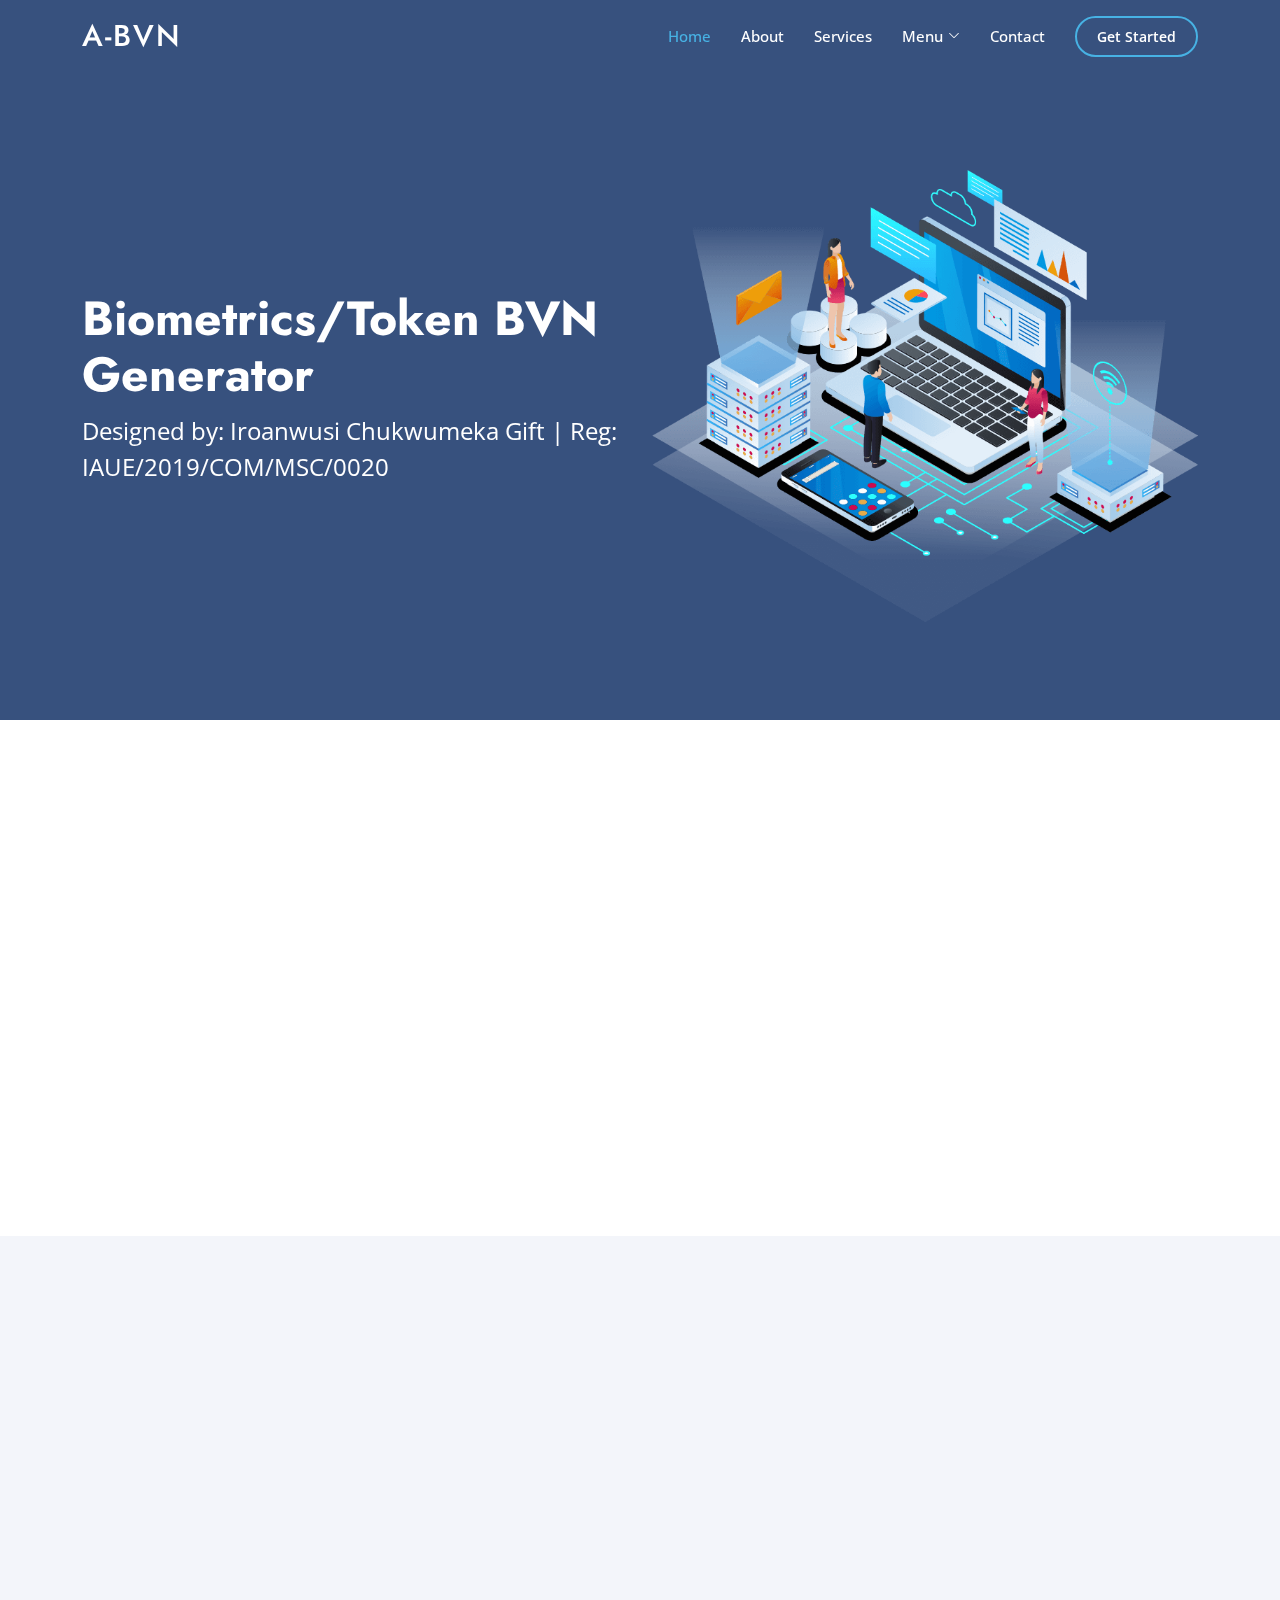
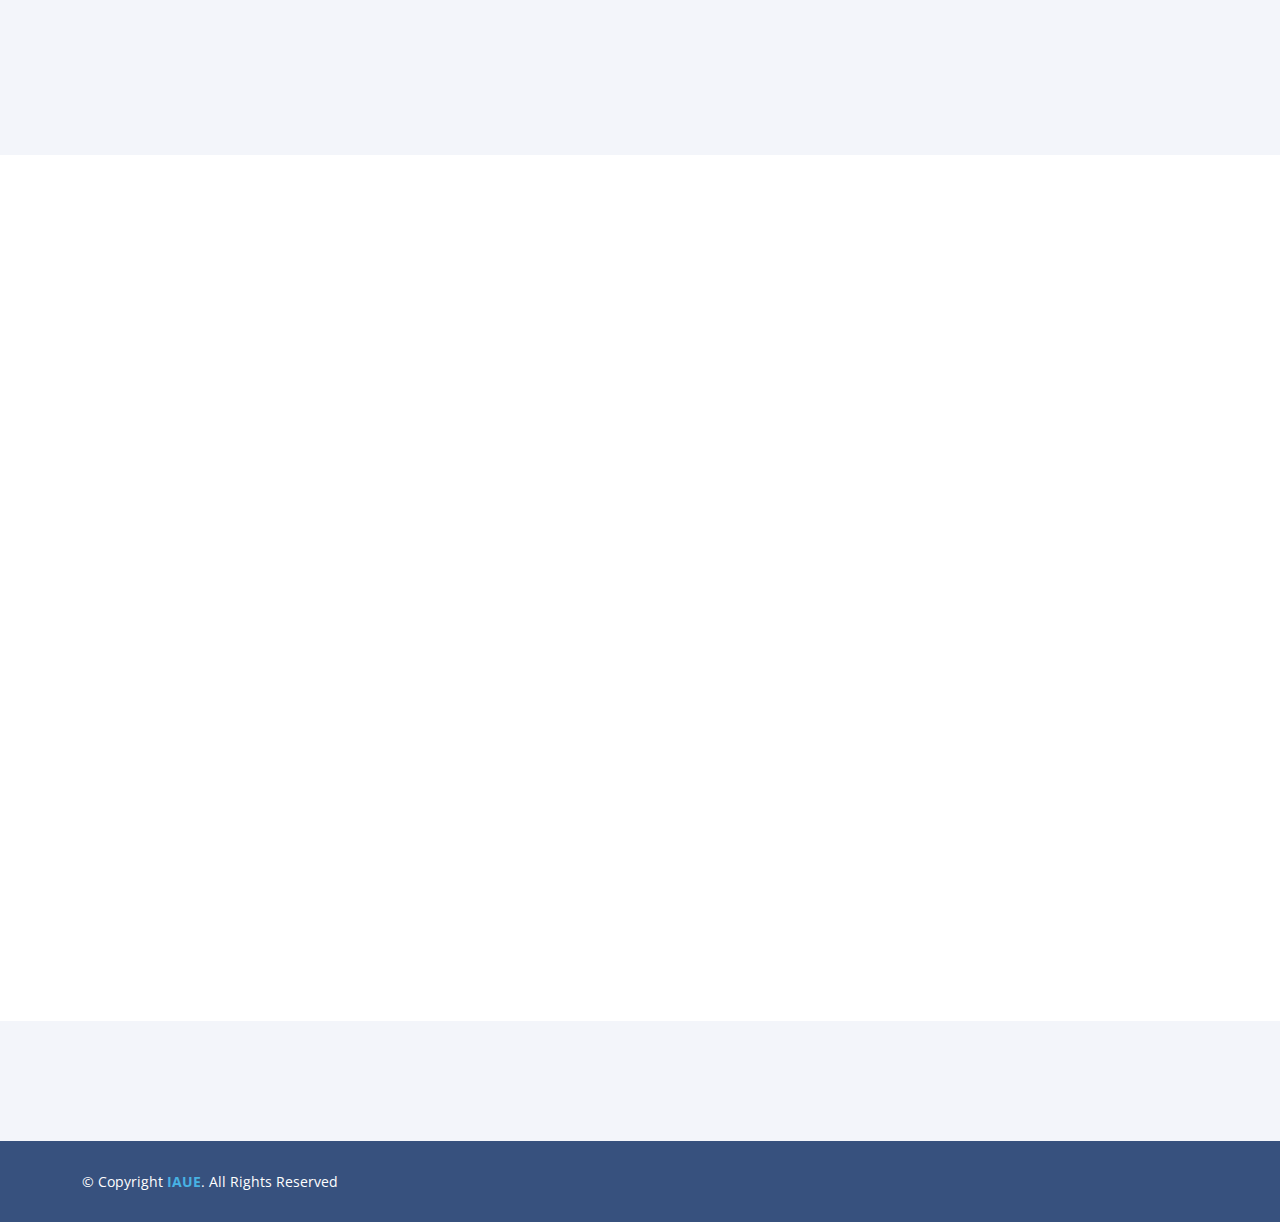
<file: index.html>
<!DOCTYPE html>
<html lang="en">

<head>
  <meta charset="utf-8">
  <meta content="width=device-width, initial-scale=1.0" name="viewport">

  <title>Bank BVN Generator </title>
  <meta content="" name="description">
  <meta content="" name="keywords">

  <!-- Favicons -->
  <link href="assets/img/favicon.png" rel="icon">
  <link href="assets/img/apple-touch-icon.png" rel="apple-touch-icon">

  <!-- Google Fonts -->
  <link href="https://fonts.googleapis.com/css?family=Open+Sans:300,300i,400,400i,600,600i,700,700i|Jost:300,300i,400,400i,500,500i,600,600i,700,700i|Poppins:300,300i,400,400i,500,500i,600,600i,700,700i" rel="stylesheet">

  <!-- Vendor CSS Files -->
  <link href="assets/vendor/aos/aos.css" rel="stylesheet">
  <link href="assets/vendor/bootstrap/css/bootstrap.min.css" rel="stylesheet">
  <link href="assets/vendor/bootstrap-icons/bootstrap-icons.css" rel="stylesheet">
  <link href="assets/vendor/boxicons/css/boxicons.min.css" rel="stylesheet">
  <link href="assets/vendor/glightbox/css/glightbox.min.css" rel="stylesheet">
  <link href="assets/vendor/remixicon/remixicon.css" rel="stylesheet">
  <link href="assets/vendor/swiper/swiper-bundle.min.css" rel="stylesheet">

  <!-- Template Main CSS File -->
  <link href="assets/css/style.css" rel="stylesheet">

  <!-- =======================================================
  * Template Name: Arsha - v4.3.0
  * Template URL: https://bootstrapmade.com/arsha-free-bootstrap-html-template-corporate/
  * Author: BootstrapMade.com
  * License: https://bootstrapmade.com/license/
  ======================================================== -->
</head>

<body>

  <!-- ======= Header ======= -->
  <header id="header" class="fixed-top ">
    <div class="container d-flex align-items-center">

      <h1 class="logo me-auto"><a href="index.html">A-BVN</a></h1>
      <!-- Uncomment below if you prefer to use an image logo -->
      <!-- <a href="index.html" class="logo me-auto"><img src="assets/img/logo.png" alt="" class="img-fluid"></a>-->

      <nav id="navbar" class="navbar">
        <ul>
          <li><a class="nav-link scrollto active" href="#hero">Home</a></li>
          <li><a class="nav-link scrollto" href="#about">About</a></li>
          <li><a class="nav-link scrollto" href="#services">Services</a></li>
          <li class="dropdown"><a href="#"><span>Menu</span> <i class="bi bi-chevron-down"></i></a>
            <ul>
              <li><a href="stafflogin/login.php" target="_self">Bank Staff</a></li>
              <li class="dropdown"><a href="#"><span>Customers</span> <i class="bi bi-chevron-right"></i></a>
                <ul>
                  <li><a href="newacount/register.php" target="_self">Open Account</a></li>
                  <li><a href="#">Verify BVN</a></li>
                  <li><a class="nav-link scrollto" href="#contact">Report Case</a></li>
                  <li><a class="nav-link scrollto" href="#contact">Service Feedback</a></li>
                </ul>
              </li>
            </ul>
          </li>
          <li><a class="nav-link scrollto" href="#contact">Contact</a></li>
          <li><a class="getstarted scrollto" href="#about">Get Started</a></li>
        </ul>
        <i class="bi bi-list mobile-nav-toggle"></i>
      </nav><!-- .navbar -->

    </div>
  </header><!-- End Header -->

  <!-- ======= Hero Section ======= -->
  <section id="hero" class="d-flex align-items-center">

    <div class="container">
      <div class="row">
        <div class="col-lg-6 d-flex flex-column justify-content-center pt-4 pt-lg-0 order-2 order-lg-1" data-aos="fade-up" data-aos-delay="200">
          <h1>Biometrics/Token BVN Generator</h1>
          <P><font color = "#ffffff" size="5">Designed by: Iroanwusi Chukwumeka Gift | Reg: IAUE/2019/COM/MSC/0020</font></P>
          <div class="d-flex justify-content-center justify-content-lg-start">
          </div>
        </div>
        <div class="col-lg-6 order-1 order-lg-2 hero-img" data-aos="zoom-in" data-aos-delay="200">
          <img src="assets/img/hero-img.png" class="img-fluid animated" alt="">
        </div>
      </div>
    </div>

  </section><!-- End Hero -->

  <main id="main">

    <!-- ======= About Us Section ======= -->
    <section id="about" class="about">
      <div class="container" data-aos="fade-up">

        <div class="section-title">
          <h2>About Us</h2>
        </div>

        <div class="row content">
          <div class="col-lg-6">
            <p>
              Automatic Bank Verification Number System is a thesis work designed to carry out some function as an adendum, which are not on the main System

              of bank. We are here to do more. It has the ability to carry out the following functions:

            </p>
            <ul>
              <li><i class="ri-check-double-line"></i> Register New Client</li>
              <li><i class="ri-check-double-line"></i> Verify Biometrics/Automatic Token</li>
              <li><i class="ri-check-double-line"></i> Generate BVN automatically</li>
              <li><i class="ri-check-double-line"></i> Backup every detail into secure database</li>
              <li><i class="ri-check-double-line"></i> Accessible from any location with internet access</li>
            </ul>
          </div>
          <div class="col-lg-6 pt-4 pt-lg-0">
            <p>
              As thesis work, the work may not be fully functional until the right equipment for its implementation is made available. Not withstanding,
              the system is demonstrated via cloud computing environment with an android version, which is made downloadable and installable on all android system for ease of access.
            </p>
            <a href="#" class="btn-learn-more">Go back home</a>
          </div>
        </div>

      </div>
    </section><!-- End About Us Section -->

   

    <!-- ======= Services Section ======= -->
    <section id="services" class="services section-bg">
      <div class="container" data-aos="fade-up">

        <div class="section-title">
          <h2>Services</h2>
          <p>Seee the list of our professional services below</p>
        </div>

        <div class="row">
          <div class="col-xl-3 col-md-6 d-flex align-items-stretch" data-aos="zoom-in" data-aos-delay="100">
            <div class="icon-box">
              <div class="icon"><i class="bx bxl-dribbble"></i></div>
              <h4><a href="">Account Opening</a></h4>
              <p>New bank account opening</p>
            </div>
          </div>

          <div class="col-xl-3 col-md-6 d-flex align-items-stretch mt-4 mt-md-0" data-aos="zoom-in" data-aos-delay="200">
            <div class="icon-box">
              <div class="icon"><i class="bx bx-file"></i></div>
              <h4><a href="">BVN</a></h4>
              <p>Automatica Bank Verification Number Generation</p>
            </div>
          </div>

          <div class="col-xl-3 col-md-6 d-flex align-items-stretch mt-4 mt-xl-0" data-aos="zoom-in" data-aos-delay="300">
            <div class="icon-box">
              <div class="icon"><i class="bx bx-tachometer"></i></div>
              <h4><a href="">Network</a></h4>
              <p>National Identification Number Link up to Bank Verification Number</p>
            </div>
          </div>

          <div class="col-xl-3 col-md-6 d-flex align-items-stretch mt-4 mt-xl-0" data-aos="zoom-in" data-aos-delay="400">
            <div class="icon-box">
              <div class="icon"><i class="bx bx-layer"></i></div>
              <h4><a href="">Biometrics</a></h4>
              <p>High Image Process (Fingerprint and Iris) Scan and optimization</p>
            </div>
          </div>

        </div>

      </div>
    </section><!-- End Services Section -->

    <!-- ======= Contact Section ======= -->
    <section id="contact" class="contact">
      <div class="container" data-aos="fade-up">

        <div class="section-title">
          <h2>Contact</h2>
          <p>Ignatius Ajuru university of Education, Department of Computer Science, Faculty of Sciences, River State</p>
        </div>

        <div class="row">

          <div class="col-lg-5 d-flex align-items-stretch">
            <div class="info">
              <div class="address">
                <i class="bi bi-geo-alt"></i>
                <h4>Location:</h4>
                <p>Rivers State, Port Harcourt</p>
              </div>

              <div class="email">
                <i class="bi bi-envelope"></i>
                <h4>Email:</h4>
                <p>iroanwusigift@gmail.com</p>
              </div>

              <div class="phone">
                <i class="bi bi-phone"></i>
                <h4>Call:</h4>
                <p>+2347033240936</p>
              </div>
            </div>

          </div>

          <div class="col-lg-7 mt-5 mt-lg-0 d-flex align-items-stretch">
            <form action="forms/contact.php" method="post" role="form" class="php-email-form">
              <div class="row">
                <div class="form-group col-md-6">
                  <label for="name">Your Name</label>
                  <input type="text" name="name" class="form-control" id="name" required>
                </div>
                <div class="form-group col-md-6">
                  <label for="name">Your Email</label>
                  <input type="email" class="form-control" name="email" id="email" required>
                </div>
              </div>
              <div class="form-group">
                <label for="name">Subject</label>
                <input type="text" class="form-control" name="subject" id="subject" required>
              </div>
              <div class="form-group">
                <label for="name">Message</label>
                <textarea class="form-control" name="message" rows="10" required></textarea>
              </div>
              <div class="my-3">
                <div class="loading">Loading</div>
                <div class="error-message"></div>
                <div class="sent-message">Your message has been sent. Thank you!</div>
              </div>
              <div class="text-center"><button type="submit">Send Message</button></div>
            </form>
          </div>

        </div>

      </div>
    </section><!-- End Contact Section -->

  </main><!-- End #main -->

  <!-- ======= Footer ======= -->
  <footer id="footer">

    <div class="footer-newsletter">
      <div class="container">
        <div class="row justify-content-center">
          <div class="col-lg-6">
            <h4></h4>
            <p></p>
            
          </div>
        </div>
      </div>
    </div>

    
    <div class="container footer-bottom clearfix">
      <div class="copyright">
        &copy; Copyright <strong><span><a href="https://www.iauoe.edu.ng/" target="_blank">IAUE</a></span></strong>. All Rights Reserved
      </div>


    
    
    </div>
  </footer><!-- End Footer -->

  <div id="preloader"></div>
  <a href="#" class="back-to-top d-flex align-items-center justify-content-center"><i class="bi bi-arrow-up-short"></i></a>

  <!-- Vendor JS Files -->
  <script src="assets/vendor/aos/aos.js"></script>
  <script src="assets/vendor/bootstrap/js/bootstrap.bundle.min.js"></script>
  <script src="assets/vendor/glightbox/js/glightbox.min.js"></script>
  <script src="assets/vendor/isotope-layout/isotope.pkgd.min.js"></script>
  <script src="assets/vendor/php-email-form/validate.js"></script>
  <script src="assets/vendor/swiper/swiper-bundle.min.js"></script>
  <script src="assets/vendor/waypoints/noframework.waypoints.js"></script>

  <!-- Template Main JS File -->
  <script src="assets/js/main.js"></script>

</body>

</html>
</file>
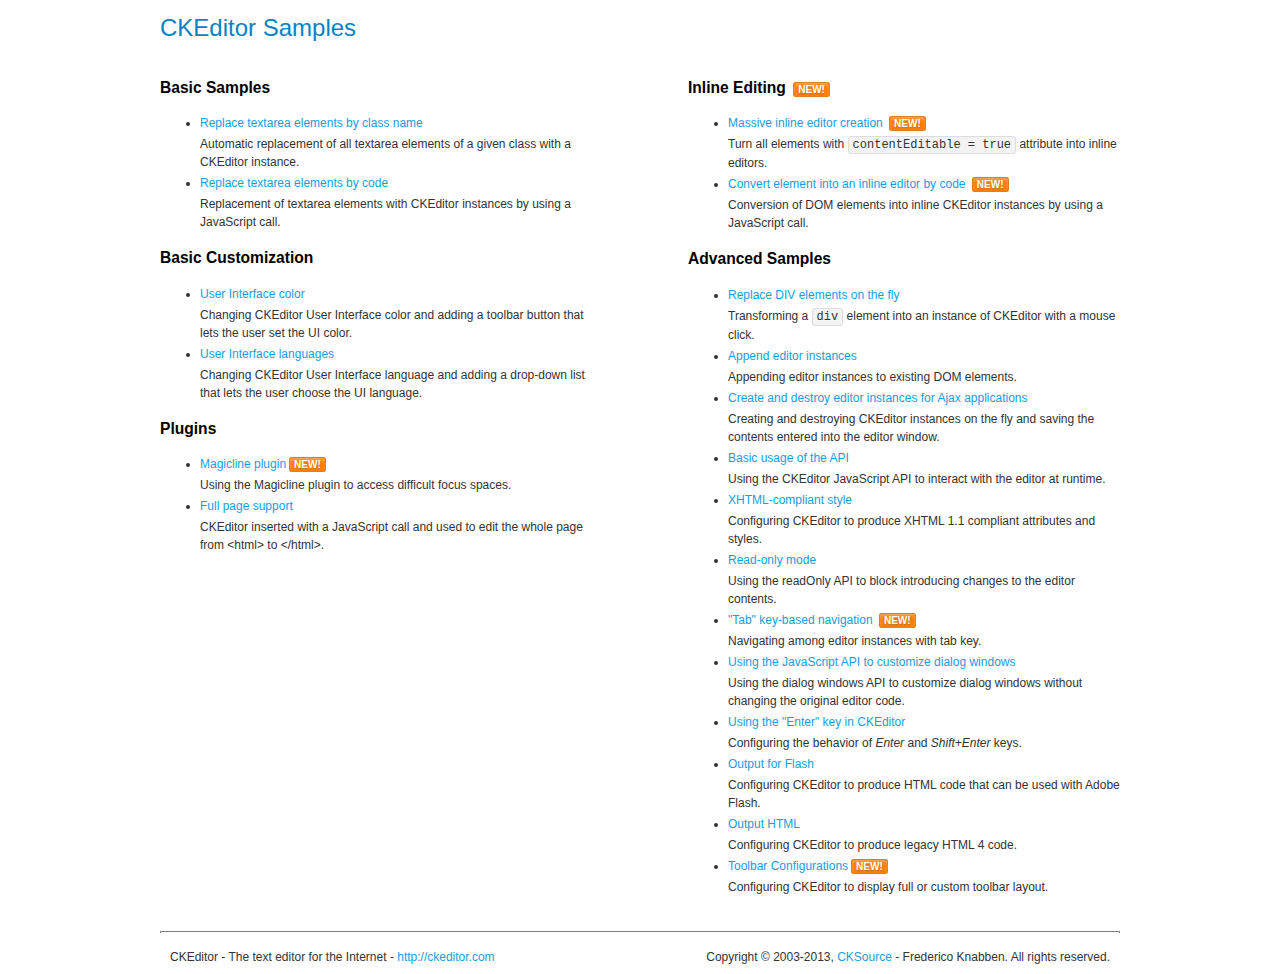
<file: bvncontrolpanel/assets/ckeditor/samples/index.html>
<!DOCTYPE html>
<!--
Copyright (c) 2003-2013, CKSource - Frederico Knabben. All rights reserved.
For licensing, see LICENSE.html or http://ckeditor.com/license
-->
<html>
<head>
	<title>CKEditor Samples</title>
	<meta charset="utf-8">
	<link rel="stylesheet" href="sample.css">
</head>
<body>
	<h1 class="samples">
		CKEditor Samples
	</h1>
	<div class="twoColumns">
		<div class="twoColumnsLeft">
			<h2 class="samples">
				Basic Samples
			</h2>
			<dl class="samples">
				<dt><a class="samples" href="replacebyclass.html">Replace textarea elements by class name</a></dt>
				<dd>Automatic replacement of all textarea elements of a given class with a CKEditor instance.</dd>

				<dt><a class="samples" href="replacebycode.html">Replace textarea elements by code</a></dt>
				<dd>Replacement of textarea elements with CKEditor instances by using a JavaScript call.</dd>
			</dl>

			<h2 class="samples">
				Basic Customization
			</h2>
			<dl class="samples">
				<dt><a class="samples" href="uicolor.html">User Interface color</a></dt>
				<dd>Changing CKEditor User Interface color and adding a toolbar button that lets the user set the UI color.</dd>

				<dt><a class="samples" href="uilanguages.html">User Interface languages</a></dt>
				<dd>Changing CKEditor User Interface language and adding a drop-down list that lets the user choose the UI language.</dd>
			</dl>


			<h2 class="samples">Plugins</h2>
<dl class="samples">
<dt><a class="samples" href="plugins/magicline/magicline.html">Magicline plugin</a><span class="new">New!</span></dt>
<dd>Using the Magicline plugin to access difficult focus spaces.</dd>

<dt><a class="samples" href="plugins/wysiwygarea/fullpage.html">Full page support</a></dt>
<dd>CKEditor inserted with a JavaScript call and used to edit the whole page from &lt;html&gt; to &lt;/html&gt;.</dd>
</dl>
		</div>
		<div class="twoColumnsRight">
			<h2 class="samples">
				Inline Editing <span class="new">New!</span>
			</h2>
			<dl class="samples">
				<dt><a class="samples" href="inlineall.html">Massive inline editor creation</a> <span class="new">New!</span></dt>
				<dd>Turn all elements with <code>contentEditable = true</code> attribute into inline editors.</dd>

				<dt><a class="samples" href="inlinebycode.html">Convert element into an inline editor by code</a> <span class="new">New!</span></dt>
				<dd>Conversion of DOM elements into inline CKEditor instances by using a JavaScript call.</dd>

				
			</dl>

			<h2 class="samples">
				Advanced Samples
			</h2>
			<dl class="samples">
				<dt><a class="samples" href="divreplace.html">Replace DIV elements on the fly</a></dt>
				<dd>Transforming a <code>div</code> element into an instance of CKEditor with a mouse click.</dd>

				<dt><a class="samples" href="appendto.html">Append editor instances</a></dt>
				<dd>Appending editor instances to existing DOM elements.</dd>

				<dt><a class="samples" href="ajax.html">Create and destroy editor instances for Ajax applications</a></dt>
				<dd>Creating and destroying CKEditor instances on the fly and saving the contents entered into the editor window.</dd>

				<dt><a class="samples" href="api.html">Basic usage of the API</a></dt>
				<dd>Using the CKEditor JavaScript API to interact with the editor at runtime.</dd>

				<dt><a class="samples" href="xhtmlstyle.html">XHTML-compliant style</a></dt>
				<dd>Configuring CKEditor to produce XHTML 1.1 compliant attributes and styles.</dd>

				<dt><a class="samples" href="readonly.html">Read-only mode</a></dt>
				<dd>Using the readOnly API to block introducing changes to the editor contents.</dd>

				<dt><a class="samples" href="tabindex.html">"Tab" key-based navigation</a> <span class="new">New!</span></dt>
				<dd>Navigating among editor instances with tab key.</dd>


				
<dt><a class="samples" href="plugins/dialog/dialog.html">Using the JavaScript API to customize dialog windows</a></dt>
<dd>Using the dialog windows API to customize dialog windows without changing the original editor code.</dd>

<dt><a class="samples" href="plugins/enterkey/enterkey.html">Using the &quot;Enter&quot; key in CKEditor</a></dt>
<dd>Configuring the behavior of <em>Enter</em> and <em>Shift+Enter</em> keys.</dd>

<dt><a class="samples" href="plugins/htmlwriter/outputforflash.html">Output for Flash</a></dt>
<dd>Configuring CKEditor to produce HTML code that can be used with Adobe Flash.</dd>

<dt><a class="samples" href="plugins/htmlwriter/outputhtml.html">Output HTML</a></dt>
<dd>Configuring CKEditor to produce legacy HTML 4 code.</dd>

<dt><a class="samples" href="plugins/toolbar/toolbar.html">Toolbar Configurations</a><span class="new">New!</span></dt>
<dd>Configuring CKEditor to display full or custom toolbar layout.</dd>

			</dl>
		</div>
	</div>
	<div id="footer">
		<hr>
		<p>
			CKEditor - The text editor for the Internet - <a class="samples" href="http://ckeditor.com/">http://ckeditor.com</a>
		</p>
		<p id="copy">
			Copyright &copy; 2003-2013, <a class="samples" href="http://cksource.com/">CKSource</a> - Frederico Knabben. All rights reserved.
		</p>
	</div>
</body>
</html>
</file>
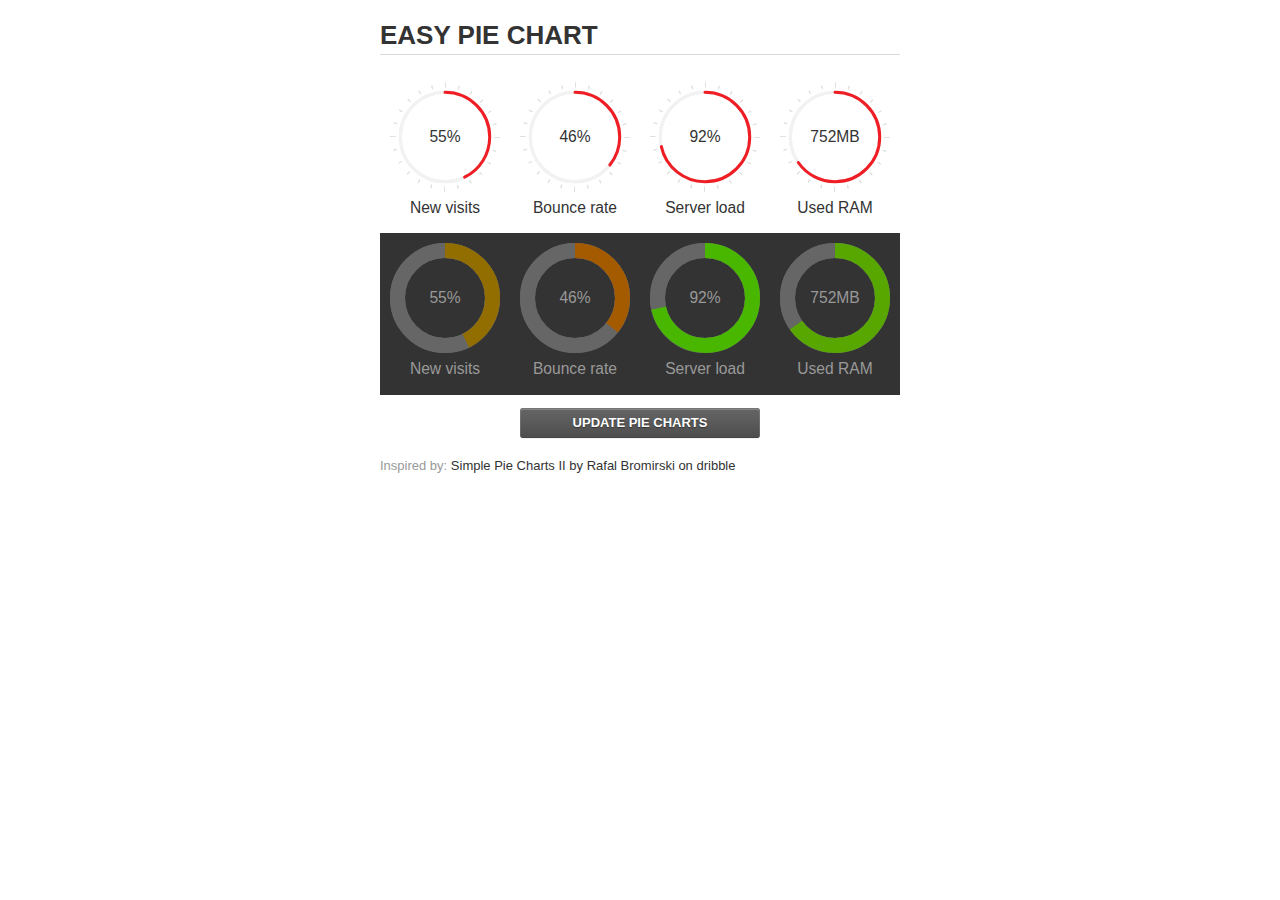
<file: bvncontrolpanel/assets/jquery-easy-pie-chart/examples/index.html>
<!doctype html>
<html>
    <head>
        <meta charset="utf-8">
        <title>Easy Pie Chart</title>
        <script type="text/javascript" src="https://ajax.googleapis.com/ajax/libs/jquery/1.7.2/jquery.min.js"></script>
        <script type="text/javascript" src="http://html5shiv.googlecode.com/svn/trunk/html5.js"></script>
        <script type="text/javascript" src="excanvas.js"></script>
        <script type="text/javascript" src="../jquery.easy-pie-chart.js"></script>

        <link rel="stylesheet" type="text/css" href="style.css" media="screen">
        <link rel="stylesheet" type="text/css" href="../jquery.easy-pie-chart.css" media="screen">

        <meta name="viewport" content="width=device-width, initial-scale=1.0">

        <script type="text/javascript">
            var initPieChart = function() {
                $('.percentage').easyPieChart({
                    animate: 1000
                });
                $('.percentage-light').easyPieChart({
                    barColor: function(percent) {
                        percent /= 100;
                        return "rgb(" + Math.round(255 * (1-percent)) + ", " + Math.round(255 * percent) + ", 0)";
                    },
                    trackColor: '#666',
                    scaleColor: false,
                    lineCap: 'butt',
                    lineWidth: 15,
                    animate: 1000
                });

                $('.updateEasyPieChart').on('click', function(e) {
                  e.preventDefault();
                  $('.percentage, .percentage-light').each(function() {
                    var newValue = Math.round(100*Math.random());
                    $(this).data('easyPieChart').update(newValue);
                    $('span', this).text(newValue);
                  });
                });
            };
        </script>
    </head>
    <body onload="initPieChart();">
        <div class="container">
            <h1>EASY PIE CHART</h1>
            <div class="chart">
                <div class="percentage success" data-percent="55"><span>55</span>%</div>
                <div class="label">New visits</div>
            </div>
            <div class="chart">
                <div class="percentage" data-percent="46"><span>46</span>%</div>
                <div class="label">Bounce rate</div>
            </div>
            <div class="chart">
                <div class="percentage" data-percent="92"><span>92</span>%</div>
                <div class="label">Server load</div>
            </div>
            <div class="chart">
                <div class="percentage" data-percent="84"><span>752</span>MB</div>
                <div class="label">Used RAM</div>
            </div>
            <div style="clear:both;"></div>
            <div class="dark">
                <div class="chart">
                    <div id="sparkline_bar" class="percentage-light" data-percent="55"><span>55</span>%</div>
                    <div class="label">New visits</div>
                </div>
                <div class="chart">
                    <div id="sparkline_bar" class="percentage-light" data-percent="46"><span>46</span>%</div>
                    <div class="label">Bounce rate</div>
                </div>
                <div class="chart">
                    <div class="percentage-light" data-percent="92"><span>92</span>%</div>
                    <div class="label">Server load</div>
                </div>
                <div class="chart">
                    <div class="percentage-light" data-percent="84"><span>752</span>MB</div>
                    <div class="label">Used RAM</div>
                </div>
                <div style="clear:both;"></div>
            </div>

            <p><a href="#" class="button updateEasyPieChart">Update pie charts</a></p>

            <p class="credits">Inspired by: <a href="http://drbl.in/ezuc" target="_blank">Simple Pie Charts II by Rafal Bromirski on dribble</a></p>
        </div>
    </body>
</html>
</file>
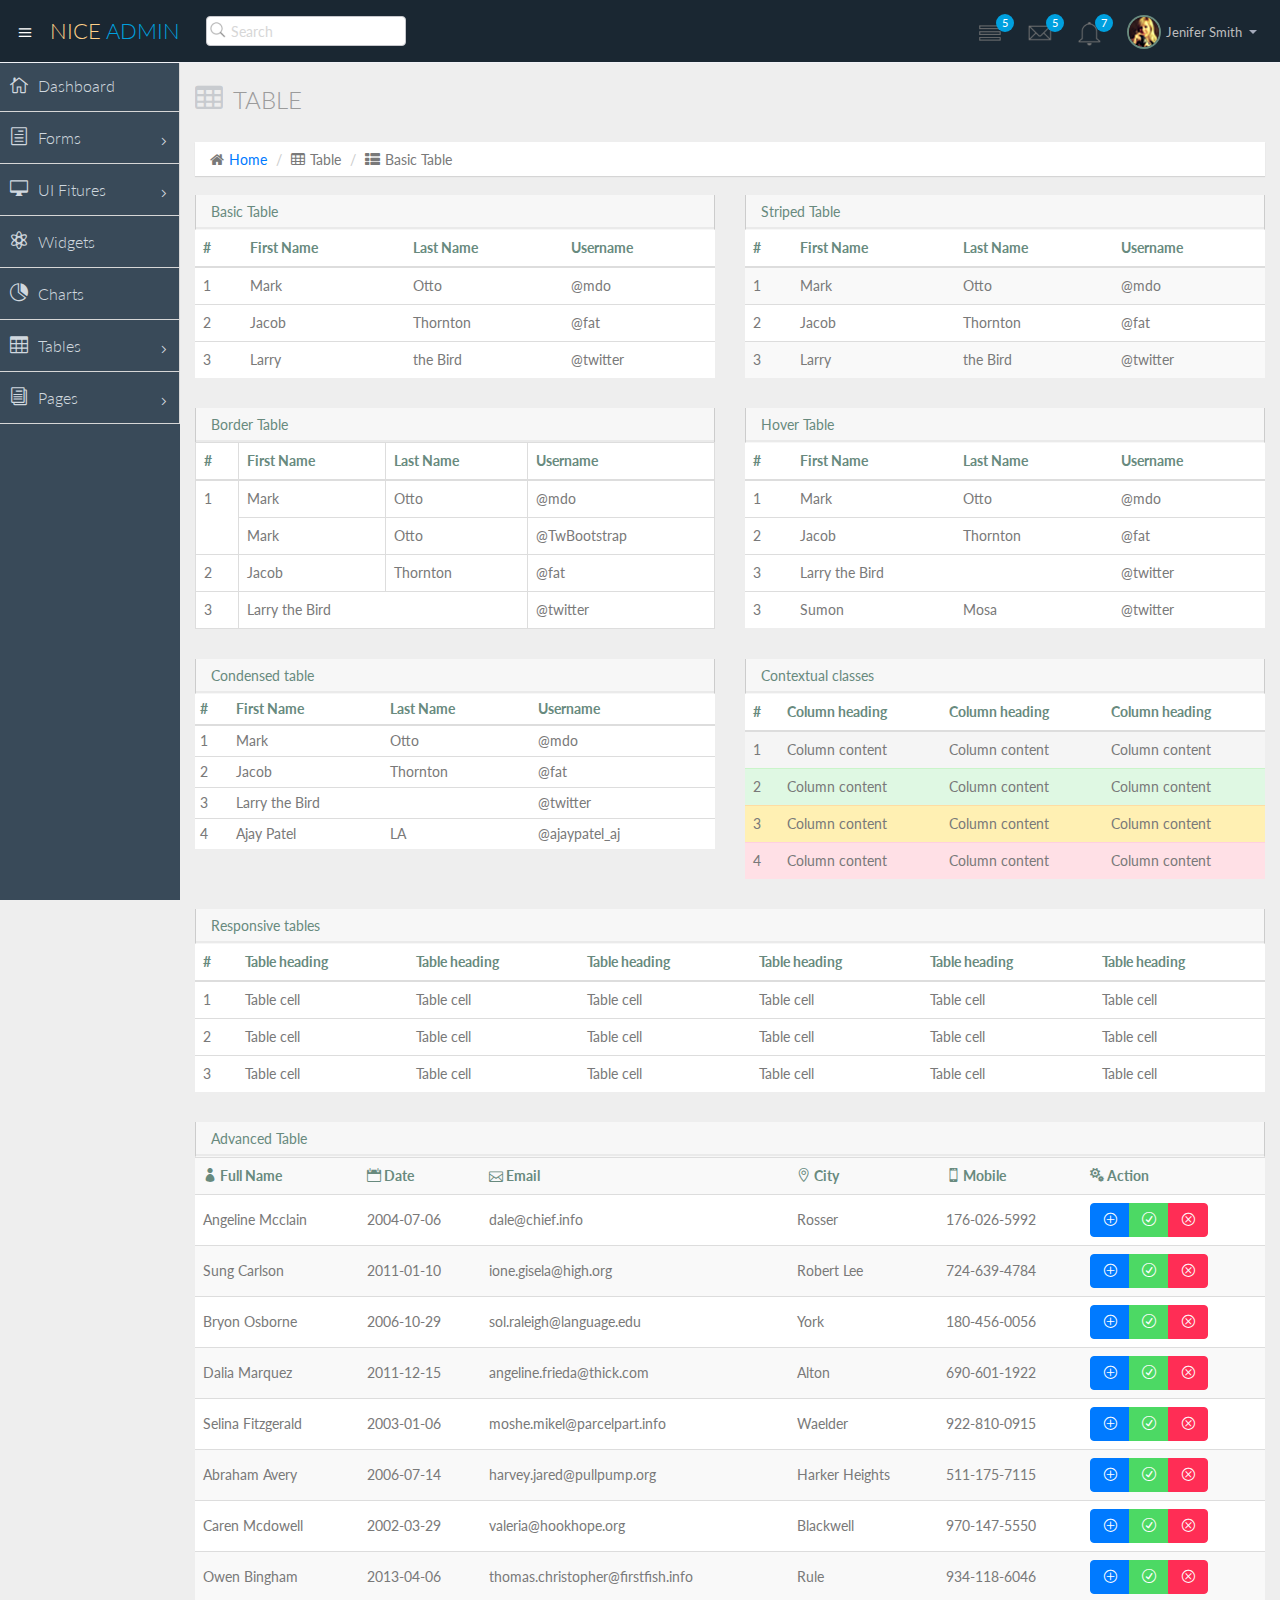
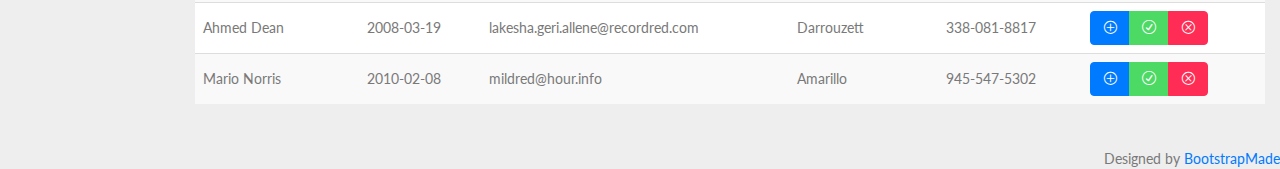
<file: bvncontrolpanel/basic_table.html>
<!DOCTYPE html>
<html lang="en">

<head>
  <meta charset="utf-8">
  <meta name="viewport" content="width=device-width, initial-scale=1.0">
  <meta name="description" content="Creative - Bootstrap 3 Responsive Admin Template">
  <meta name="author" content="GeeksLabs">
  <meta name="keyword" content="Creative, Dashboard, Admin, Template, Theme, Bootstrap, Responsive, Retina, Minimal">
  <link rel="shortcut icon" href="img/favicon.png">

  <title>Basic Table | Creative - Bootstrap 3 Responsive Admin Template</title>

  <!-- Bootstrap CSS -->
  <link href="css/bootstrap.min.css" rel="stylesheet">
  <!-- bootstrap theme -->
  <link href="css/bootstrap-theme.css" rel="stylesheet">
  <!--external css-->
  <!-- font icon -->
  <link href="css/elegant-icons-style.css" rel="stylesheet" />
  <link href="css/font-awesome.min.css" rel="stylesheet" />
  <!-- Custom styles -->
  <link href="css/style.css" rel="stylesheet">
  <link href="css/style-responsive.css" rel="stylesheet" />

  <!-- HTML5 shim and Respond.js IE8 support of HTML5 -->
  <!--[if lt IE 9]>
      <script src="js/html5shiv.js"></script>
      <script src="js/respond.min.js"></script>
      <script src="js/lte-ie7.js"></script>
    <![endif]-->

    <!-- =======================================================
      Theme Name: NiceAdmin
      Theme URL: https://bootstrapmade.com/nice-admin-bootstrap-admin-html-template/
      Author: BootstrapMade
      Author URL: https://bootstrapmade.com
    ======================================================= -->
</head>

<body>
  <!-- container section start -->
  <section id="container" class="">
    <!--header start-->
    <header class="header dark-bg">
      <div class="toggle-nav">
        <div class="icon-reorder tooltips" data-original-title="Toggle Navigation" data-placement="bottom"><i class="icon_menu"></i></div>
      </div>

      <!--logo start-->
      <a href="index.html" class="logo">Nice <span class="lite">Admin</span></a>
      <!--logo end-->

      <div class="nav search-row" id="top_menu">
        <!--  search form start -->
        <ul class="nav top-menu">
          <li>
            <form class="navbar-form">
              <input class="form-control" placeholder="Search" type="text">
            </form>
          </li>
        </ul>
        <!--  search form end -->
      </div>

      <div class="top-nav notification-row">
        <!-- notificatoin dropdown start-->
        <ul class="nav pull-right top-menu">

          <!-- task notificatoin start -->
          <li id="task_notificatoin_bar" class="dropdown">
            <a data-toggle="dropdown" class="dropdown-toggle" href="#">
                            <i class="icon-task-l"></i>
                            <span class="badge bg-important">5</span>
                        </a>
            <ul class="dropdown-menu extended tasks-bar">
              <div class="notify-arrow notify-arrow-blue"></div>
              <li>
                <p class="blue">You have 5 pending tasks</p>
              </li>
              <li>
                <a href="#">
                  <div class="task-info">
                    <div class="desc">Design PSD </div>
                    <div class="percent">90%</div>
                  </div>
                  <div class="progress progress-striped">
                    <div class="progress-bar progress-bar-success" role="progressbar" aria-valuenow="90" aria-valuemin="0" aria-valuemax="100" style="width: 90%">
                      <span class="sr-only">90% Complete (success)</span>
                    </div>
                  </div>
                </a>
              </li>
              <li>
                <a href="#">
                  <div class="task-info">
                    <div class="desc">
                      Project 1
                    </div>
                    <div class="percent">30%</div>
                  </div>
                  <div class="progress progress-striped">
                    <div class="progress-bar progress-bar-warning" role="progressbar" aria-valuenow="30" aria-valuemin="0" aria-valuemax="100" style="width: 30%">
                      <span class="sr-only">30% Complete (warning)</span>
                    </div>
                  </div>
                </a>
              </li>
              <li>
                <a href="#">
                  <div class="task-info">
                    <div class="desc">Digital Marketing</div>
                    <div class="percent">80%</div>
                  </div>
                  <div class="progress progress-striped">
                    <div class="progress-bar progress-bar-info" role="progressbar" aria-valuenow="80" aria-valuemin="0" aria-valuemax="100" style="width: 80%">
                      <span class="sr-only">80% Complete</span>
                    </div>
                  </div>
                </a>
              </li>
              <li>
                <a href="#">
                  <div class="task-info">
                    <div class="desc">Logo Designing</div>
                    <div class="percent">78%</div>
                  </div>
                  <div class="progress progress-striped">
                    <div class="progress-bar progress-bar-danger" role="progressbar" aria-valuenow="78" aria-valuemin="0" aria-valuemax="100" style="width: 78%">
                      <span class="sr-only">78% Complete (danger)</span>
                    </div>
                  </div>
                </a>
              </li>
              <li>
                <a href="#">
                  <div class="task-info">
                    <div class="desc">Mobile App</div>
                    <div class="percent">50%</div>
                  </div>
                  <div class="progress progress-striped active">
                    <div class="progress-bar" role="progressbar" aria-valuenow="50" aria-valuemin="0" aria-valuemax="100" style="width: 50%">
                      <span class="sr-only">50% Complete</span>
                    </div>
                  </div>

                </a>
              </li>
              <li class="external">
                <a href="#">See All Tasks</a>
              </li>
            </ul>
          </li>
          <!-- task notificatoin end -->
          <!-- inbox notificatoin start-->
          <li id="mail_notificatoin_bar" class="dropdown">
            <a data-toggle="dropdown" class="dropdown-toggle" href="#">
                            <i class="icon-envelope-l"></i>
                            <span class="badge bg-important">5</span>
                        </a>
            <ul class="dropdown-menu extended inbox">
              <div class="notify-arrow notify-arrow-blue"></div>
              <li>
                <p class="blue">You have 5 new messages</p>
              </li>
              <li>
                <a href="#">
                                    <span class="photo"><img alt="avatar" src="./img/avatar-mini.jpg"></span>
                                    <span class="subject">
                                    <span class="from">Greg  Martin</span>
                                    <span class="time">1 min</span>
                                    </span>
                                    <span class="message">
                                        I really like this admin panel.
                                    </span>
                                </a>
              </li>
              <li>
                <a href="#">
                                    <span class="photo"><img alt="avatar" src="./img/avatar-mini2.jpg"></span>
                                    <span class="subject">
                                    <span class="from">Bob   Mckenzie</span>
                                    <span class="time">5 mins</span>
                                    </span>
                                    <span class="message">
                                     Hi, What is next project plan?
                                    </span>
                                </a>
              </li>
              <li>
                <a href="#">
                                    <span class="photo"><img alt="avatar" src="./img/avatar-mini3.jpg"></span>
                                    <span class="subject">
                                    <span class="from">Phillip   Park</span>
                                    <span class="time">2 hrs</span>
                                    </span>
                                    <span class="message">
                                        I am like to buy this Admin Template.
                                    </span>
                                </a>
              </li>
              <li>
                <a href="#">
                                    <span class="photo"><img alt="avatar" src="./img/avatar-mini4.jpg"></span>
                                    <span class="subject">
                                    <span class="from">Ray   Munoz</span>
                                    <span class="time">1 day</span>
                                    </span>
                                    <span class="message">
                                        Icon fonts are great.
                                    </span>
                                </a>
              </li>
              <li>
                <a href="#">See all messages</a>
              </li>
            </ul>
          </li>
          <!-- inbox notificatoin end -->
          <!-- alert notification start-->
          <li id="alert_notificatoin_bar" class="dropdown">
            <a data-toggle="dropdown" class="dropdown-toggle" href="#">

                            <i class="icon-bell-l"></i>
                            <span class="badge bg-important">7</span>
                        </a>
            <ul class="dropdown-menu extended notification">
              <div class="notify-arrow notify-arrow-blue"></div>
              <li>
                <p class="blue">You have 4 new notifications</p>
              </li>
              <li>
                <a href="#">
                                    <span class="label label-primary"><i class="icon_profile"></i></span>
                                    Friend Request
                                    <span class="small italic pull-right">5 mins</span>
                                </a>
              </li>
              <li>
                <a href="#">
                                    <span class="label label-warning"><i class="icon_pin"></i></span>
                                    John location.
                                    <span class="small italic pull-right">50 mins</span>
                                </a>
              </li>
              <li>
                <a href="#">
                                    <span class="label label-danger"><i class="icon_book_alt"></i></span>
                                    Project 3 Completed.
                                    <span class="small italic pull-right">1 hr</span>
                                </a>
              </li>
              <li>
                <a href="#">
                                    <span class="label label-success"><i class="icon_like"></i></span>
                                    Mick appreciated your work.
                                    <span class="small italic pull-right"> Today</span>
                                </a>
              </li>
              <li>
                <a href="#">See all notifications</a>
              </li>
            </ul>
          </li>
          <!-- alert notification end-->
          <!-- user login dropdown start-->
          <li class="dropdown">
            <a data-toggle="dropdown" class="dropdown-toggle" href="#">
                            <span class="profile-ava">
                                <img alt="" src="img/avatar1_small.jpg">
                            </span>
                            <span class="username">Jenifer Smith</span>
                            <b class="caret"></b>
                        </a>
            <ul class="dropdown-menu extended logout">
              <div class="log-arrow-up"></div>
              <li class="eborder-top">
                <a href="#"><i class="icon_profile"></i> My Profile</a>
              </li>
              <li>
                <a href="#"><i class="icon_mail_alt"></i> My Inbox</a>
              </li>
              <li>
                <a href="#"><i class="icon_clock_alt"></i> Timeline</a>
              </li>
              <li>
                <a href="#"><i class="icon_chat_alt"></i> Chats</a>
              </li>
              <li>
                <a href="login.html"><i class="icon_key_alt"></i> Log Out</a>
              </li>
              <li>
                <a href="documentation.html"><i class="icon_key_alt"></i> Documentation</a>
              </li>
              <li>
                <a href="documentation.html"><i class="icon_key_alt"></i> Documentation</a>
              </li>
            </ul>
          </li>
          <!-- user login dropdown end -->
        </ul>
        <!-- notificatoin dropdown end-->
      </div>
    </header>
    <!--header end-->

    <!--sidebar start-->
    <aside>
      <div id="sidebar" class="nav-collapse ">
        <!-- sidebar menu start-->
        <ul class="sidebar-menu">
          <li class="">
            <a class="" href="index.html">
                          <i class="icon_house_alt"></i>
                          <span>Dashboard</span>
                      </a>
          </li>
          <li class="sub-menu">
            <a href="javascript:;" class="">
                          <i class="icon_document_alt"></i>
                          <span>Forms</span>
                          <span class="menu-arrow arrow_carrot-right"></span>
                      </a>
            <ul class="sub">
              <li><a class="" href="form_component.html">Form Elements</a></li>
              <li><a class="" href="form_validation.html">Form Validation</a></li>
            </ul>
          </li>
          <li class="sub-menu">
            <a href="javascript:;" class="">
                          <i class="icon_desktop"></i>
                          <span>UI Fitures</span>
                          <span class="menu-arrow arrow_carrot-right"></span>
                      </a>
            <ul class="sub">
              <li><a class="" href="general.html">Components</a></li>
              <li><a class="" href="buttons.html">Buttons</a></li>
              <li><a class="" href="grids.html">Grids</a></li>
            </ul>
          </li>
          <li>
            <a class="" href="widgets.html">
                          <i class="icon_genius"></i>
                          <span>Widgets</span>
                      </a>
          </li>
          <li>
            <a class="" href="chart-chartjs.html">
                          <i class="icon_piechart"></i>
                          <span>Charts</span>

                      </a>

          </li>

          <li class="sub-menu">
            <a href="javascript:;" class="">
                          <i class="icon_table"></i>
                          <span>Tables</span>
                          <span class="menu-arrow arrow_carrot-right"></span>
                      </a>
            <ul class="sub">
              <li><a class="active" href="basic_table.html">Basic Table</a></li>
            </ul>
          </li>

          <li class="sub-menu">
            <a href="javascript:;" class="">
                          <i class="icon_documents_alt"></i>
                          <span>Pages</span>
                          <span class="menu-arrow arrow_carrot-right"></span>
                      </a>
            <ul class="sub">
              <li><a class="" href="profile.html">Profile</a></li>
              <li><a class="" href="login.html"><span>Login Page</span></a></li>
              <li><a class="" href="contact.html"><span>Contact Page</span></a></li>
              <li><a class="" href="blank.html">Blank Page</a></li>
              <li><a class="" href="404.html">404 Error</a></li>
            </ul>
          </li>

        </ul>
        <!-- sidebar menu end-->
      </div>
    </aside>

    <!--main content start-->
    <section id="main-content">
      <section class="wrapper">
        <div class="row">
          <div class="col-lg-12">
            <h3 class="page-header"><i class="fa fa-table"></i> Table</h3>
            <ol class="breadcrumb">
              <li><i class="fa fa-home"></i><a href="index.html">Home</a></li>
              <li><i class="fa fa-table"></i>Table</li>
              <li><i class="fa fa-th-list"></i>Basic Table</li>
            </ol>
          </div>
        </div>
        <!-- page start-->
        <div class="row">
          <div class="col-sm-6">
            <section class="panel">
              <header class="panel-heading">
                Basic Table
              </header>
              <table class="table">
                <thead>
                  <tr>
                    <th>#</th>
                    <th>First Name</th>
                    <th>Last Name</th>
                    <th>Username</th>
                  </tr>
                </thead>
                <tbody>
                  <tr>
                    <td>1</td>
                    <td>Mark</td>
                    <td>Otto</td>
                    <td>@mdo</td>
                  </tr>
                  <tr>
                    <td>2</td>
                    <td>Jacob</td>
                    <td>Thornton</td>
                    <td>@fat</td>
                  </tr>
                  <tr>
                    <td>3</td>
                    <td>Larry</td>
                    <td>the Bird</td>
                    <td>@twitter</td>
                  </tr>
                </tbody>
              </table>
            </section>
          </div>
          <div class="col-sm-6">
            <section class="panel">
              <header class="panel-heading">
                Striped Table
              </header>
              <table class="table table-striped">
                <thead>
                  <tr>
                    <th>#</th>
                    <th>First Name</th>
                    <th>Last Name</th>
                    <th>Username</th>
                  </tr>
                </thead>
                <tbody>
                  <tr>
                    <td>1</td>
                    <td>Mark</td>
                    <td>Otto</td>
                    <td>@mdo</td>
                  </tr>
                  <tr>
                    <td>2</td>
                    <td>Jacob</td>
                    <td>Thornton</td>
                    <td>@fat</td>
                  </tr>
                  <tr>
                    <td>3</td>
                    <td>Larry</td>
                    <td>the Bird</td>
                    <td>@twitter</td>
                  </tr>
                </tbody>
              </table>
            </section>
          </div>
        </div>
        <div class="row">
          <div class="col-sm-6">
            <section class="panel">
              <header class="panel-heading no-border">
                Border Table
              </header>
              <table class="table table-bordered">
                <thead>
                  <tr>
                    <th>#</th>
                    <th>First Name</th>
                    <th>Last Name</th>
                    <th>Username</th>
                  </tr>
                </thead>
                <tbody>
                  <tr>
                    <td rowspan="2">1</td>
                    <td>Mark</td>
                    <td>Otto</td>
                    <td>@mdo</td>
                  </tr>
                  <tr>
                    <td>Mark</td>
                    <td>Otto</td>
                    <td>@TwBootstrap</td>
                  </tr>
                  <tr>
                    <td>2</td>
                    <td>Jacob</td>
                    <td>Thornton</td>
                    <td>@fat</td>
                  </tr>
                  <tr>
                    <td>3</td>
                    <td colspan="2">Larry the Bird</td>
                    <td>@twitter</td>
                  </tr>
                </tbody>
              </table>
            </section>
          </div>
          <div class="col-sm-6">
            <section class="panel">
              <header class="panel-heading">
                Hover Table
              </header>
              <table class="table table-hover">
                <thead>
                  <tr>
                    <th>#</th>
                    <th>First Name</th>
                    <th>Last Name</th>
                    <th>Username</th>
                  </tr>
                </thead>
                <tbody>
                  <tr>
                    <td>1</td>
                    <td>Mark</td>
                    <td>Otto</td>
                    <td>@mdo</td>
                  </tr>
                  <tr>
                    <td>2</td>
                    <td>Jacob</td>
                    <td>Thornton</td>
                    <td>@fat</td>
                  </tr>
                  <tr>
                    <td>3</td>
                    <td colspan="2">Larry the Bird</td>
                    <td>@twitter</td>
                  </tr>
                  <tr>
                    <td>3</td>
                    <td>Sumon</td>
                    <td>Mosa</td>
                    <td>@twitter</td>
                  </tr>
                </tbody>
              </table>
            </section>
          </div>
        </div>
        <div class="row">
          <div class="col-sm-6">
            <section class="panel">
              <header class="panel-heading">
                Condensed table
              </header>
              <table class="table table-condensed">
                <thead>
                  <tr>
                    <th>#</th>
                    <th>First Name</th>
                    <th>Last Name</th>
                    <th>Username</th>
                  </tr>
                </thead>
                <tbody>
                  <tr>
                    <td>1</td>
                    <td>Mark</td>
                    <td>Otto</td>
                    <td>@mdo</td>
                  </tr>
                  <tr>
                    <td>2</td>
                    <td>Jacob</td>
                    <td>Thornton</td>
                    <td>@fat</td>
                  </tr>
                  <tr>
                    <td>3</td>
                    <td colspan="2">Larry the Bird</td>
                    <td>@twitter</td>
                  </tr>
                  <tr>
                    <td>4</td>
                    <td>Ajay Patel</td>
                    <td>LA</td>
                    <td>@ajaypatel_aj</td>
                  </tr>
                </tbody>
              </table>
            </section>
          </div>
          <div class="col-sm-6">
            <section class="panel">
              <header class="panel-heading">
                Contextual classes
              </header>
              <table class="table">
                <thead>
                  <tr>
                    <th>#</th>
                    <th>Column heading</th>
                    <th>Column heading</th>
                    <th>Column heading</th>
                  </tr>
                </thead>
                <tbody>
                  <tr class="active">
                    <td>1</td>
                    <td>Column content</td>
                    <td>Column content</td>
                    <td>Column content</td>
                  </tr>
                  <tr class="success">
                    <td>2</td>
                    <td>Column content</td>
                    <td>Column content</td>
                    <td>Column content</td>
                  </tr>
                  <tr class="warning">
                    <td>3</td>
                    <td>Column content</td>
                    <td>Column content</td>
                    <td>Column content</td>
                  </tr>
                  <tr class="danger">
                    <td>4</td>
                    <td>Column content</td>
                    <td>Column content</td>
                    <td>Column content</td>
                  </tr>
                </tbody>
              </table>
            </section>
          </div>
        </div>
        <div class="row">
          <div class="col-lg-12">
            <section class="panel">
              <header class="panel-heading">
                Responsive tables
              </header>
              <div class="table-responsive">
                <table class="table">
                  <thead>
                    <tr>
                      <th>#</th>
                      <th>Table heading</th>
                      <th>Table heading</th>
                      <th>Table heading</th>
                      <th>Table heading</th>
                      <th>Table heading</th>
                      <th>Table heading</th>
                    </tr>
                  </thead>
                  <tbody>
                    <tr>
                      <td>1</td>
                      <td>Table cell</td>
                      <td>Table cell</td>
                      <td>Table cell</td>
                      <td>Table cell</td>
                      <td>Table cell</td>
                      <td>Table cell</td>
                    </tr>
                    <tr>
                      <td>2</td>
                      <td>Table cell</td>
                      <td>Table cell</td>
                      <td>Table cell</td>
                      <td>Table cell</td>
                      <td>Table cell</td>
                      <td>Table cell</td>
                    </tr>
                    <tr>
                      <td>3</td>
                      <td>Table cell</td>
                      <td>Table cell</td>
                      <td>Table cell</td>
                      <td>Table cell</td>
                      <td>Table cell</td>
                      <td>Table cell</td>
                    </tr>
                  </tbody>
                </table>
              </div>

            </section>
          </div>
        </div>
        <div class="row">
          <div class="col-lg-12">
            <section class="panel">
              <header class="panel-heading">
                Advanced Table
              </header>

              <table class="table table-striped table-advance table-hover">
                <tbody>
                  <tr>
                    <th><i class="icon_profile"></i> Full Name</th>
                    <th><i class="icon_calendar"></i> Date</th>
                    <th><i class="icon_mail_alt"></i> Email</th>
                    <th><i class="icon_pin_alt"></i> City</th>
                    <th><i class="icon_mobile"></i> Mobile</th>
                    <th><i class="icon_cogs"></i> Action</th>
                  </tr>
                  <tr>
                    <td>Angeline Mcclain</td>
                    <td>2004-07-06</td>
                    <td>dale@chief.info</td>
                    <td>Rosser</td>
                    <td>176-026-5992</td>
                    <td>
                      <div class="btn-group">
                        <a class="btn btn-primary" href="#"><i class="icon_plus_alt2"></i></a>
                        <a class="btn btn-success" href="#"><i class="icon_check_alt2"></i></a>
                        <a class="btn btn-danger" href="#"><i class="icon_close_alt2"></i></a>
                      </div>
                    </td>
                  </tr>
                  <tr>
                    <td>Sung Carlson</td>
                    <td>2011-01-10</td>
                    <td>ione.gisela@high.org</td>
                    <td>Robert Lee</td>
                    <td>724-639-4784</td>
                    <td>
                      <div class="btn-group">
                        <a class="btn btn-primary" href="#"><i class="icon_plus_alt2"></i></a>
                        <a class="btn btn-success" href="#"><i class="icon_check_alt2"></i></a>
                        <a class="btn btn-danger" href="#"><i class="icon_close_alt2"></i></a>
                      </div>
                    </td>
                  </tr>
                  <tr>
                    <td>Bryon Osborne</td>
                    <td>2006-10-29</td>
                    <td>sol.raleigh@language.edu</td>
                    <td>York</td>
                    <td>180-456-0056</td>
                    <td>
                      <div class="btn-group">
                        <a class="btn btn-primary" href="#"><i class="icon_plus_alt2"></i></a>
                        <a class="btn btn-success" href="#"><i class="icon_check_alt2"></i></a>
                        <a class="btn btn-danger" href="#"><i class="icon_close_alt2"></i></a>
                      </div>
                    </td>
                  </tr>
                  <tr>
                    <td>Dalia Marquez</td>
                    <td>2011-12-15</td>
                    <td>angeline.frieda@thick.com</td>
                    <td>Alton</td>
                    <td>690-601-1922</td>
                    <td>
                      <div class="btn-group">
                        <a class="btn btn-primary" href="#"><i class="icon_plus_alt2"></i></a>
                        <a class="btn btn-success" href="#"><i class="icon_check_alt2"></i></a>
                        <a class="btn btn-danger" href="#"><i class="icon_close_alt2"></i></a>
                      </div>
                    </td>
                  </tr>
                  <tr>
                    <td>Selina Fitzgerald</td>
                    <td>2003-01-06</td>
                    <td>moshe.mikel@parcelpart.info</td>
                    <td>Waelder</td>
                    <td>922-810-0915</td>
                    <td>
                      <div class="btn-group">
                        <a class="btn btn-primary" href="#"><i class="icon_plus_alt2"></i></a>
                        <a class="btn btn-success" href="#"><i class="icon_check_alt2"></i></a>
                        <a class="btn btn-danger" href="#"><i class="icon_close_alt2"></i></a>
                      </div>
                    </td>
                  </tr>
                  <tr>
                    <td>Abraham Avery</td>
                    <td>2006-07-14</td>
                    <td>harvey.jared@pullpump.org</td>
                    <td>Harker Heights</td>
                    <td>511-175-7115</td>
                    <td>
                      <div class="btn-group">
                        <a class="btn btn-primary" href="#"><i class="icon_plus_alt2"></i></a>
                        <a class="btn btn-success" href="#"><i class="icon_check_alt2"></i></a>
                        <a class="btn btn-danger" href="#"><i class="icon_close_alt2"></i></a>
                      </div>
                    </td>
                  </tr>
                  <tr>
                    <td>Caren Mcdowell</td>
                    <td>2002-03-29</td>
                    <td>valeria@hookhope.org</td>
                    <td>Blackwell</td>
                    <td>970-147-5550</td>
                    <td>
                      <div class="btn-group">
                        <a class="btn btn-primary" href="#"><i class="icon_plus_alt2"></i></a>
                        <a class="btn btn-success" href="#"><i class="icon_check_alt2"></i></a>
                        <a class="btn btn-danger" href="#"><i class="icon_close_alt2"></i></a>
                      </div>
                    </td>
                  </tr>
                  <tr>
                    <td>Owen Bingham</td>
                    <td>2013-04-06</td>
                    <td>thomas.christopher@firstfish.info</td>
                    <td>Rule</td>
                    <td>934-118-6046</td>
                    <td>
                      <div class="btn-group">
                        <a class="btn btn-primary" href="#"><i class="icon_plus_alt2"></i></a>
                        <a class="btn btn-success" href="#"><i class="icon_check_alt2"></i></a>
                        <a class="btn btn-danger" href="#"><i class="icon_close_alt2"></i></a>
                      </div>
                    </td>
                  </tr>
                  <tr>
                    <td>Ahmed Dean</td>
                    <td>2008-03-19</td>
                    <td>lakesha.geri.allene@recordred.com</td>
                    <td>Darrouzett</td>
                    <td>338-081-8817</td>
                    <td>
                      <div class="btn-group">
                        <a class="btn btn-primary" href="#"><i class="icon_plus_alt2"></i></a>
                        <a class="btn btn-success" href="#"><i class="icon_check_alt2"></i></a>
                        <a class="btn btn-danger" href="#"><i class="icon_close_alt2"></i></a>
                      </div>
                    </td>
                  </tr>
                  <tr>
                    <td>Mario Norris</td>
                    <td>2010-02-08</td>
                    <td>mildred@hour.info</td>
                    <td>Amarillo</td>
                    <td>945-547-5302</td>
                    <td>
                      <div class="btn-group">
                        <a class="btn btn-primary" href="#"><i class="icon_plus_alt2"></i></a>
                        <a class="btn btn-success" href="#"><i class="icon_check_alt2"></i></a>
                        <a class="btn btn-danger" href="#"><i class="icon_close_alt2"></i></a>
                      </div>
                    </td>
                  </tr>
                </tbody>
              </table>
            </section>
          </div>
        </div>
        <!-- page end-->
      </section>
    </section>
    <!--main content end-->
    <div class="text-right">
      <div class="credits">
          <!--
            All the links in the footer should remain intact.
            You can delete the links only if you purchased the pro version.
            Licensing information: https://bootstrapmade.com/license/
            Purchase the pro version form: https://bootstrapmade.com/buy/?theme=NiceAdmin
          -->
          Designed by <a href="https://bootstrapmade.com/">BootstrapMade</a>
        </div>
    </div>
  </section>
  <!-- container section end -->
  <!-- javascripts -->
  <script src="js/jquery.js"></script>
  <script src="js/bootstrap.min.js"></script>
  <!-- nicescroll -->
  <script src="js/jquery.scrollTo.min.js"></script>
  <script src="js/jquery.nicescroll.js" type="text/javascript"></script>
  <!--custome script for all page-->
  <script src="js/scripts.js"></script>


</body>

</html>
</file>
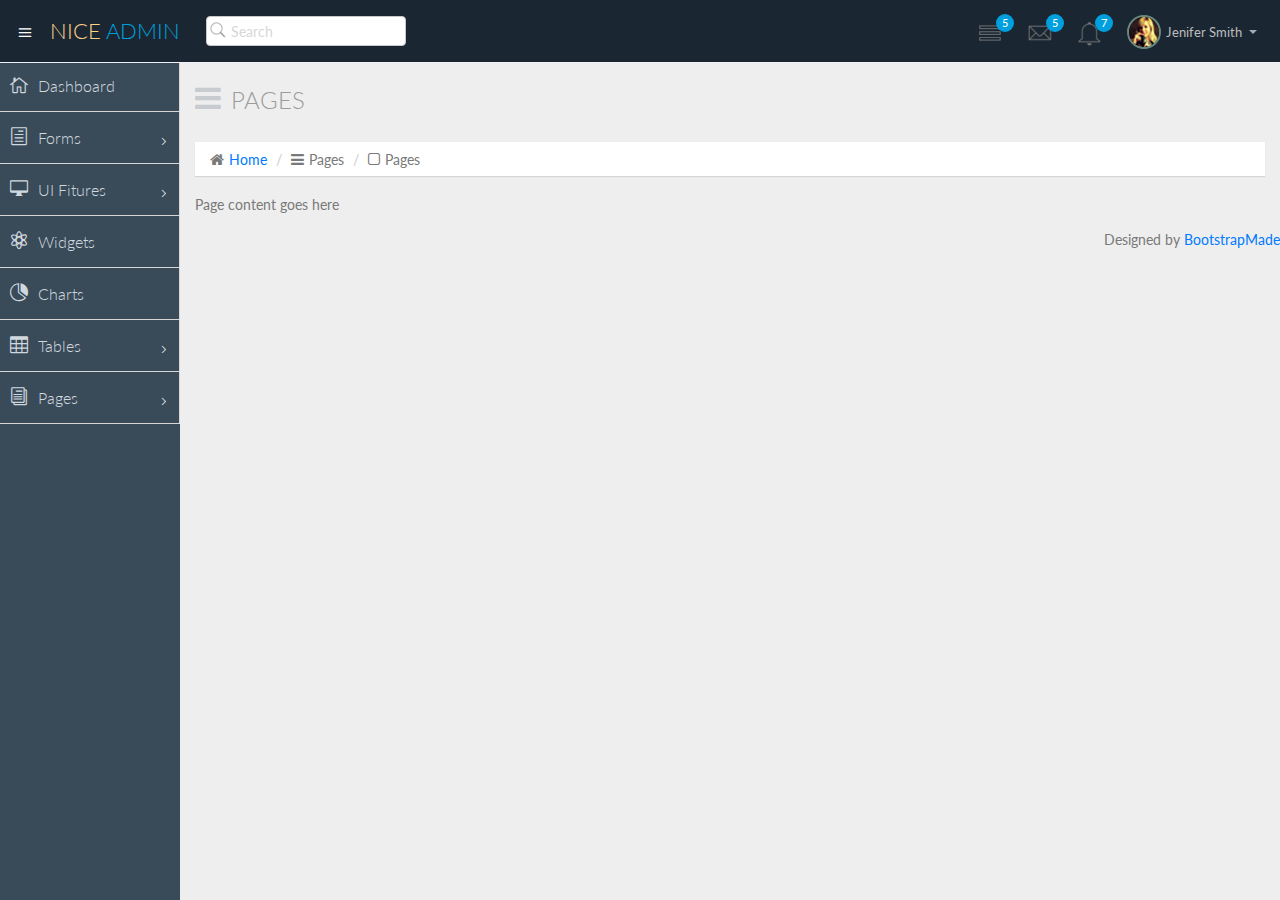
<file: bvncontrolpanel/blank.html>
<!DOCTYPE html>
<html lang="en">

<head>
  <meta charset="utf-8">
  <meta name="viewport" content="width=device-width, initial-scale=1.0">
  <meta name="description" content="Creative - Bootstrap 3 Responsive Admin Template">
  <meta name="author" content="GeeksLabs">
  <meta name="keyword" content="Creative, Dashboard, Admin, Template, Theme, Bootstrap, Responsive, Retina, Minimal">
  <link rel="shortcut icon" href="img/favicon.png">

  <title>Blank | Creative - Bootstrap 3 Responsive Admin Template</title>

  <!-- Bootstrap CSS -->
  <link href="css/bootstrap.min.css" rel="stylesheet">
  <!-- bootstrap theme -->
  <link href="css/bootstrap-theme.css" rel="stylesheet">
  <!--external css-->
  <!-- font icon -->
  <link href="css/elegant-icons-style.css" rel="stylesheet" />
  <link href="css/font-awesome.min.css" rel="stylesheet" />
  <!-- Custom styles -->
  <link href="css/style.css" rel="stylesheet">
  <link href="css/style-responsive.css" rel="stylesheet" />

  <!-- HTML5 shim and Respond.js IE8 support of HTML5 -->
  <!--[if lt IE 9]>
      <script src="js/html5shiv.js"></script>
      <script src="js/respond.min.js"></script>
      <script src="js/lte-ie7.js"></script>
    <![endif]-->

    <!-- =======================================================
      Theme Name: NiceAdmin
      Theme URL: https://bootstrapmade.com/nice-admin-bootstrap-admin-html-template/
      Author: BootstrapMade
      Author URL: https://bootstrapmade.com
    ======================================================= -->
</head>

<body>
  <!-- container section start -->
  <section id="container" class="">
    <!--header start-->

    <header class="header dark-bg">
      <div class="toggle-nav">
        <div class="icon-reorder tooltips" data-original-title="Toggle Navigation" data-placement="bottom"><i class="icon_menu"></i></div>
      </div>

      <!--logo start-->
      <a href="index.html" class="logo">Nice <span class="lite">Admin</span></a>
      <!--logo end-->

      <div class="nav search-row" id="top_menu">
        <!--  search form start -->
        <ul class="nav top-menu">
          <li>
            <form class="navbar-form">
              <input class="form-control" placeholder="Search" type="text">
            </form>
          </li>
        </ul>
        <!--  search form end -->
      </div>

      <div class="top-nav notification-row">
        <!-- notificatoin dropdown start-->
        <ul class="nav pull-right top-menu">

          <!-- task notificatoin start -->
          <li id="task_notificatoin_bar" class="dropdown">
            <a data-toggle="dropdown" class="dropdown-toggle" href="#">
                            <i class="icon-task-l"></i>
                            <span class="badge bg-important">5</span>
                        </a>
            <ul class="dropdown-menu extended tasks-bar">
              <div class="notify-arrow notify-arrow-blue"></div>
              <li>
                <p class="blue">You have 5 pending tasks</p>
              </li>
              <li>
                <a href="#">
                  <div class="task-info">
                    <div class="desc">Design PSD </div>
                    <div class="percent">90%</div>
                  </div>
                  <div class="progress progress-striped">
                    <div class="progress-bar progress-bar-success" role="progressbar" aria-valuenow="90" aria-valuemin="0" aria-valuemax="100" style="width: 90%">
                      <span class="sr-only">90% Complete (success)</span>
                    </div>
                  </div>
                </a>
              </li>
              <li>
                <a href="#">
                  <div class="task-info">
                    <div class="desc">
                      Project 1
                    </div>
                    <div class="percent">30%</div>
                  </div>
                  <div class="progress progress-striped">
                    <div class="progress-bar progress-bar-warning" role="progressbar" aria-valuenow="30" aria-valuemin="0" aria-valuemax="100" style="width: 30%">
                      <span class="sr-only">30% Complete (warning)</span>
                    </div>
                  </div>
                </a>
              </li>
              <li>
                <a href="#">
                  <div class="task-info">
                    <div class="desc">Digital Marketing</div>
                    <div class="percent">80%</div>
                  </div>
                  <div class="progress progress-striped">
                    <div class="progress-bar progress-bar-info" role="progressbar" aria-valuenow="80" aria-valuemin="0" aria-valuemax="100" style="width: 80%">
                      <span class="sr-only">80% Complete</span>
                    </div>
                  </div>
                </a>
              </li>
              <li>
                <a href="#">
                  <div class="task-info">
                    <div class="desc">Logo Designing</div>
                    <div class="percent">78%</div>
                  </div>
                  <div class="progress progress-striped">
                    <div class="progress-bar progress-bar-danger" role="progressbar" aria-valuenow="78" aria-valuemin="0" aria-valuemax="100" style="width: 78%">
                      <span class="sr-only">78% Complete (danger)</span>
                    </div>
                  </div>
                </a>
              </li>
              <li>
                <a href="#">
                  <div class="task-info">
                    <div class="desc">Mobile App</div>
                    <div class="percent">50%</div>
                  </div>
                  <div class="progress progress-striped active">
                    <div class="progress-bar" role="progressbar" aria-valuenow="50" aria-valuemin="0" aria-valuemax="100" style="width: 50%">
                      <span class="sr-only">50% Complete</span>
                    </div>
                  </div>

                </a>
              </li>
              <li class="external">
                <a href="#">See All Tasks</a>
              </li>
            </ul>
          </li>
          <!-- task notificatoin end -->
          <!-- inbox notificatoin start-->
          <li id="mail_notificatoin_bar" class="dropdown">
            <a data-toggle="dropdown" class="dropdown-toggle" href="#">
                            <i class="icon-envelope-l"></i>
                            <span class="badge bg-important">5</span>
                        </a>
            <ul class="dropdown-menu extended inbox">
              <div class="notify-arrow notify-arrow-blue"></div>
              <li>
                <p class="blue">You have 5 new messages</p>
              </li>
              <li>
                <a href="#">
                                    <span class="photo"><img alt="avatar" src="./img/avatar-mini.jpg"></span>
                                    <span class="subject">
                                    <span class="from">Greg  Martin</span>
                                    <span class="time">1 min</span>
                                    </span>
                                    <span class="message">
                                        I really like this admin panel.
                                    </span>
                                </a>
              </li>
              <li>
                <a href="#">
                                    <span class="photo"><img alt="avatar" src="./img/avatar-mini2.jpg"></span>
                                    <span class="subject">
                                    <span class="from">Bob   Mckenzie</span>
                                    <span class="time">5 mins</span>
                                    </span>
                                    <span class="message">
                                     Hi, What is next project plan?
                                    </span>
                                </a>
              </li>
              <li>
                <a href="#">
                                    <span class="photo"><img alt="avatar" src="./img/avatar-mini3.jpg"></span>
                                    <span class="subject">
                                    <span class="from">Phillip   Park</span>
                                    <span class="time">2 hrs</span>
                                    </span>
                                    <span class="message">
                                        I am like to buy this Admin Template.
                                    </span>
                                </a>
              </li>
              <li>
                <a href="#">
                                    <span class="photo"><img alt="avatar" src="./img/avatar-mini4.jpg"></span>
                                    <span class="subject">
                                    <span class="from">Ray   Munoz</span>
                                    <span class="time">1 day</span>
                                    </span>
                                    <span class="message">
                                        Icon fonts are great.
                                    </span>
                                </a>
              </li>
              <li>
                <a href="#">See all messages</a>
              </li>
            </ul>
          </li>
          <!-- inbox notificatoin end -->
          <!-- alert notification start-->
          <li id="alert_notificatoin_bar" class="dropdown">
            <a data-toggle="dropdown" class="dropdown-toggle" href="#">

                            <i class="icon-bell-l"></i>
                            <span class="badge bg-important">7</span>
                        </a>
            <ul class="dropdown-menu extended notification">
              <div class="notify-arrow notify-arrow-blue"></div>
              <li>
                <p class="blue">You have 4 new notifications</p>
              </li>
              <li>
                <a href="#">
                                    <span class="label label-primary"><i class="icon_profile"></i></span>
                                    Friend Request
                                    <span class="small italic pull-right">5 mins</span>
                                </a>
              </li>
              <li>
                <a href="#">
                                    <span class="label label-warning"><i class="icon_pin"></i></span>
                                    John location.
                                    <span class="small italic pull-right">50 mins</span>
                                </a>
              </li>
              <li>
                <a href="#">
                                    <span class="label label-danger"><i class="icon_book_alt"></i></span>
                                    Project 3 Completed.
                                    <span class="small italic pull-right">1 hr</span>
                                </a>
              </li>
              <li>
                <a href="#">
                                    <span class="label label-success"><i class="icon_like"></i></span>
                                    Mick appreciated your work.
                                    <span class="small italic pull-right"> Today</span>
                                </a>
              </li>
              <li>
                <a href="#">See all notifications</a>
              </li>
            </ul>
          </li>
          <!-- alert notification end-->
          <!-- user login dropdown start-->
          <li class="dropdown">
            <a data-toggle="dropdown" class="dropdown-toggle" href="#">
                            <span class="profile-ava">
                                <img alt="" src="img/avatar1_small.jpg">
                            </span>
                            <span class="username">Jenifer Smith</span>
                            <b class="caret"></b>
                        </a>
            <ul class="dropdown-menu extended logout">
              <div class="log-arrow-up"></div>
              <li class="eborder-top">
                <a href="#"><i class="icon_profile"></i> My Profile</a>
              </li>
              <li>
                <a href="#"><i class="icon_mail_alt"></i> My Inbox</a>
              </li>
              <li>
                <a href="#"><i class="icon_clock_alt"></i> Timeline</a>
              </li>
              <li>
                <a href="#"><i class="icon_chat_alt"></i> Chats</a>
              </li>
              <li>
                <a href="login.html"><i class="icon_key_alt"></i> Log Out</a>
              </li>
              <li>
                <a href="documentation.html"><i class="icon_key_alt"></i> Documentation</a>
              </li>
              <li>
                <a href="documentation.html"><i class="icon_key_alt"></i> Documentation</a>
              </li>
            </ul>
          </li>
          <!-- user login dropdown end -->
        </ul>
        <!-- notificatoin dropdown end-->
      </div>
    </header>
    <!--header end-->

    <!--sidebar start-->
    <aside>
      <div id="sidebar" class="nav-collapse ">
        <!-- sidebar menu start-->
        <ul class="sidebar-menu">
          <li class="">
            <a class="" href="index.html">
                          <i class="icon_house_alt"></i>
                          <span>Dashboard</span>
                      </a>
          </li>
          <li class="sub-menu">
            <a href="javascript:;" class="">
                          <i class="icon_document_alt"></i>
                          <span>Forms</span>
                          <span class="menu-arrow arrow_carrot-right"></span>
                      </a>
            <ul class="sub">
              <li><a class="" href="form_component.html">Form Elements</a></li>
              <li><a class="" href="form_validation.html">Form Validation</a></li>
            </ul>
          </li>
          <li class="sub-menu">
            <a href="javascript:;" class="">
                          <i class="icon_desktop"></i>
                          <span>UI Fitures</span>
                          <span class="menu-arrow arrow_carrot-right"></span>
                      </a>
            <ul class="sub">
              <li><a class="" href="general.html">Components</a></li>
              <li><a class="" href="buttons.html">Buttons</a></li>
              <li><a class="" href="grids.html">Grids</a></li>
            </ul>
          </li>
          <li>
            <a class="" href="widgets.html">
                          <i class="icon_genius"></i>
                          <span>Widgets</span>
                      </a>
          </li>
          <li>
            <a class="" href="chart-chartjs.html">
                          <i class="icon_piechart"></i>
                          <span>Charts</span>

                      </a>

          </li>

          <li class="sub-menu">
            <a href="javascript:;" class="">
                          <i class="icon_table"></i>
                          <span>Tables</span>
                          <span class="menu-arrow arrow_carrot-right"></span>
                      </a>
            <ul class="sub">
              <li><a class="" href="basic_table.html">Basic Table</a></li>
            </ul>
          </li>

          <li class="sub-menu ">
            <a href="javascript:;" class="">
                          <i class="icon_documents_alt"></i>
                          <span>Pages</span>
                          <span class="menu-arrow arrow_carrot-right"></span>
                      </a>
            <ul class="sub">
              <li><a class="" href="profile.html">Profile</a></li>
              <li><a class="" href="login.html"><span>Login Page</span></a></li>
              <li><a class="" href="contact.html"><span>Contact Page</span></a></li>
              <li><a class="active" href="blank.html">Blank Page</a></li>
              <li><a class="" href="404.html">404 Error</a></li>
            </ul>
          </li>

        </ul>
        <!-- sidebar menu end-->
      </div>
    </aside>
    <!--sidebar end-->

    <!--main content start-->
    <section id="main-content">
      <section class="wrapper">
        <div class="row">
          <div class="col-lg-12">
            <h3 class="page-header"><i class="fa fa fa-bars"></i> Pages</h3>
            <ol class="breadcrumb">
              <li><i class="fa fa-home"></i><a href="index.html">Home</a></li>
              <li><i class="fa fa-bars"></i>Pages</li>
              <li><i class="fa fa-square-o"></i>Pages</li>
            </ol>
          </div>
        </div>
        <!-- page start-->
        Page content goes here
        <!-- page end-->
      </section>
    </section>
    <!--main content end-->
    <div class="text-right">
      <div class="credits">
          <!--
            All the links in the footer should remain intact.
            You can delete the links only if you purchased the pro version.
            Licensing information: https://bootstrapmade.com/license/
            Purchase the pro version form: https://bootstrapmade.com/buy/?theme=NiceAdmin
          -->
          Designed by <a href="https://bootstrapmade.com/">BootstrapMade</a>
        </div>
    </div>
  </section>
  <!-- container section end -->
  <!-- javascripts -->
  <script src="js/jquery.js"></script>
  <script src="js/bootstrap.min.js"></script>
  <!-- nice scroll -->
  <script src="js/jquery.scrollTo.min.js"></script>
  <script src="js/jquery.nicescroll.js" type="text/javascript"></script>
  <!--custome script for all page-->
  <script src="js/scripts.js"></script>


</body>

</html>
</file>
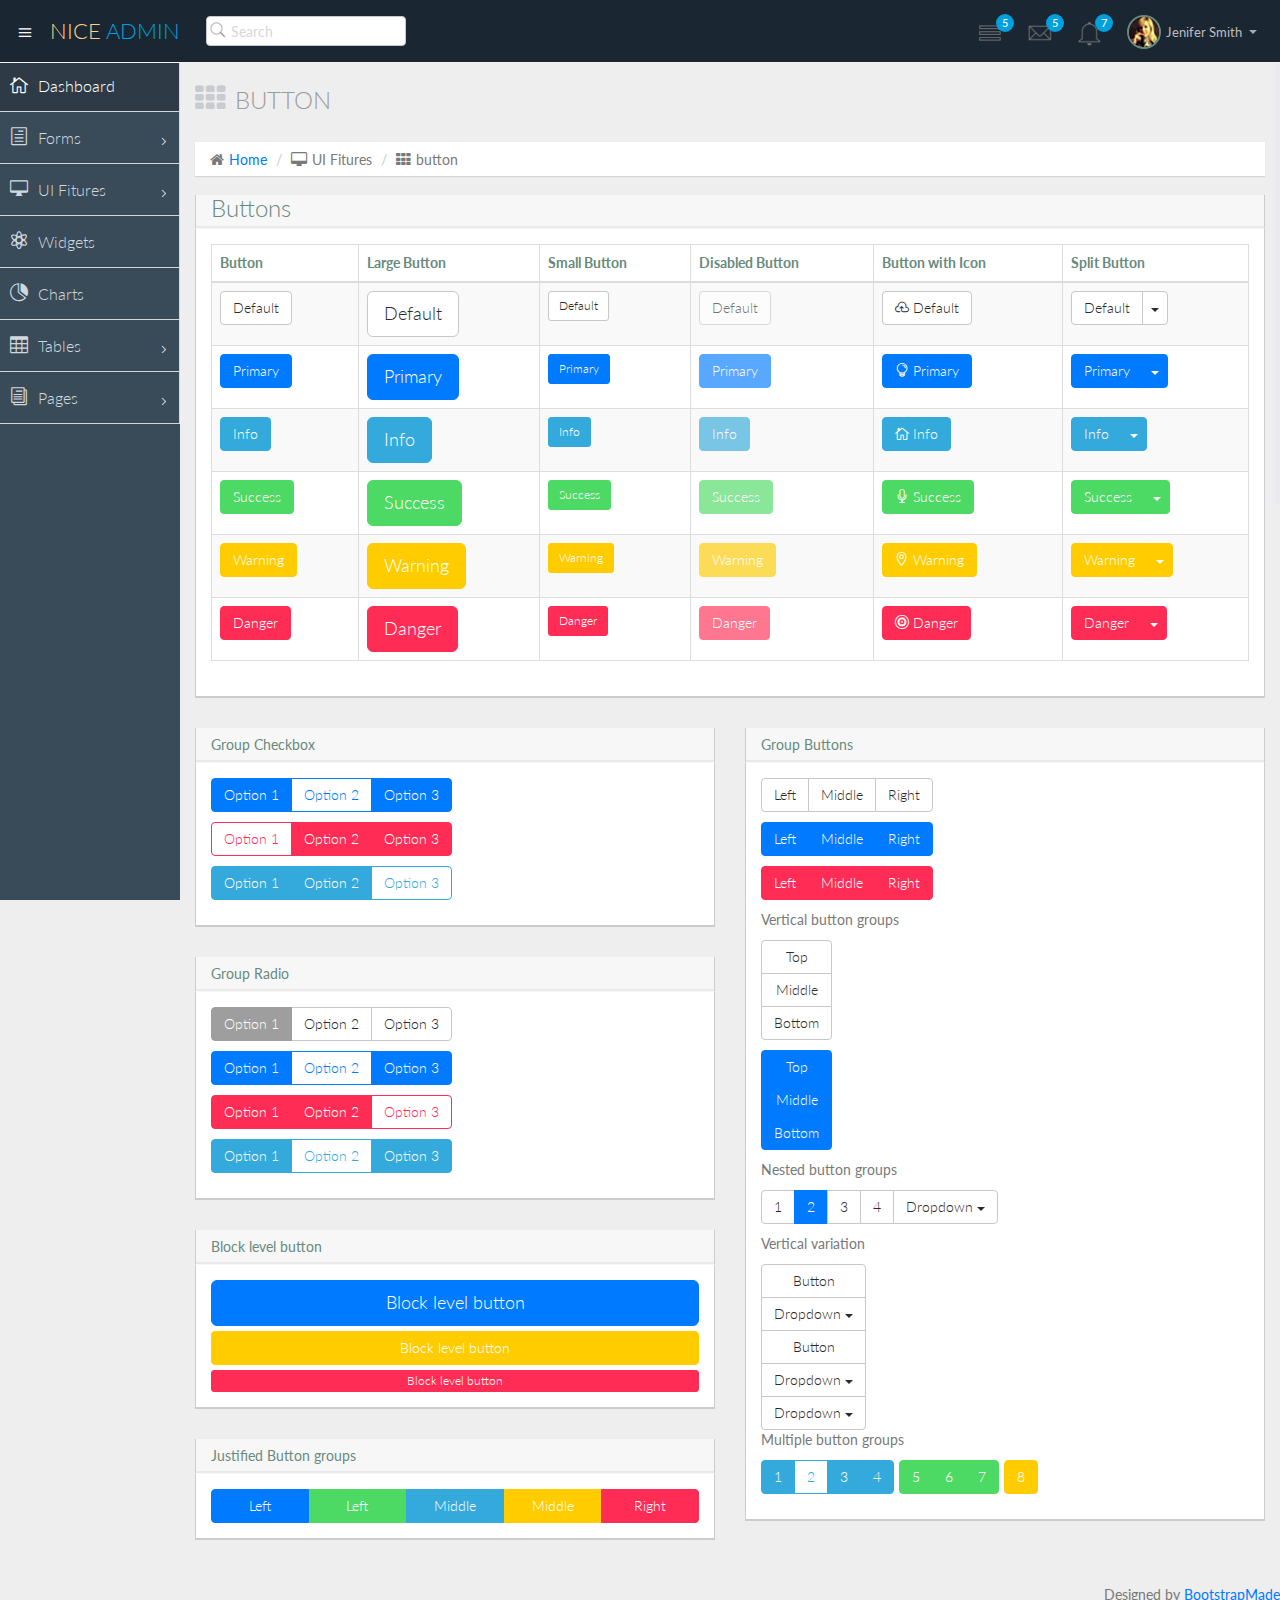
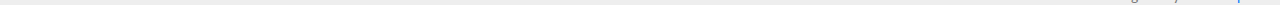
<file: bvncontrolpanel/buttons.html>
<!DOCTYPE html>
<html lang="en">

<head>
  <meta charset="utf-8">
  <meta name="viewport" content="width=device-width, initial-scale=1.0">
  <meta name="description" content="Creative - Bootstrap 3 Responsive Admin Template">
  <meta name="author" content="GeeksLabs">
  <meta name="keyword" content="Creative, Dashboard, Admin, Template, Theme, Bootstrap, Responsive, Retina, Minimal">
  <link rel="shortcut icon" href="img/favicon.png">

  <title>Button | Creative - Bootstrap 3 Responsive Admin Template</title>

  <!-- Bootstrap CSS -->
  <link href="css/bootstrap.min.css" rel="stylesheet">
  <!-- bootstrap theme -->
  <link href="css/bootstrap-theme.css" rel="stylesheet">
  <!--external css-->
  <!-- font icon -->
  <link href="css/elegant-icons-style.css" rel="stylesheet" />
  <link href="css/font-awesome.min.css" rel="stylesheet" />
  <!-- Custom styles -->
  <link href="css/style.css" rel="stylesheet">
  <link href="css/style-responsive.css" rel="stylesheet" />

  <!-- HTML5 shim and Respond.js IE8 support of HTML5 -->
  <!--[if lt IE 9]>
      <script src="js/html5shiv.js"></script>
      <script src="js/respond.min.js"></script>
      <script src="js/lte-ie7.js"></script>
    <![endif]-->

    <!-- =======================================================
      Theme Name: NiceAdmin
      Theme URL: https://bootstrapmade.com/nice-admin-bootstrap-admin-html-template/
      Author: BootstrapMade
      Author URL: https://bootstrapmade.com
    ======================================================= -->
</head>

<body>
  <!-- container section start -->
  <section id="container" class="">

    <!--header start-->

    <header class="header dark-bg">
      <div class="toggle-nav">
        <div class="icon-reorder tooltips" data-original-title="Toggle Navigation" data-placement="bottom"><i class="icon_menu"></i></div>
      </div>

      <!--logo start-->
      <a href="index.html" class="logo">Nice <span class="lite">Admin</span></a>
      <!--logo end-->

      <div class="nav search-row" id="top_menu">
        <!--  search form start -->
        <ul class="nav top-menu">
          <li>
            <form class="navbar-form">
              <input class="form-control" placeholder="Search" type="text">
            </form>
          </li>
        </ul>
        <!--  search form end -->
      </div>

      <div class="top-nav notification-row">
        <!-- notificatoin dropdown start-->
        <ul class="nav pull-right top-menu">

          <!-- task notificatoin start -->
          <li id="task_notificatoin_bar" class="dropdown">
            <a data-toggle="dropdown" class="dropdown-toggle" href="#">
                            <i class="icon-task-l"></i>
                            <span class="badge bg-important">5</span>
                        </a>
            <ul class="dropdown-menu extended tasks-bar">
              <div class="notify-arrow notify-arrow-blue"></div>
              <li>
                <p class="blue">You have 5 pending tasks</p>
              </li>
              <li>
                <a href="#">
                  <div class="task-info">
                    <div class="desc">Design PSD </div>
                    <div class="percent">90%</div>
                  </div>
                  <div class="progress progress-striped">
                    <div class="progress-bar progress-bar-success" role="progressbar" aria-valuenow="90" aria-valuemin="0" aria-valuemax="100" style="width: 90%">
                      <span class="sr-only">90% Complete (success)</span>
                    </div>
                  </div>
                </a>
              </li>
              <li>
                <a href="#">
                  <div class="task-info">
                    <div class="desc">
                      Project 1
                    </div>
                    <div class="percent">30%</div>
                  </div>
                  <div class="progress progress-striped">
                    <div class="progress-bar progress-bar-warning" role="progressbar" aria-valuenow="30" aria-valuemin="0" aria-valuemax="100" style="width: 30%">
                      <span class="sr-only">30% Complete (warning)</span>
                    </div>
                  </div>
                </a>
              </li>
              <li>
                <a href="#">
                  <div class="task-info">
                    <div class="desc">Digital Marketing</div>
                    <div class="percent">80%</div>
                  </div>
                  <div class="progress progress-striped">
                    <div class="progress-bar progress-bar-info" role="progressbar" aria-valuenow="80" aria-valuemin="0" aria-valuemax="100" style="width: 80%">
                      <span class="sr-only">80% Complete</span>
                    </div>
                  </div>
                </a>
              </li>
              <li>
                <a href="#">
                  <div class="task-info">
                    <div class="desc">Logo Designing</div>
                    <div class="percent">78%</div>
                  </div>
                  <div class="progress progress-striped">
                    <div class="progress-bar progress-bar-danger" role="progressbar" aria-valuenow="78" aria-valuemin="0" aria-valuemax="100" style="width: 78%">
                      <span class="sr-only">78% Complete (danger)</span>
                    </div>
                  </div>
                </a>
              </li>
              <li>
                <a href="#">
                  <div class="task-info">
                    <div class="desc">Mobile App</div>
                    <div class="percent">50%</div>
                  </div>
                  <div class="progress progress-striped active">
                    <div class="progress-bar" role="progressbar" aria-valuenow="50" aria-valuemin="0" aria-valuemax="100" style="width: 50%">
                      <span class="sr-only">50% Complete</span>
                    </div>
                  </div>

                </a>
              </li>
              <li class="external">
                <a href="#">See All Tasks</a>
              </li>
            </ul>
          </li>
          <!-- task notificatoin end -->
          <!-- inbox notificatoin start-->
          <li id="mail_notificatoin_bar" class="dropdown">
            <a data-toggle="dropdown" class="dropdown-toggle" href="#">
                            <i class="icon-envelope-l"></i>
                            <span class="badge bg-important">5</span>
                        </a>
            <ul class="dropdown-menu extended inbox">
              <div class="notify-arrow notify-arrow-blue"></div>
              <li>
                <p class="blue">You have 5 new messages</p>
              </li>
              <li>
                <a href="#">
                                    <span class="photo"><img alt="avatar" src="./img/avatar-mini.jpg"></span>
                                    <span class="subject">
                                    <span class="from">Greg  Martin</span>
                                    <span class="time">1 min</span>
                                    </span>
                                    <span class="message">
                                        I really like this admin panel.
                                    </span>
                                </a>
              </li>
              <li>
                <a href="#">
                                    <span class="photo"><img alt="avatar" src="./img/avatar-mini2.jpg"></span>
                                    <span class="subject">
                                    <span class="from">Bob   Mckenzie</span>
                                    <span class="time">5 mins</span>
                                    </span>
                                    <span class="message">
                                     Hi, What is next project plan?
                                    </span>
                                </a>
              </li>
              <li>
                <a href="#">
                                    <span class="photo"><img alt="avatar" src="./img/avatar-mini3.jpg"></span>
                                    <span class="subject">
                                    <span class="from">Phillip   Park</span>
                                    <span class="time">2 hrs</span>
                                    </span>
                                    <span class="message">
                                        I am like to buy this Admin Template.
                                    </span>
                                </a>
              </li>
              <li>
                <a href="#">
                                    <span class="photo"><img alt="avatar" src="./img/avatar-mini4.jpg"></span>
                                    <span class="subject">
                                    <span class="from">Ray   Munoz</span>
                                    <span class="time">1 day</span>
                                    </span>
                                    <span class="message">
                                        Icon fonts are great.
                                    </span>
                                </a>
              </li>
              <li>
                <a href="#">See all messages</a>
              </li>
            </ul>
          </li>
          <!-- inbox notificatoin end -->
          <!-- alert notification start-->
          <li id="alert_notificatoin_bar" class="dropdown">
            <a data-toggle="dropdown" class="dropdown-toggle" href="#">

                            <i class="icon-bell-l"></i>
                            <span class="badge bg-important">7</span>
                        </a>
            <ul class="dropdown-menu extended notification">
              <div class="notify-arrow notify-arrow-blue"></div>
              <li>
                <p class="blue">You have 4 new notifications</p>
              </li>
              <li>
                <a href="#">
                                    <span class="label label-primary"><i class="icon_profile"></i></span>
                                    Friend Request
                                    <span class="small italic pull-right">5 mins</span>
                                </a>
              </li>
              <li>
                <a href="#">
                                    <span class="label label-warning"><i class="icon_pin"></i></span>
                                    John location.
                                    <span class="small italic pull-right">50 mins</span>
                                </a>
              </li>
              <li>
                <a href="#">
                                    <span class="label label-danger"><i class="icon_book_alt"></i></span>
                                    Project 3 Completed.
                                    <span class="small italic pull-right">1 hr</span>
                                </a>
              </li>
              <li>
                <a href="#">
                                    <span class="label label-success"><i class="icon_like"></i></span>
                                    Mick appreciated your work.
                                    <span class="small italic pull-right"> Today</span>
                                </a>
              </li>
              <li>
                <a href="#">See all notifications</a>
              </li>
            </ul>
          </li>
          <!-- alert notification end-->
          <!-- user login dropdown start-->
          <li class="dropdown">
            <a data-toggle="dropdown" class="dropdown-toggle" href="#">
                            <span class="profile-ava">
                                <img alt="" src="img/avatar1_small.jpg">
                            </span>
                            <span class="username">Jenifer Smith</span>
                            <b class="caret"></b>
                        </a>
            <ul class="dropdown-menu extended logout">
              <div class="log-arrow-up"></div>
              <li class="eborder-top">
                <a href="#"><i class="icon_profile"></i> My Profile</a>
              </li>
              <li>
                <a href="#"><i class="icon_mail_alt"></i> My Inbox</a>
              </li>
              <li>
                <a href="#"><i class="icon_clock_alt"></i> Timeline</a>
              </li>
              <li>
                <a href="#"><i class="icon_chat_alt"></i> Chats</a>
              </li>
              <li>
                <a href="login.html"><i class="icon_key_alt"></i> Log Out</a>
              </li>
              <li>
                <a href="documentation.html"><i class="icon_key_alt"></i> Documentation</a>
              </li>
              <li>
                <a href="documentation.html"><i class="icon_key_alt"></i> Documentation</a>
              </li>
            </ul>
          </li>
          <!-- user login dropdown end -->
        </ul>
        <!-- notificatoin dropdown end-->
      </div>
    </header>
    <!--header end-->

    <!--sidebar start-->
    <aside>
      <div id="sidebar" class="nav-collapse ">
        <!-- sidebar menu start-->
        <ul class="sidebar-menu">
          <li class="active">
            <a class="" href="index.html">
                          <i class="icon_house_alt"></i>
                          <span>Dashboard</span>
                      </a>
          </li>
          <li class="sub-menu">
            <a href="javascript:;" class="">
                          <i class="icon_document_alt"></i>
                          <span>Forms</span>
                          <span class="menu-arrow arrow_carrot-right"></span>
                      </a>
            <ul class="sub">
              <li><a class="" href="form_component.html">Form Elements</a></li>
              <li><a class="" href="form_validation.html">Form Validation</a></li>
            </ul>
          </li>
          <li class="sub-menu">
            <a href="javascript:;" class="">
                          <i class="icon_desktop"></i>
                          <span>UI Fitures</span>
                          <span class="menu-arrow arrow_carrot-right"></span>
                      </a>
            <ul class="sub">
              <li><a class="" href="general.html">Components</a></li>
              <li><a class="" href="buttons.html">Buttons</a></li>
              <li><a class="" href="grids.html">Grids</a></li>
            </ul>
          </li>
          <li>
            <a class="" href="widgets.html">
                          <i class="icon_genius"></i>
                          <span>Widgets</span>
                      </a>
          </li>
          <li>
            <a class="" href="chart-chartjs.html">
                          <i class="icon_piechart"></i>
                          <span>Charts</span>

                      </a>

          </li>

          <li class="sub-menu">
            <a href="javascript:;" class="">
                          <i class="icon_table"></i>
                          <span>Tables</span>
                          <span class="menu-arrow arrow_carrot-right"></span>
                      </a>
            <ul class="sub">
              <li><a class="" href="basic_table.html">Basic Table</a></li>
            </ul>
          </li>

          <li class="sub-menu">
            <a href="javascript:;" class="">
                          <i class="icon_documents_alt"></i>
                          <span>Pages</span>
                          <span class="menu-arrow arrow_carrot-right"></span>
                      </a>
            <ul class="sub">
              <li><a class="" href="profile.html">Profile</a></li>
              <li><a class="" href="login.html"><span>Login Page</span></a></li>
              <li><a class="" href="contact.html"><span>Contact Page</span></a></li>
              <li><a class="" href="blank.html">Blank Page</a></li>
              <li><a class="" href="404.html">404 Error</a></li>
            </ul>
          </li>

        </ul>
        <!-- sidebar menu end-->
      </div>
    </aside>
    <!--sidebar end-->

    <!--main content start-->
    <section id="main-content">
      <section class="wrapper">
        <div class="row">
          <div class="col-lg-12">
            <h3 class="page-header"><i class="fa fa-th"></i>Button</h3>
            <ol class="breadcrumb">
              <li><i class="fa fa-home"></i><a href="index.html">Home</a></li>
              <li><i class="fa fa-desktop"></i>UI Fitures</li>
              <li><i class="fa fa-th"></i>button</li>
            </ol>
          </div>
        </div>
        <div class="row">
          <div class="col-md-12">
            <section class="panel">
              <header class="panel-heading">
                <h3>Buttons</h3>

              </header>
              <div class="panel-body">
                <table class="table table-bordered table-striped">
                  <thead>
                    <tr>
                      <th>Button</th>
                      <th>Large Button</th>
                      <th>Small Button</th>
                      <th>Disabled Button</th>
                      <th>Button with Icon</th>
                      <th>Split Button</th>
                    </tr>
                  </thead>
                  <tbody>
                    <tr>
                      <td><a class="btn btn-default" href="" title="Bootstrap 3 themes generator">Default</a></td>
                      <td><a class="btn btn-default btn-lg" href="" title="Bootstrap 3 themes generator">Default</a></td>
                      <td><a class="btn btn-default btn-sm" href="" title="Bootstrap 3 themes generator">Default</a></td>
                      <td><a class="btn btn-default disabled" href="" title="Bootstrap 3 themes generator">Default</a></td>
                      <td><a class="btn btn-default" href="" title="Bootstrap 3 themes generator">
                                        <span class="icon_cloud-upload_alt"></span> Default</a></td>
                      <td>
                        <div class="btn-group">
                          <a class="btn btn-default" href="" title="Bootstrap 3 themes generator">Default</a>
                          <a class="btn btn-default dropdown-toggle" data-toggle="dropdown" href="" title="Bootstrap 3 themes generator"><span class="caret"></span></a>
                          <ul class="dropdown-menu">
                            <li><a href="" title="Bootstrap 3 themes generator">Action</a></li>
                            <li><a href="" title="Bootstrap 3 themes generator">Another action</a></li>
                            <li><a href="" title="Bootstrap 3 themes generator">Something else here</a></li>
                            <li class="divider"></li>
                            <li><a href="" title="Bootstrap 3 themes generator">Separated link</a></li>
                          </ul>
                        </div>
                        <!-- /btn-group -->
                      </td>
                    </tr>
                    <tr>
                      <td><a class="btn btn-primary" href="" title="Bootstrap 3 themes generator">Primary</a></td>
                      <td><a class="btn btn-primary btn-lg" href="" title="Bootstrap 3 themes generator">Primary</a></td>
                      <td><a class="btn btn-primary btn-sm" href="" title="Bootstrap 3 themes generator">Primary</a></td>
                      <td><a class="btn btn-primary disabled" href="" title="Bootstrap 3 themes generator">Primary</a></td>
                      <td><a class="btn btn-primary" href="" title="Bootstrap 3 themes generator"><span class="icon_lightbulb_alt"></span> Primary</a></td>
                      <td>
                        <div class="btn-group">
                          <a class="btn btn-primary" href="" title="Bootstrap 3 themes generator">Primary</a>
                          <a class="btn btn-primary dropdown-toggle" data-toggle="dropdown" href="" title="Bootstrap 3 themes generator"><span class="caret"></span></a>
                          <ul class="dropdown-menu">
                            <li><a href="" title="Bootstrap 3 themes generator">Action</a></li>
                            <li><a href="" title="Bootstrap 3 themes generator">Another action</a></li>
                            <li><a href="" title="Bootstrap 3 themes generator">Something else here</a></li>
                            <li class="divider"></li>
                            <li><a href="" title="Bootstrap 3 themes generator">Separated link</a></li>
                          </ul>
                        </div>
                        <!-- /btn-group -->
                      </td>
                    </tr>
                    <tr>
                      <td><a class="btn btn-info" href="" title="Bootstrap 3 themes generator">Info</a></td>
                      <td><a class="btn btn-info btn-lg" href="" title="Bootstrap 3 themes generator">Info</a></td>
                      <td><a class="btn btn-info btn-sm" href="" title="Bootstrap 3 themes generator">Info</a></td>
                      <td><a class="btn btn-info disabled" href="" title="Bootstrap 3 themes generator">Info</a></td>
                      <td><a class="btn btn-info" href="" title="Bootstrap 3 themes generator"><span class="icon_house_alt"></span> Info</a></td>
                      <td>
                        <div class="btn-group">
                          <a class="btn btn-info" href="" title="Bootstrap 3 themes generator">Info</a>
                          <a class="btn btn-info dropdown-toggle" data-toggle="dropdown" href="" title="Bootstrap 3 themes generator"><span class="caret"></span></a>
                          <ul class="dropdown-menu">
                            <li><a href="" title="Bootstrap 3 themes generator">Action</a></li>
                            <li><a href="" title="Bootstrap 3 themes generator">Another action</a></li>
                            <li><a href="" title="Bootstrap 3 themes generator">Something else here</a></li>
                            <li class="divider"></li>
                            <li><a href="" title="Bootstrap 3 themes generator">Separated link</a></li>
                          </ul>
                        </div>
                        <!-- /btn-group -->
                      </td>
                    </tr>
                    <tr>
                      <td><a class="btn btn-success" href="" title="Bootstrap 3 themes generator">Success</a></td>
                      <td><a class="btn btn-success btn-lg" href="" title="Bootstrap 3 themes generator">Success</a></td>
                      <td><a class="btn btn-success btn-sm" href="" title="Bootstrap 3 themes generator">Success</a></td>
                      <td><a class="btn btn-success disabled" href="" title="Bootstrap 3 themes generator">Success</a></td>
                      <td><a class="btn btn-success" href="" title="Bootstrap 3 themes generator"><span class="icon_mic_alt"></span> Success</a></td>
                      <td>
                        <div class="btn-group">
                          <a class="btn btn-success" href="" title="Bootstrap 3 themes generator">Success</a>
                          <a class="btn btn-success dropdown-toggle" data-toggle="dropdown" href="" title="Bootstrap 3 themes generator"><span class="caret"></span></a>
                          <ul class="dropdown-menu">
                            <li><a href="" title="Bootstrap 3 themes generator">Action</a></li>
                            <li><a href="" title="Bootstrap 3 themes generator">Another action</a></li>
                            <li><a href="" title="Bootstrap 3 themes generator">Something else here</a></li>
                            <li class="divider"></li>
                            <li><a href="" title="Bootstrap 3 themes generator">Separated link</a></li>
                          </ul>
                        </div>
                        <!-- /btn-group -->
                      </td>
                    </tr>
                    <tr>
                      <td><a class="btn btn-warning" href="" title="Bootstrap 3 themes generator">Warning</a></td>
                      <td><a class="btn btn-warning btn-lg" href="" title="Bootstrap 3 themes generator">Warning</a></td>
                      <td><a class="btn btn-warning btn-sm" href="" title="Bootstrap 3 themes generator">Warning</a></td>
                      <td><a class="btn btn-warning disabled" href="" title="Bootstrap 3 themes generator">Warning</a></td>
                      <td><a class="btn btn-warning" href="" title="Bootstrap 3 themes generator"><span class="icon_pin_alt"></span> Warning</a></td>
                      <td>
                        <div class="btn-group">
                          <a class="btn btn-warning" href="" title="Bootstrap 3 themes generator">Warning</a>
                          <a class="btn btn-warning dropdown-toggle" data-toggle="dropdown" href="" title="Bootstrap 3 themes generator"><span class="caret"></span></a>
                          <ul class="dropdown-menu">
                            <li><a href="" title="Bootstrap 3 themes generator">Action</a></li>
                            <li><a href="" title="Bootstrap 3 themes generator">Another action</a></li>
                            <li><a href="" title="Bootstrap 3 themes generator">Something else here</a></li>
                            <li class="divider"></li>
                            <li><a href="" title="Bootstrap 3 themes generator">Separated link</a></li>
                          </ul>
                        </div>
                        <!-- /btn-group -->
                      </td>
                    </tr>
                    <tr>
                      <td><a class="btn btn-danger" href="" title="Bootstrap 3 themes generator">Danger</a></td>
                      <td><a class="btn btn-danger btn-lg" href="" title="Bootstrap 3 themes generator">Danger</a></td>
                      <td><a class="btn btn-danger btn-sm" href="" title="Bootstrap 3 themes generator">Danger</a></td>
                      <td><a class="btn btn-danger disabled" href="" title="Bootstrap 3 themes generator">Danger</a></td>
                      <td><a class="btn btn-danger" href="" title="Bootstrap 3 themes generator"><span class="icon_target"></span> Danger</a></td>
                      <td>
                        <div class="btn-group">
                          <a class="btn btn-danger" href="" title="Bootstrap 3 themes generator">Danger</a>
                          <a class="btn btn-danger dropdown-toggle" data-toggle="dropdown" href="" title="Bootstrap 3 themes generator"><span class="caret"></span></a>
                          <ul class="dropdown-menu">
                            <li><a href="" title="Bootstrap 3 themes generator">Action</a></li>
                            <li><a href="" title="Bootstrap 3 themes generator">Another action</a></li>
                            <li><a href="" title="Bootstrap 3 themes generator">Something else here</a></li>
                            <li class="divider"></li>
                            <li><a href="" title="Bootstrap 3 themes generator">Separated link</a></li>
                          </ul>
                        </div>
                        <!-- /btn-group -->
                      </td>
                    </tr>

                  </tbody>
                </table>
              </div>
            </section>
          </div>
        </div>
        <!-- page start-->

        <div class="row">
          <div class="col-sm-6">
            <section class="panel">
              <header class="panel-heading">
                Group Checkbox
              </header>
              <div class="panel-body">
                <div class="btn-row">
                  <div class="btn-group" data-toggle="buttons">
                    <label class="btn btn-primary">
                                          <input type="checkbox"> Option 1
                                      </label>
                    <label class="btn btn-primary active">
                                          <input type="checkbox"> Option 2
                                      </label>
                    <label class="btn btn-primary">
                                          <input type="checkbox"> Option 3
                                      </label>
                  </div>
                </div>
                <div class="btn-row">
                  <div class="btn-group" data-toggle="buttons">
                    <label class="btn btn-danger active">
                                          <input type="checkbox"> Option 1
                                      </label>
                    <label class="btn btn-danger">
                                          <input type="checkbox"> Option 2
                                      </label>
                    <label class="btn btn-danger">
                                          <input type="checkbox"> Option 3
                                      </label>
                  </div>
                </div>
                <div class="btn-row">
                  <div class="btn-group" data-toggle="buttons">
                    <label class="btn btn-info">
                                          <input type="checkbox"> Option 1
                                      </label>
                    <label class="btn btn-info">
                                          <input type="checkbox"> Option 2
                                      </label>
                    <label class="btn btn-info active">
                                          <input type="checkbox"> Option 3
                                      </label>
                  </div>
                </div>
              </div>
            </section>
            <section class="panel">
              <header class="panel-heading">
                Group Radio
              </header>
              <div class="panel-body">
                <div class="btn-row">
                  <div class="btn-group" data-toggle="buttons">
                    <label class="btn btn-default active">
                                          <input type="radio" name="options" id="option1"> Option 1
                                      </label>
                    <label class="btn btn-default">
                                          <input type="radio" name="options" id="option2"> Option 2
                                      </label>
                    <label class="btn btn-default">
                                          <input type="radio" name="options" id="option3"> Option 3
                                      </label>
                  </div>
                </div>
                <div class="btn-row">
                  <div class="btn-group" data-toggle="buttons">
                    <label class="btn btn-primary">
                                          <input type="radio" name="options" id="option1"> Option 1
                                      </label>
                    <label class="btn btn-primary active">
                                          <input type="radio" name="options" id="option2"> Option 2
                                      </label>
                    <label class="btn btn-primary">
                                          <input type="radio" name="options" id="option3"> Option 3
                                      </label>
                  </div>
                </div>
                <div class="btn-row">
                  <div class="btn-group" data-toggle="buttons">
                    <label class="btn btn-danger">
                                          <input type="radio" name="options" id="option1"> Option 1
                                      </label>
                    <label class="btn btn-danger">
                                          <input type="radio" name="options" id="option2"> Option 2
                                      </label>
                    <label class="btn btn-danger active">
                                          <input type="radio" name="options" id="option3"> Option 3
                                      </label>
                  </div>
                </div>
                <div class="btn-row">
                  <div class="btn-group" data-toggle="buttons">
                    <label class="btn btn-info">
                                          <input type="radio" name="options" id="option1"> Option 1
                                      </label>
                    <label class="btn btn-info active">
                                          <input type="radio" name="options" id="option2"> Option 2
                                      </label>
                    <label class="btn btn-info">
                                          <input type="radio" name="options" id="option3"> Option 3
                                      </label>
                  </div>
                </div>
              </div>
            </section>
            <section class="panel">
              <header class="panel-heading">
                Block level button
              </header>
              <div class="panel-body">
                <button type="button" class="btn btn-primary btn-lg btn-block">Block level button</button>
                <button type="button" class="btn btn-warning btn-block">Block level button</button>
                <button type="button" class="btn btn-danger btn-xs btn-block">Block level button</button>
              </div>
            </section>
            <section class="panel">
              <header class="panel-heading">
                Justified Button groups
              </header>
              <div class="panel-body">
                <div class="btn-group btn-group-justified">
                  <a class="btn btn-primary" href="#">Left</a>
                  <a class="btn btn-success" href="#">Left</a>
                  <a class="btn btn-info" href="#">Middle</a>
                  <a class="btn btn-warning" href="#">Middle</a>
                  <a class="btn btn-danger" href="#">Right</a>
                </div>
              </div>
            </section>
          </div>
          <div class="col-sm-6">
            <section class="panel">
              <header class="panel-heading">
                Group Buttons
              </header>
              <div class="panel-body">
                <div class="btn-row">
                  <div class="btn-group">
                    <button type="button" class="btn btn-default">Left</button>
                    <button type="button" class="btn btn-default">Middle</button>
                    <button type="button" class="btn btn-default">Right</button>
                  </div>
                </div>
                <div class="btn-row">
                  <div class="btn-group">
                    <button type="button" class="btn btn-primary">Left</button>
                    <button type="button" class="btn btn-primary">Middle</button>
                    <button type="button" class="btn btn-primary">Right</button>
                  </div>
                </div>
                <div class="btn-row">
                  <div class="btn-group">
                    <button type="button" class="btn btn-danger">Left</button>
                    <button type="button" class="btn btn-danger">Middle</button>
                    <button type="button" class="btn btn-danger">Right</button>
                  </div>
                </div>
                <p class="">Vertical button groups</p>
                <div class="btn-row">
                  <div class="btn-group-vertical">
                    <button class="btn btn-default" type="button">Top</button>
                    <button class="btn btn-default" type="button">Middle</button>
                    <button class="btn btn-default" type="button">Bottom</button>
                  </div>
                </div>
                <div class="btn-row">
                  <div class="btn-group-vertical">
                    <button class="btn btn-primary" type="button">Top</button>
                    <button class="btn btn-primary" type="button">Middle</button>
                    <button class="btn btn-primary" type="button">Bottom</button>
                  </div>
                </div>
                <p class="">Nested button groups</p>
                <div class="btn-row">
                  <div class="btn-group">
                    <button class="btn btn-default" type="button">1</button>
                    <button class="btn btn-primary" type="button">2</button>
                    <button class="btn btn-default" type="button">3</button>
                    <button class="btn btn-default" type="button">4</button>
                    <div class="btn-group">
                      <button data-toggle="dropdown" class="btn btn-default dropdown-toggle" type="button"> Dropdown <span class="caret"></span> </button>
                      <ul class="dropdown-menu">
                        <li><a href="#">Dropdown link 1</a></li>
                        <li><a href="#">Dropdown link 2</a></li>
                        <li><a href="#">Dropdown link 3</a></li>
                      </ul>
                    </div>
                  </div>
                </div>
                <p class="">Vertical variation</p>
                <div class="btn-group-vertical">
                  <button type="button" class="btn btn-default">Button</button>
                  <div class="btn-group">
                    <button id="btnGroupVerticalDrop1" type="button" class="btn btn-default dropdown-toggle" data-toggle="dropdown">
                                    Dropdown
                                    <span class="caret"></span>
                                  </button>
                    <ul class="dropdown-menu" role="menu" aria-labelledby="btnGroupVerticalDrop1">
                      <li><a href="#">Dropdown link</a></li>
                      <li><a href="#">Dropdown link</a></li>
                    </ul>
                  </div>
                  <button type="button" class="btn btn-default">Button</button>
                  <div class="btn-group">
                    <button id="btnGroupVerticalDrop3" type="button" class="btn btn-default dropdown-toggle" data-toggle="dropdown">
                                    Dropdown
                                    <span class="caret"></span>
                                  </button>
                    <ul class="dropdown-menu" role="menu" aria-labelledby="btnGroupVerticalDrop3">
                      <li><a href="#">Dropdown link</a></li>
                      <li><a href="#">Dropdown link</a></li>
                    </ul>
                  </div>
                  <div class="btn-group">
                    <button id="btnGroupVerticalDrop4" type="button" class="btn btn-default dropdown-toggle" data-toggle="dropdown">
                                    Dropdown
                                    <span class="caret"></span>
                                  </button>
                    <ul class="dropdown-menu" role="menu" aria-labelledby="btnGroupVerticalDrop4">
                      <li><a href="#">Dropdown link</a></li>
                      <li><a href="#">Dropdown link</a></li>
                    </ul>
                  </div>
                </div>

                <p class="">Multiple button groups</p>
                <div class="btn-row">
                  <div class="btn-toolbar">
                    <div class="btn-group">
                      <button class="btn btn-info" type="button">1</button>
                      <button class="btn btn-info active" type="button">2</button>
                      <button class="btn btn-info" type="button">3</button>
                      <button class="btn btn-info" type="button">4</button>
                    </div>
                    <div class="btn-group">
                      <button class="btn btn-success" type="button">5</button>
                      <button class="btn btn-success" type="button">6</button>
                      <button class="btn btn-success" type="button">7</button>
                    </div>
                    <div class="btn-group">
                      <button class="btn btn-warning" type="button">8</button>
                    </div>
                  </div>
                </div>
              </div>
            </section>
          </div>
        </div>
        <!-- page end-->
      </section>
    </section>
    <!--main content end-->
    <div class="text-right">
      <div class="credits">
          <!--
            All the links in the footer should remain intact.
            You can delete the links only if you purchased the pro version.
            Licensing information: https://bootstrapmade.com/license/
            Purchase the pro version form: https://bootstrapmade.com/buy/?theme=NiceAdmin
          -->
          Designed by <a href="https://bootstrapmade.com/">BootstrapMade</a>
        </div>
    </div>
  </section>
  <!-- container section end -->
  <!-- javascripts -->
  <script src="js/jquery.js"></script>
  <script src="js/bootstrap.min.js"></script>
  <!-- nice scroll -->
  <script src="js/jquery.scrollTo.min.js"></script>
  <script src="js/jquery.nicescroll.js" type="text/javascript"></script>
  <!--custome script for all page-->
  <script src="js/scripts.js"></script>


</body>

</html>
</file>
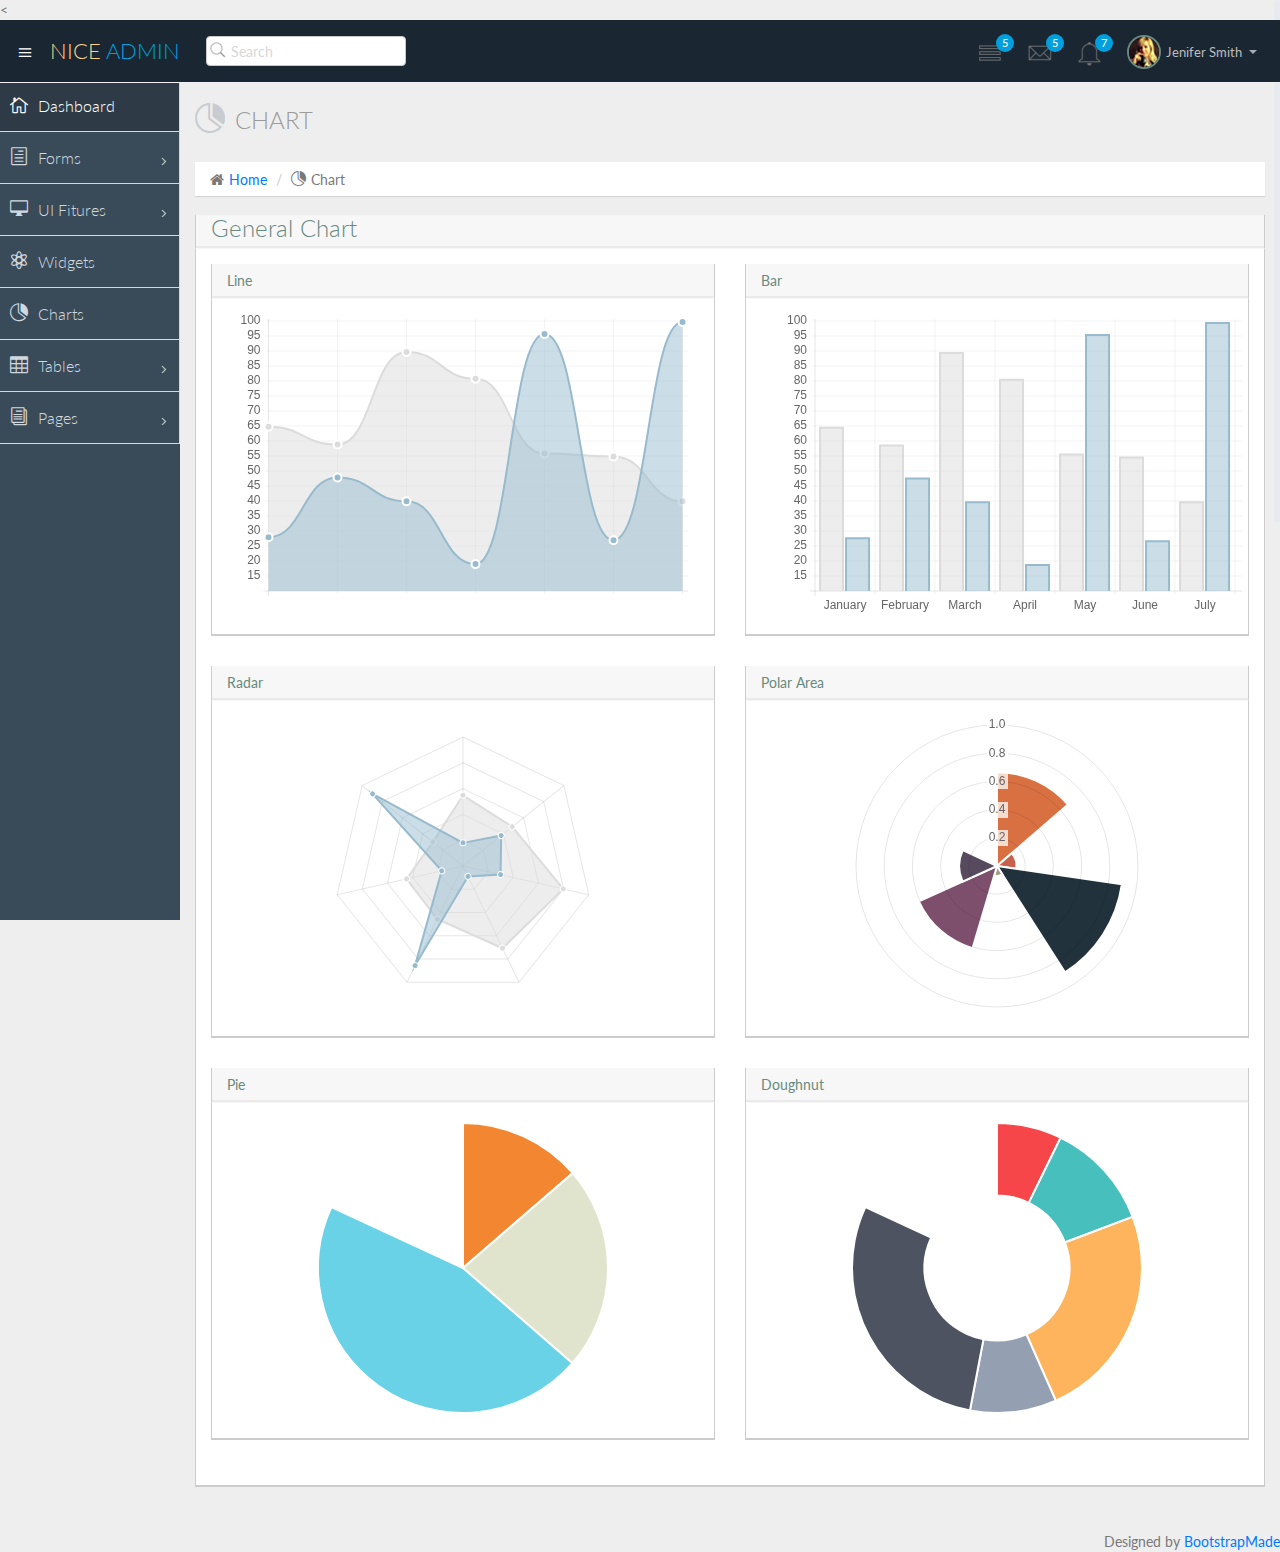
<file: bvncontrolpanel/chart-chartjs.html>
<!DOCTYPE html>
<html lang="en">

<head>
  <meta charset="utf-8">
  <meta name="viewport" content="width=device-width, initial-scale=1.0">
  <meta name="description" content="Creative - Bootstrap 3 Responsive Admin Template">
  <meta name="author" content="GeeksLabs">
  <meta name="keyword" content="Creative, Dashboard, Admin, Template, Theme, Bootstrap, Responsive, Retina, Minimal">
  <link rel="shortcut icon" href="img/favicon.png">

  <title>Charts | Creative - Bootstrap 3 Responsive Admin Template</title>

  <!-- Bootstrap CSS -->
  <link href="css/bootstrap.min.css" rel="stylesheet">
  <!-- bootstrap theme -->
  <link href="css/bootstrap-theme.css" rel="stylesheet">
  <!--external css-->
  <!-- font icon -->
  <link href="css/elegant-icons-style.css" rel="stylesheet" />
  <link href="css/font-awesome.min.css" rel="stylesheet" />
  <!-- Custom styles -->
  <link href="css/style.css" rel="stylesheet">
  <link href="css/style-responsive.css" rel="stylesheet" />

  <!-- HTML5 shim and Respond.js IE8 support of HTML5 -->
  <!--[if lt IE 9]>
      <script src="js/html5shiv.js"></script>
      <script src="js/respond.min.js"></script>
      <script src="js/lte-ie7.js"></script>
    <![endif]-->

    <!-- =======================================================
      Theme Name: NiceAdmin
      Theme URL: https://bootstrapmade.com/nice-admin-bootstrap-admin-html-template/
      Author: BootstrapMade
      Author URL: https://bootstrapmade.com
    ======================================================= -->
</head>

<body>
  <!-- container section start -->
  <section id="container" class="">
    <!--header start-->

    <<header class="header dark-bg">
      <div class="toggle-nav">
        <div class="icon-reorder tooltips" data-original-title="Toggle Navigation" data-placement="bottom"><i class="icon_menu"></i></div>
      </div>

      <!--logo start-->
      <a href="index.html" class="logo">Nice <span class="lite">Admin</span></a>
      <!--logo end-->

      <div class="nav search-row" id="top_menu">
        <!--  search form start -->
        <ul class="nav top-menu">
          <li>
            <form class="navbar-form">
              <input class="form-control" placeholder="Search" type="text">
            </form>
          </li>
        </ul>
        <!--  search form end -->
      </div>

      <div class="top-nav notification-row">
        <!-- notificatoin dropdown start-->
        <ul class="nav pull-right top-menu">

          <!-- task notificatoin start -->
          <li id="task_notificatoin_bar" class="dropdown">
            <a data-toggle="dropdown" class="dropdown-toggle" href="#">
                            <i class="icon-task-l"></i>
                            <span class="badge bg-important">5</span>
                        </a>
            <ul class="dropdown-menu extended tasks-bar">
              <div class="notify-arrow notify-arrow-blue"></div>
              <li>
                <p class="blue">You have 5 pending tasks</p>
              </li>
              <li>
                <a href="#">
                  <div class="task-info">
                    <div class="desc">Design PSD </div>
                    <div class="percent">90%</div>
                  </div>
                  <div class="progress progress-striped">
                    <div class="progress-bar progress-bar-success" role="progressbar" aria-valuenow="90" aria-valuemin="0" aria-valuemax="100" style="width: 90%">
                      <span class="sr-only">90% Complete (success)</span>
                    </div>
                  </div>
                </a>
              </li>
              <li>
                <a href="#">
                  <div class="task-info">
                    <div class="desc">
                      Project 1
                    </div>
                    <div class="percent">30%</div>
                  </div>
                  <div class="progress progress-striped">
                    <div class="progress-bar progress-bar-warning" role="progressbar" aria-valuenow="30" aria-valuemin="0" aria-valuemax="100" style="width: 30%">
                      <span class="sr-only">30% Complete (warning)</span>
                    </div>
                  </div>
                </a>
              </li>
              <li>
                <a href="#">
                  <div class="task-info">
                    <div class="desc">Digital Marketing</div>
                    <div class="percent">80%</div>
                  </div>
                  <div class="progress progress-striped">
                    <div class="progress-bar progress-bar-info" role="progressbar" aria-valuenow="80" aria-valuemin="0" aria-valuemax="100" style="width: 80%">
                      <span class="sr-only">80% Complete</span>
                    </div>
                  </div>
                </a>
              </li>
              <li>
                <a href="#">
                  <div class="task-info">
                    <div class="desc">Logo Designing</div>
                    <div class="percent">78%</div>
                  </div>
                  <div class="progress progress-striped">
                    <div class="progress-bar progress-bar-danger" role="progressbar" aria-valuenow="78" aria-valuemin="0" aria-valuemax="100" style="width: 78%">
                      <span class="sr-only">78% Complete (danger)</span>
                    </div>
                  </div>
                </a>
              </li>
              <li>
                <a href="#">
                  <div class="task-info">
                    <div class="desc">Mobile App</div>
                    <div class="percent">50%</div>
                  </div>
                  <div class="progress progress-striped active">
                    <div class="progress-bar" role="progressbar" aria-valuenow="50" aria-valuemin="0" aria-valuemax="100" style="width: 50%">
                      <span class="sr-only">50% Complete</span>
                    </div>
                  </div>

                </a>
              </li>
              <li class="external">
                <a href="#">See All Tasks</a>
              </li>
            </ul>
          </li>
          <!-- task notificatoin end -->
          <!-- inbox notificatoin start-->
          <li id="mail_notificatoin_bar" class="dropdown">
            <a data-toggle="dropdown" class="dropdown-toggle" href="#">
                            <i class="icon-envelope-l"></i>
                            <span class="badge bg-important">5</span>
                        </a>
            <ul class="dropdown-menu extended inbox">
              <div class="notify-arrow notify-arrow-blue"></div>
              <li>
                <p class="blue">You have 5 new messages</p>
              </li>
              <li>
                <a href="#">
                                    <span class="photo"><img alt="avatar" src="./img/avatar-mini.jpg"></span>
                                    <span class="subject">
                                    <span class="from">Greg  Martin</span>
                                    <span class="time">1 min</span>
                                    </span>
                                    <span class="message">
                                        I really like this admin panel.
                                    </span>
                                </a>
              </li>
              <li>
                <a href="#">
                                    <span class="photo"><img alt="avatar" src="./img/avatar-mini2.jpg"></span>
                                    <span class="subject">
                                    <span class="from">Bob   Mckenzie</span>
                                    <span class="time">5 mins</span>
                                    </span>
                                    <span class="message">
                                     Hi, What is next project plan?
                                    </span>
                                </a>
              </li>
              <li>
                <a href="#">
                                    <span class="photo"><img alt="avatar" src="./img/avatar-mini3.jpg"></span>
                                    <span class="subject">
                                    <span class="from">Phillip   Park</span>
                                    <span class="time">2 hrs</span>
                                    </span>
                                    <span class="message">
                                        I am like to buy this Admin Template.
                                    </span>
                                </a>
              </li>
              <li>
                <a href="#">
                                    <span class="photo"><img alt="avatar" src="./img/avatar-mini4.jpg"></span>
                                    <span class="subject">
                                    <span class="from">Ray   Munoz</span>
                                    <span class="time">1 day</span>
                                    </span>
                                    <span class="message">
                                        Icon fonts are great.
                                    </span>
                                </a>
              </li>
              <li>
                <a href="#">See all messages</a>
              </li>
            </ul>
          </li>
          <!-- inbox notificatoin end -->
          <!-- alert notification start-->
          <li id="alert_notificatoin_bar" class="dropdown">
            <a data-toggle="dropdown" class="dropdown-toggle" href="#">

                            <i class="icon-bell-l"></i>
                            <span class="badge bg-important">7</span>
                        </a>
            <ul class="dropdown-menu extended notification">
              <div class="notify-arrow notify-arrow-blue"></div>
              <li>
                <p class="blue">You have 4 new notifications</p>
              </li>
              <li>
                <a href="#">
                                    <span class="label label-primary"><i class="icon_profile"></i></span>
                                    Friend Request
                                    <span class="small italic pull-right">5 mins</span>
                                </a>
              </li>
              <li>
                <a href="#">
                                    <span class="label label-warning"><i class="icon_pin"></i></span>
                                    John location.
                                    <span class="small italic pull-right">50 mins</span>
                                </a>
              </li>
              <li>
                <a href="#">
                                    <span class="label label-danger"><i class="icon_book_alt"></i></span>
                                    Project 3 Completed.
                                    <span class="small italic pull-right">1 hr</span>
                                </a>
              </li>
              <li>
                <a href="#">
                                    <span class="label label-success"><i class="icon_like"></i></span>
                                    Mick appreciated your work.
                                    <span class="small italic pull-right"> Today</span>
                                </a>
              </li>
              <li>
                <a href="#">See all notifications</a>
              </li>
            </ul>
          </li>
          <!-- alert notification end-->
          <!-- user login dropdown start-->
          <li class="dropdown">
            <a data-toggle="dropdown" class="dropdown-toggle" href="#">
                            <span class="profile-ava">
                                <img alt="" src="img/avatar1_small.jpg">
                            </span>
                            <span class="username">Jenifer Smith</span>
                            <b class="caret"></b>
                        </a>
            <ul class="dropdown-menu extended logout">
              <div class="log-arrow-up"></div>
              <li class="eborder-top">
                <a href="#"><i class="icon_profile"></i> My Profile</a>
              </li>
              <li>
                <a href="#"><i class="icon_mail_alt"></i> My Inbox</a>
              </li>
              <li>
                <a href="#"><i class="icon_clock_alt"></i> Timeline</a>
              </li>
              <li>
                <a href="#"><i class="icon_chat_alt"></i> Chats</a>
              </li>
              <li>
                <a href="login.html"><i class="icon_key_alt"></i> Log Out</a>
              </li>
              <li>
                <a href="documentation.html"><i class="icon_key_alt"></i> Documentation</a>
              </li>
              <li>
                <a href="documentation.html"><i class="icon_key_alt"></i> Documentation</a>
              </li>
            </ul>
          </li>
          <!-- user login dropdown end -->
        </ul>
        <!-- notificatoin dropdown end-->
      </div>
      </header>
      <!--header end-->

      <!--sidebar start-->
      <aside>
        <div id="sidebar" class="nav-collapse ">
          <!-- sidebar menu start-->
          <ul class="sidebar-menu">
            <li class="active">
              <a class="" href="index.html">
                          <i class="icon_house_alt"></i>
                          <span>Dashboard</span>
                      </a>
            </li>
            <li class="sub-menu">
              <a href="javascript:;" class="">
                          <i class="icon_document_alt"></i>
                          <span>Forms</span>
                          <span class="menu-arrow arrow_carrot-right"></span>
                      </a>
              <ul class="sub">
                <li><a class="" href="form_component.html">Form Elements</a></li>
                <li><a class="" href="form_validation.html">Form Validation</a></li>
              </ul>
            </li>
            <li class="sub-menu">
              <a href="javascript:;" class="">
                          <i class="icon_desktop"></i>
                          <span>UI Fitures</span>
                          <span class="menu-arrow arrow_carrot-right"></span>
                      </a>
              <ul class="sub">
                <li><a class="" href="general.html">Components</a></li>
                <li><a class="" href="buttons.html">Buttons</a></li>
                <li><a class="" href="grids.html">Grids</a></li>
              </ul>
            </li>
            <li>
              <a class="" href="widgets.html">
                          <i class="icon_genius"></i>
                          <span>Widgets</span>
                      </a>
            </li>
            <li>
              <a class="" href="chart-chartjs.html">
                          <i class="icon_piechart"></i>
                          <span>Charts</span>

                      </a>

            </li>

            <li class="sub-menu">
              <a href="javascript:;" class="">
                          <i class="icon_table"></i>
                          <span>Tables</span>
                          <span class="menu-arrow arrow_carrot-right"></span>
                      </a>
              <ul class="sub">
                <li><a class="" href="basic_table.html">Basic Table</a></li>
              </ul>
            </li>

            <li class="sub-menu">
              <a href="javascript:;" class="">
                          <i class="icon_documents_alt"></i>
                          <span>Pages</span>
                          <span class="menu-arrow arrow_carrot-right"></span>
                      </a>
              <ul class="sub">
                <li><a class="" href="profile.html">Profile</a></li>
                <li><a class="" href="login.html"><span>Login Page</span></a></li>
                <li><a class="" href="contact.html"><span>Contact Page</span></a></li>
                <li><a class="" href="blank.html">Blank Page</a></li>
                <li><a class="" href="404.html">404 Error</a></li>
              </ul>
            </li>

          </ul>
          <!-- sidebar menu end-->
        </div>
      </aside>
      <!--sidebar end-->

      <!--main content start-->
      <section id="main-content">
        <section class="wrapper">
          <div class="row">
            <div class="col-lg-12">
              <h3 class="page-header"><i class="icon_piechart"></i> Chart</h3>
              <ol class="breadcrumb">
                <li><i class="fa fa-home"></i><a href="index.html">Home</a></li>
                <li><i class="icon_piechart"></i>Chart</li>

              </ol>
            </div>
          </div>
          <div class="row">
            <!-- chart morris start -->
            <div class="col-lg-12">
              <section class="panel">
                <header class="panel-heading">
                  <h3>General Chart</Char>
                      </header>
                      <div class="panel-body">
                        <div class="tab-pane" id="chartjs">
                      <div class="row">
                          <!-- Line -->
                          <div class="col-lg-6">
                              <section class="panel">
                                  <header class="panel-heading">
                                      Line
                                  </header>
                                  <div class="panel-body text-center">
                                      <canvas id="line" height="300" width="450"></canvas>
                                  </div>
                              </section>
                          </div>
                          <!-- Bar -->
                          <div class="col-lg-6">
                              <section class="panel">
                                  <header class="panel-heading">
                                      Bar
                                  </header>
                                  <div class="panel-body text-center">
                                      <canvas id="bar" height="300" width="500"></canvas>
                                  </div>
                              </section>
                          </div>
                      </div>
                      <div class="row">
                          <!-- Radar -->
                          <div class="col-lg-6">
                              <section class="panel">
                                  <header class="panel-heading">
                                      Radar
                                  </header>
                                  <div class="panel-body text-center">
                                      <canvas id="radar" height="300" width="400"></canvas>
                                  </div>
                              </section>
                          </div>
                          <!-- Polar Area -->
                          <div class="col-lg-6">
                              <section class="panel">
                                  <header class="panel-heading">
                                      Polar Area
                                  </header>
                                  <div class="panel-body text-center">
                                      <canvas id="polarArea" height="300" width="400"></canvas>
                                  </div>
                              </section>
                          </div>
                      </div>
                      <div class="row">

                          <!-- Pie -->
                          <div class="col-lg-6">
                              <section class="panel">
                                  <header class="panel-heading">
                                      Pie
                                  </header>
                                  <div class="panel-body text-center">
                                      <canvas id="pie" height="300" width="400"></canvas>
                                  </div>
                              </section>
                          </div>
                          <!-- Doughnut -->
                          <div class="col-lg-6">
                              <section class="panel">
                                  <header class="panel-heading">
                                      Doughnut
                                  </header>
                                  <div class="panel-body text-center">
                                      <canvas id="doughnut" height="300" width="400"></canvas>
                                  </div>
                              </section>
                          </div>
                      </div>
                  </div>
                      </div>
                      </div>
                    </section>
              </div>
              <!-- chart morris start -->
            </div>
      </section>
      <!--main content end-->
      <div class="text-right">
            <div class="credits">
          <!--
            All the links in the footer should remain intact.
            You can delete the links only if you purchased the pro version.
            Licensing information: https://bootstrapmade.com/license/
            Purchase the pro version form: https://bootstrapmade.com/buy/?theme=NiceAdmin
          -->
          Designed by <a href="https://bootstrapmade.com/">BootstrapMade</a>
        </div>
        </div>
    </section>
    <!-- container section end -->
    <!-- javascripts -->
    <script src="js/jquery.js"></script>
    <script src="js/jquery-1.8.3.min.js"></script>
    <script src="js/bootstrap.min.js"></script>
    <!-- nice scroll -->
    <script src="js/jquery.scrollTo.min.js"></script>
    <script src="js/jquery.nicescroll.js" type="text/javascript"></script>
    <!-- chartjs -->
    <script src="assets/chart-master/Chart.js"></script>
    <!-- custom chart script for this page only-->
    <script src="js/chartjs-custom.js"></script>
    <!--custome script for all page-->
    <script src="js/scripts.js"></script>

  </body>
</html>
</file>
<file: bvncontrolpanel/assets/ckeditor/samples/sample.css>
/*
Copyright (c) 2003-2013, CKSource - Frederico Knabben. All rights reserved.
For licensing, see LICENSE.html or http://ckeditor.com/license
*/

html, body, h1, h2, h3, h4, h5, h6, div, span, blockquote, p, address, form, fieldset, img, ul, ol, dl, dt, dd, li, hr, table, td, th, strong, em, sup, sub, dfn, ins, del, q, cite, var, samp, code, kbd, tt, pre
{
	line-height: 1.5em;
}

body
{
	padding: 10px 30px;
}

input, textarea, select, option, optgroup, button, td, th
{
	font-size: 100%;
}

pre, code, kbd, samp, tt
{
	font-family: monospace,monospace;
	font-size: 1em;
}

body {
    width: 960px;
    margin: 0 auto;
}

code
{
	background: #f3f3f3;
	border: 1px solid #ddd;
	padding: 1px 4px;

	-moz-border-radius: 3px;
	-webkit-border-radius: 3px;
	border-radius: 3px;
}

.new
{
	background: #FF7E00;
	border: 1px solid #DA8028;
	color: #fff;
	font-size: 10px;
	font-weight: bold;
	padding: 1px 4px;
	text-shadow: 0 1px 0 #C97626;
	text-transform: uppercase;
	margin: 0 0 0 3px;

	-moz-border-radius: 3px;
	-webkit-border-radius: 3px;
	border-radius: 3px;

	-moz-box-shadow: 0 2px 3px 0 #FFA54E inset;
	-webkit-box-shadow: 0 2px 3px 0 #FFA54E inset;
	box-shadow: 0 2px 3px 0 #FFA54E inset;
}

h1.samples
{
	color: #0782C1;
	font-size: 200%;
	font-weight: normal;
	margin: 0;
	padding: 0;
}

h1.samples a
{
	color: #0782C1;
	text-decoration: none;
	border-bottom: 1px dotted #0782C1;
}

.samples a:hover
{
	border-bottom: 1px dotted #0782C1;
}

h2.samples
{
	color: #000000;
	font-size: 130%;
	margin: 15px 0 0 0;
	padding: 0;
}

p, blockquote, address, form, pre, dl, h1.samples, h2.samples
{
	margin-bottom: 15px;
}

ul.samples
{
	margin-bottom: 15px;
}

.clear
{
	clear: both;
}

fieldset
{
	margin: 0;
	padding: 10px;
}

body, input, textarea
{
	color: #333333;
	font-family: Arial, Helvetica, sans-serif;
}

body
{
	font-size: 75%;
}

a.samples
{
	color: #189DE1;
	text-decoration: none;
}

form
{
	margin: 0;
	padding: 0;
}

pre.samples
{
	background-color: #F7F7F7;
	border: 1px solid #D7D7D7;
	overflow: auto;
	padding: 0.25em;
	white-space: pre-wrap; /* CSS 2.1 */
	word-wrap: break-word; /* IE7 */
	-moz-tab-size: 4;
	-o-tab-size: 4;
	-webkit-tab-size: 4;
	tab-size: 4;
}

#footer
{
	clear: both;
	padding-top: 10px;
}

#footer hr
{
	margin: 10px 0 15px 0;
	height: 1px;
	border: solid 1px gray;
	border-bottom: none;
}

#footer p
{
	margin: 0 10px 10px 10px;
	float: left;
}

#footer #copy
{
	float: right;
}

#outputSample
{
	width: 100%;
	table-layout: fixed;
}

#outputSample thead th
{
	color: #dddddd;
	background-color: #999999;
	padding: 4px;
	white-space: nowrap;
}

#outputSample tbody th
{
	vertical-align: top;
	text-align: left;
}

#outputSample pre
{
	margin: 0;
	padding: 0;
}

.description
{
	border: 1px dotted #B7B7B7;
	margin-bottom: 10px;
	padding: 10px 10px 0;
	overflow: hidden;
}

label
{
	display: block;
	margin-bottom: 6px;
}

/**
 *	CKEditor editables are automatically set with the "cke_editable" class
 *	plus cke_editable_(inline|themed) depending on the editor type.
 */

/* Style a bit the inline editables. */
.cke_editable.cke_editable_inline
{
	cursor: pointer;
}

/* Once an editable element gets focused, the "cke_focus" class is
   added to it, so we can style it differently. */
.cke_editable.cke_editable_inline.cke_focus
{
	box-shadow: inset 0px 0px 20px 3px #ddd, inset 0 0 1px #000;
	outline: none;
	background: #eee;
	cursor: text;
}

/* Avoid pre-formatted overflows inline editable. */
.cke_editable_inline pre
{
	white-space: pre-wrap;
	word-wrap: break-word;
}

/**
 *	Samples index styles.
 */

.twoColumns,
.twoColumnsLeft,
.twoColumnsRight
{
	overflow: hidden;
}

.twoColumnsLeft,
.twoColumnsRight
{
	width: 45%;
}

.twoColumnsLeft
{
	float: left;
}

.twoColumnsRight
{
	float: right;
}

dl.samples
{
	padding: 0 0 0 40px;
}
dl.samples > dt
{
	display: list-item;
	list-style-type: disc;
	list-style-position: outside;
	margin: 0 0 3px;
}
dl.samples > dd
{
	margin: 0 0 3px;
}
.warning
{
    color: #ff0000;
	background-color: #FFCCBA;
    border: 2px dotted #ff0000;
	padding: 15px 10px;
	margin: 10px 0;
}

/* Used on inline samples */

blockquote
{
	font-style: italic;
	font-family: Georgia, Times, "Times New Roman", serif;
	padding: 2px 0;
	border-style: solid;
	border-color: #ccc;
	border-width: 0;
}

.cke_contents_ltr blockquote
{
	padding-left: 20px;
	padding-right: 8px;
	border-left-width: 5px;
}

.cke_contents_rtl blockquote
{
	padding-left: 8px;
	padding-right: 20px;
	border-right-width: 5px;
}

img.right {
    border: 1px solid #ccc;
    float: right;
    margin-left: 15px;
    padding: 5px;
}

img.left {
    border: 1px solid #ccc;
    float: left;
    margin-right: 15px;
    padding: 5px;
}
</file>
<file: bvncontrolpanel/assets/jquery-easy-pie-chart/examples/style.css>
body {
    font: 13px/1.4 'Helvetica Neue', 'Helvetica','Arial', sans-serif;
    color: #333;
}

.container {
    width: 520px;
    margin: auto;
}

h1 {
    border-bottom: 1px solid #d9d9d9;
}

a {
    color: #be2221;
    text-decoration: none;
}

.chart {
    float: left;
    margin: 10px;
}

.percentage,
.label {
    text-align: center;
    color: #333;
    font-weight: 100;
    font-size: 1.2em;
    margin-bottom: 0.3em;
}

.credits {
    padding-top: 0.5em;
    clear: both;
    color: #999;
}

.credits a {
    color: #333;
}

.dark {
    background: #333;
}

.dark .percentage-light,
.dark .label {
    text-align: center;
    color: #999;
    font-weight: 100;
    font-size: 1.2em;
    margin-bottom: 0.3em;
}


.button {
  -webkit-box-shadow: inset 0 0 1px #000, inset 0 1px 0 1px rgba(255,255,255,0.2), 0 1px 1px -1px rgba(0, 0, 0, .5);
  -moz-box-shadow: inset 0 0 1px #000, inset 0 1px 0 1px rgba(255,255,255,0.2), 0 1px 1px -1px rgba(0, 0, 0, .5);
  box-shadow: inset 0 0 1px #000, inset 0 1px 0 1px rgba(255,255,255,0.2), 0 1px 1px -1px rgba(0, 0, 0, .5);
  -webkit-border-radius: 3px;
  -moz-border-radius: 3px;
  border-radius: 3px;
  padding: 6px 20px;
  font-weight: bold;
  text-transform: uppercase;
  display: block;
  margin: auto;
  max-width: 200px;
  text-align: center;
  background-color: #5c5c5c;
  background-image: -moz-linear-gradient(top, #666666, #4d4d4d);
  background-image: -ms-linear-gradient(top, #666666, #4d4d4d);
  background-image: -webkit-gradient(linear, 0 0, 0 100%, from(#666666), to(#4d4d4d));
  background-image: -webkit-linear-gradient(top, #666666, #4d4d4d);
  background-image: -o-linear-gradient(top, #666666, #4d4d4d);
  background-image: linear-gradient(top, #666666, #4d4d4d);
  background-repeat: repeat-x;
  filter: progid:DXImageTransform.Microsoft.gradient(startColorstr='#666666', endColorstr='#4d4d4d', GradientType=0);
  color: #ffffff;
  text-shadow: 0 1px 1px #333333;
}
.button:hover {
  color: #ffffff;
  text-decoration: none;
  background-color: #616161;
  background-image: -moz-linear-gradient(top, #6b6b6b, #525252);
  background-image: -ms-linear-gradient(top, #6b6b6b, #525252);
  background-image: -webkit-gradient(linear, 0 0, 0 100%, from(#6b6b6b), to(#525252));
  background-image: -webkit-linear-gradient(top, #6b6b6b, #525252);
  background-image: -o-linear-gradient(top, #6b6b6b, #525252);
  background-image: linear-gradient(top, #6b6b6b, #525252);
  background-repeat: repeat-x;
  filter: progid:DXImageTransform.Microsoft.gradient(startColorstr='#6b6b6b', endColorstr='#525252', GradientType=0);
}
.button:active {
  background-color: #575757;
  background-image: -moz-linear-gradient(top, #616161, #474747);
  background-image: -ms-linear-gradient(top, #616161, #474747);
  background-image: -webkit-gradient(linear, 0 0, 0 100%, from(#616161), to(#474747));
  background-image: -webkit-linear-gradient(top, #616161, #474747);
  background-image: -o-linear-gradient(top, #616161, #474747);
  background-image: linear-gradient(top, #616161, #474747);
  background-repeat: repeat-x;
  filter: progid:DXImageTransform.Microsoft.gradient(startColorstr='#616161', endColorstr='#474747', GradientType=0);
  -webkit-transform: translate(0, 1px);
  -moz-transform: translate(0, 1px);
  -ms-transform: translate(0, 1px);
  -o-transform: translate(0, 1px);
  transform: translate(0, 1px);
}
.button:disabled {
  background-color: #dddddd;
  background-image: -moz-linear-gradient(top, #e7e7e7, #cdcdcd);
  background-image: -ms-linear-gradient(top, #e7e7e7, #cdcdcd);
  background-image: -webkit-gradient(linear, 0 0, 0 100%, from(#e7e7e7), to(#cdcdcd));
  background-image: -webkit-linear-gradient(top, #e7e7e7, #cdcdcd);
  background-image: -o-linear-gradient(top, #e7e7e7, #cdcdcd);
  background-image: linear-gradient(top, #e7e7e7, #cdcdcd);
  background-repeat: repeat-x;
  filter: progid:DXImageTransform.Microsoft.gradient(startColorstr='#e7e7e7', endColorstr='#cdcdcd', GradientType=0);
  color: #939393;
  text-shadow: 0 1px 1px #fff;
}

@media screen and (max-device-width: 480px) {
  .container{
    width: 100%;
  }
}
</file>
<file: bvncontrolpanel/css/elegant-icons-style.css>
@font-face {
	font-family: 'ElegantIcons';
	src:url('../fonts/ElegantIcons.eot');
	src:url('../fonts/ElegantIcons.eot?#iefix') format('embedded-opentype'),
		url('../fonts/ElegantIcons.woff') format('woff'),
		url('../fonts/ElegantIcons.ttf') format('truetype'),
		url('../fonts/ElegantIcons.svg#ElegantIcons') format('svg');
	font-weight: normal;
	font-style: normal;
}

/* Use the following CSS code if you want to use data attributes for inserting your icons */
[data-icon]:before {
	font-family: 'ElegantIcons';
	content: attr(data-icon);
	speak: none;
	font-weight: normal;
	font-variant: normal;
	text-transform: none;
	line-height: 1;
	-webkit-font-smoothing: antialiased;
	-moz-osx-font-smoothing: grayscale;
}

/* Use the following CSS code if you want to have a class per icon */
/*
Instead of a list of all class selectors,
you can use the generic selector below, but it's slower:
[class*="your-class-prefix"] {
*/
.arrow_up, .arrow_down, .arrow_left, .arrow_right, .arrow_left-up, .arrow_right-up, .arrow_right-down, .arrow_left-down, .arrow-up-down, .arrow_up-down_alt, .arrow_left-right_alt, .arrow_left-right, .arrow_expand_alt2, .arrow_expand_alt, .arrow_condense, .arrow_expand, .arrow_move, .arrow_carrot-up, .arrow_carrot-down, .arrow_carrot-left, .arrow_carrot-right, .arrow_carrot-2up, .arrow_carrot-2down, .arrow_carrot-2left, .arrow_carrot-2right, .arrow_carrot-up_alt2, .arrow_carrot-down_alt2, .arrow_carrot-left_alt2, .arrow_carrot-right_alt2, .arrow_carrot-2up_alt2, .arrow_carrot-2down_alt2, .arrow_carrot-2left_alt2, .arrow_carrot-2right_alt2, .arrow_triangle-up, .arrow_triangle-down, .arrow_triangle-left, .arrow_triangle-right, .arrow_triangle-up_alt2, .arrow_triangle-down_alt2, .arrow_triangle-left_alt2, .arrow_triangle-right_alt2, .arrow_back, .icon_minus-06, .icon_plus, .icon_close, .icon_check, .icon_minus_alt2, .icon_plus_alt2, .icon_close_alt2, .icon_check_alt2, .icon_zoom-out_alt, .icon_zoom-in_alt, .icon_search, .icon_box-empty, .icon_box-selected, .icon_minus-box, .icon_plus-box, .icon_box-checked, .icon_circle-empty, .icon_circle-slelected, .icon_stop_alt2, .icon_stop, .icon_pause_alt2, .icon_pause, .icon_menu, .icon_menu-square_alt2, .icon_menu-circle_alt2, .icon_ul, .icon_ol, .icon_adjust-horiz, .icon_adjust-vert, .icon_document_alt, .icon_documents_alt, .icon_pencil, .icon_pencil-edit_alt, .icon_pencil-edit, .icon_folder-alt, .icon_folder-open_alt, .icon_folder-add_alt, .icon_info_alt, .icon_error-oct_alt, .icon_error-circle_alt, .icon_error-triangle_alt, .icon_question_alt2, .icon_question, .icon_comment_alt, .icon_chat_alt, .icon_vol-mute_alt, .icon_volume-low_alt, .icon_volume-high_alt, .icon_quotations, .icon_quotations_alt2, .icon_clock_alt, .icon_lock_alt, .icon_lock-open_alt, .icon_key_alt, .icon_cloud_alt, .icon_cloud-upload_alt, .icon_cloud-download_alt, .icon_image, .icon_images, .icon_lightbulb_alt, .icon_gift_alt, .icon_house_alt, .icon_genius, .icon_mobile, .icon_tablet, .icon_laptop, .icon_desktop, .icon_camera_alt, .icon_mail_alt, .icon_cone_alt, .icon_ribbon_alt, .icon_bag_alt, .icon_creditcard, .icon_cart_alt, .icon_paperclip, .icon_tag_alt, .icon_tags_alt, .icon_trash_alt, .icon_cursor_alt, .icon_mic_alt, .icon_compass_alt, .icon_pin_alt, .icon_pushpin_alt, .icon_map_alt, .icon_drawer_alt, .icon_toolbox_alt, .icon_book_alt, .icon_calendar, .icon_film, .icon_table, .icon_contacts_alt, .icon_headphones, .icon_lifesaver, .icon_piechart, .icon_refresh, .icon_link_alt, .icon_link, .icon_loading, .icon_blocked, .icon_archive_alt, .icon_heart_alt, .icon_star_alt, .icon_star-half_alt, .icon_star, .icon_star-half, .icon_tools, .icon_tool, .icon_cog, .icon_cogs, .arrow_up_alt, .arrow_down_alt, .arrow_left_alt, .arrow_right_alt, .arrow_left-up_alt, .arrow_right-up_alt, .arrow_right-down_alt, .arrow_left-down_alt, .arrow_condense_alt, .arrow_expand_alt3, .arrow_carrot_up_alt, .arrow_carrot-down_alt, .arrow_carrot-left_alt, .arrow_carrot-right_alt, .arrow_carrot-2up_alt, .arrow_carrot-2dwnn_alt, .arrow_carrot-2left_alt, .arrow_carrot-2right_alt, .arrow_triangle-up_alt, .arrow_triangle-down_alt, .arrow_triangle-left_alt, .arrow_triangle-right_alt, .icon_minus_alt, .icon_plus_alt, .icon_close_alt, .icon_check_alt, .icon_zoom-out, .icon_zoom-in, .icon_stop_alt, .icon_menu-square_alt, .icon_menu-circle_alt, .icon_document, .icon_documents, .icon_pencil_alt, .icon_folder, .icon_folder-open, .icon_folder-add, .icon_folder_upload, .icon_folder_download, .icon_info, .icon_error-circle, .icon_error-oct, .icon_error-triangle, .icon_question_alt, .icon_comment, .icon_chat, .icon_vol-mute, .icon_volume-low, .icon_volume-high, .icon_quotations_alt, .icon_clock, .icon_lock, .icon_lock-open, .icon_key, .icon_cloud, .icon_cloud-upload, .icon_cloud-download, .icon_lightbulb, .icon_gift, .icon_house, .icon_camera, .icon_mail, .icon_cone, .icon_ribbon, .icon_bag, .icon_cart, .icon_tag, .icon_tags, .icon_trash, .icon_cursor, .icon_mic, .icon_compass, .icon_pin, .icon_pushpin, .icon_map, .icon_drawer, .icon_toolbox, .icon_book, .icon_contacts, .icon_archive, .icon_heart, .icon_profile, .icon_group, .icon_grid-2x2, .icon_grid-3x3, .icon_music, .icon_pause_alt, .icon_phone, .icon_upload, .icon_download, .social_facebook, .social_twitter, .social_pinterest, .social_googleplus, .social_tumblr, .social_tumbleupon, .social_wordpress, .social_instagram, .social_dribbble, .social_vimeo, .social_linkedin, .social_rss, .social_deviantart, .social_share, .social_myspace, .social_skype, .social_youtube, .social_picassa, .social_googledrive, .social_flickr, .social_blogger, .social_spotify, .social_delicious, .social_facebook_circle, .social_twitter_circle, .social_pinterest_circle, .social_googleplus_circle, .social_tumblr_circle, .social_stumbleupon_circle, .social_wordpress_circle, .social_instagram_circle, .social_dribbble_circle, .social_vimeo_circle, .social_linkedin_circle, .social_rss_circle, .social_deviantart_circle, .social_share_circle, .social_myspace_circle, .social_skype_circle, .social_youtube_circle, .social_picassa_circle, .social_googledrive_alt2, .social_flickr_circle, .social_blogger_circle, .social_spotify_circle, .social_delicious_circle, .social_facebook_square, .social_twitter_square, .social_pinterest_square, .social_googleplus_square, .social_tumblr_square, .social_stumbleupon_square, .social_wordpress_square, .social_instagram_square, .social_dribbble_square, .social_vimeo_square, .social_linkedin_square, .social_rss_square, .social_deviantart_square, .social_share_square, .social_myspace_square, .social_skype_square, .social_youtube_square, .social_picassa_square, .social_googledrive_square, .social_flickr_square, .social_blogger_square, .social_spotify_square, .social_delicious_square, .icon_printer, .icon_calulator, .icon_building, .icon_floppy, .icon_drive, .icon_search-2, .icon_id, .icon_id-2, .icon_puzzle, .icon_like, .icon_dislike, .icon_mug, .icon_currency, .icon_wallet, .icon_pens, .icon_easel, .icon_flowchart, .icon_datareport, .icon_briefcase, .icon_shield, .icon_percent, .icon_globe, .icon_globe-2, .icon_target, .icon_hourglass, .icon_balance, .icon_rook, .icon_printer-alt, .icon_calculator_alt, .icon_building_alt, .icon_floppy_alt, .icon_drive_alt, .icon_search_alt, .icon_id_alt, .icon_id-2_alt, .icon_puzzle_alt, .icon_like_alt, .icon_dislike_alt, .icon_mug_alt, .icon_currency_alt, .icon_wallet_alt, .icon_pens_alt, .icon_easel_alt, .icon_flowchart_alt, .icon_datareport_alt, .icon_briefcase_alt, .icon_shield_alt, .icon_percent_alt, .icon_globe_alt, .icon_clipboard {
	font-family: 'ElegantIcons';
	speak: none;
	font-style: normal;
	font-weight: normal;
	font-variant: normal;
	text-transform: none;
	line-height: 1;
	-webkit-font-smoothing: antialiased;
}
.arrow_up:before {
	content: "\21";
}
.arrow_down:before {
	content: "\22";
}
.arrow_left:before {
	content: "\23";
}
.arrow_right:before {
	content: "\24";
}
.arrow_left-up:before {
	content: "\25";
}
.arrow_right-up:before {
	content: "\26";
}
.arrow_right-down:before {
	content: "\27";
}
.arrow_left-down:before {
	content: "\28";
}
.arrow-up-down:before {
	content: "\29";
}
.arrow_up-down_alt:before {
	content: "\2a";
}
.arrow_left-right_alt:before {
	content: "\2b";
}
.arrow_left-right:before {
	content: "\2c";
}
.arrow_expand_alt2:before {
	content: "\2d";
}
.arrow_expand_alt:before {
	content: "\2e";
}
.arrow_condense:before {
	content: "\2f";
}
.arrow_expand:before {
	content: "\30";
}
.arrow_move:before {
	content: "\31";
}
.arrow_carrot-up:before {
	content: "\32";
}
.arrow_carrot-down:before {
	content: "\33";
}
.arrow_carrot-left:before {
	content: "\34";
}
.arrow_carrot-right:before {
	content: "\35";
}
.arrow_carrot-2up:before {
	content: "\36";
}
.arrow_carrot-2down:before {
	content: "\37";
}
.arrow_carrot-2left:before {
	content: "\38";
}
.arrow_carrot-2right:before {
	content: "\39";
}
.arrow_carrot-up_alt2:before {
	content: "\3a";
}
.arrow_carrot-down_alt2:before {
	content: "\3b";
}
.arrow_carrot-left_alt2:before {
	content: "\3c";
}
.arrow_carrot-right_alt2:before {
	content: "\3d";
}
.arrow_carrot-2up_alt2:before {
	content: "\3e";
}
.arrow_carrot-2down_alt2:before {
	content: "\3f";
}
.arrow_carrot-2left_alt2:before {
	content: "\40";
}
.arrow_carrot-2right_alt2:before {
	content: "\41";
}
.arrow_triangle-up:before {
	content: "\42";
}
.arrow_triangle-down:before {
	content: "\43";
}
.arrow_triangle-left:before {
	content: "\44";
}
.arrow_triangle-right:before {
	content: "\45";
}
.arrow_triangle-up_alt2:before {
	content: "\46";
}
.arrow_triangle-down_alt2:before {
	content: "\47";
}
.arrow_triangle-left_alt2:before {
	content: "\48";
}
.arrow_triangle-right_alt2:before {
	content: "\49";
}
.arrow_back:before {
	content: "\4a";
}
.icon_minus-06:before {
	content: "\4b";
}
.icon_plus:before {
	content: "\4c";
}
.icon_close:before {
	content: "\4d";
}
.icon_check:before {
	content: "\4e";
}
.icon_minus_alt2:before {
	content: "\4f";
}
.icon_plus_alt2:before {
	content: "\50";
}
.icon_close_alt2:before {
	content: "\51";
}
.icon_check_alt2:before {
	content: "\52";
}
.icon_zoom-out_alt:before {
	content: "\53";
}
.icon_zoom-in_alt:before {
	content: "\54";
}
.icon_search:before {
	content: "\55";
}
.icon_box-empty:before {
	content: "\56";
}
.icon_box-selected:before {
	content: "\57";
}
.icon_minus-box:before {
	content: "\58";
}
.icon_plus-box:before {
	content: "\59";
}
.icon_box-checked:before {
	content: "\5a";
}
.icon_circle-empty:before {
	content: "\5b";
}
.icon_circle-slelected:before {
	content: "\5c";
}
.icon_stop_alt2:before {
	content: "\5d";
}
.icon_stop:before {
	content: "\5e";
}
.icon_pause_alt2:before {
	content: "\5f";
}
.icon_pause:before {
	content: "\60";
}
.icon_menu:before {
	content: "\61";
}
.icon_menu-square_alt2:before {
	content: "\62";
}
.icon_menu-circle_alt2:before {
	content: "\63";
}
.icon_ul:before {
	content: "\64";
}
.icon_ol:before {
	content: "\65";
}
.icon_adjust-horiz:before {
	content: "\66";
}
.icon_adjust-vert:before {
	content: "\67";
}
.icon_document_alt:before {
	content: "\68";
}
.icon_documents_alt:before {
	content: "\69";
}
.icon_pencil:before {
	content: "\6a";
}
.icon_pencil-edit_alt:before {
	content: "\6b";
}
.icon_pencil-edit:before {
	content: "\6c";
}
.icon_folder-alt:before {
	content: "\6d";
}
.icon_folder-open_alt:before {
	content: "\6e";
}
.icon_folder-add_alt:before {
	content: "\6f";
}
.icon_info_alt:before {
	content: "\70";
}
.icon_error-oct_alt:before {
	content: "\71";
}
.icon_error-circle_alt:before {
	content: "\72";
}
.icon_error-triangle_alt:before {
	content: "\73";
}
.icon_question_alt2:before {
	content: "\74";
}
.icon_question:before {
	content: "\75";
}
.icon_comment_alt:before {
	content: "\76";
}
.icon_chat_alt:before {
	content: "\77";
}
.icon_vol-mute_alt:before {
	content: "\78";
}
.icon_volume-low_alt:before {
	content: "\79";
}
.icon_volume-high_alt:before {
	content: "\7a";
}
.icon_quotations:before {
	content: "\7b";
}
.icon_quotations_alt2:before {
	content: "\7c";
}
.icon_clock_alt:before {
	content: "\7d";
}
.icon_lock_alt:before {
	content: "\7e";
}
.icon_lock-open_alt:before {
	content: "\e000";
}
.icon_key_alt:before {
	content: "\e001";
}
.icon_cloud_alt:before {
	content: "\e002";
}
.icon_cloud-upload_alt:before {
	content: "\e003";
}
.icon_cloud-download_alt:before {
	content: "\e004";
}
.icon_image:before {
	content: "\e005";
}
.icon_images:before {
	content: "\e006";
}
.icon_lightbulb_alt:before {
	content: "\e007";
}
.icon_gift_alt:before {
	content: "\e008";
}
.icon_house_alt:before {
	content: "\e009";
}
.icon_genius:before {
	content: "\e00a";
}
.icon_mobile:before {
	content: "\e00b";
}
.icon_tablet:before {
	content: "\e00c";
}
.icon_laptop:before {
	content: "\e00d";
}
.icon_desktop:before {
	content: "\e00e";
}
.icon_camera_alt:before {
	content: "\e00f";
}
.icon_mail_alt:before {
	content: "\e010";
}
.icon_cone_alt:before {
	content: "\e011";
}
.icon_ribbon_alt:before {
	content: "\e012";
}
.icon_bag_alt:before {
	content: "\e013";
}
.icon_creditcard:before {
	content: "\e014";
}
.icon_cart_alt:before {
	content: "\e015";
}
.icon_paperclip:before {
	content: "\e016";
}
.icon_tag_alt:before {
	content: "\e017";
}
.icon_tags_alt:before {
	content: "\e018";
}
.icon_trash_alt:before {
	content: "\e019";
}
.icon_cursor_alt:before {
	content: "\e01a";
}
.icon_mic_alt:before {
	content: "\e01b";
}
.icon_compass_alt:before {
	content: "\e01c";
}
.icon_pin_alt:before {
	content: "\e01d";
}
.icon_pushpin_alt:before {
	content: "\e01e";
}
.icon_map_alt:before {
	content: "\e01f";
}
.icon_drawer_alt:before {
	content: "\e020";
}
.icon_toolbox_alt:before {
	content: "\e021";
}
.icon_book_alt:before {
	content: "\e022";
}
.icon_calendar:before {
	content: "\e023";
}
.icon_film:before {
	content: "\e024";
}
.icon_table:before {
	content: "\e025";
}
.icon_contacts_alt:before {
	content: "\e026";
}
.icon_headphones:before {
	content: "\e027";
}
.icon_lifesaver:before {
	content: "\e028";
}
.icon_piechart:before {
	content: "\e029";
}
.icon_refresh:before {
	content: "\e02a";
}
.icon_link_alt:before {
	content: "\e02b";
}
.icon_link:before {
	content: "\e02c";
}
.icon_loading:before {
	content: "\e02d";
}
.icon_blocked:before {
	content: "\e02e";
}
.icon_archive_alt:before {
	content: "\e02f";
}
.icon_heart_alt:before {
	content: "\e030";
}
.icon_star_alt:before {
	content: "\e031";
}
.icon_star-half_alt:before {
	content: "\e032";
}
.icon_star:before {
	content: "\e033";
}
.icon_star-half:before {
	content: "\e034";
}
.icon_tools:before {
	content: "\e035";
}
.icon_tool:before {
	content: "\e036";
}
.icon_cog:before {
	content: "\e037";
}
.icon_cogs:before {
	content: "\e038";
}
.arrow_up_alt:before {
	content: "\e039";
}
.arrow_down_alt:before {
	content: "\e03a";
}
.arrow_left_alt:before {
	content: "\e03b";
}
.arrow_right_alt:before {
	content: "\e03c";
}
.arrow_left-up_alt:before {
	content: "\e03d";
}
.arrow_right-up_alt:before {
	content: "\e03e";
}
.arrow_right-down_alt:before {
	content: "\e03f";
}
.arrow_left-down_alt:before {
	content: "\e040";
}
.arrow_condense_alt:before {
	content: "\e041";
}
.arrow_expand_alt3:before {
	content: "\e042";
}
.arrow_carrot_up_alt:before {
	content: "\e043";
}
.arrow_carrot-down_alt:before {
	content: "\e044";
}
.arrow_carrot-left_alt:before {
	content: "\e045";
}
.arrow_carrot-right_alt:before {
	content: "\e046";
}
.arrow_carrot-2up_alt:before {
	content: "\e047";
}
.arrow_carrot-2dwnn_alt:before {
	content: "\e048";
}
.arrow_carrot-2left_alt:before {
	content: "\e049";
}
.arrow_carrot-2right_alt:before {
	content: "\e04a";
}
.arrow_triangle-up_alt:before {
	content: "\e04b";
}
.arrow_triangle-down_alt:before {
	content: "\e04c";
}
.arrow_triangle-left_alt:before {
	content: "\e04d";
}
.arrow_triangle-right_alt:before {
	content: "\e04e";
}
.icon_minus_alt:before {
	content: "\e04f";
}
.icon_plus_alt:before {
	content: "\e050";
}
.icon_close_alt:before {
	content: "\e051";
}
.icon_check_alt:before {
	content: "\e052";
}
.icon_zoom-out:before {
	content: "\e053";
}
.icon_zoom-in:before {
	content: "\e054";
}
.icon_stop_alt:before {
	content: "\e055";
}
.icon_menu-square_alt:before {
	content: "\e056";
}
.icon_menu-circle_alt:before {
	content: "\e057";
}
.icon_document:before {
	content: "\e058";
}
.icon_documents:before {
	content: "\e059";
}
.icon_pencil_alt:before {
	content: "\e05a";
}
.icon_folder:before {
	content: "\e05b";
}
.icon_folder-open:before {
	content: "\e05c";
}
.icon_folder-add:before {
	content: "\e05d";
}
.icon_folder_upload:before {
	content: "\e05e";
}
.icon_folder_download:before {
	content: "\e05f";
}
.icon_info:before {
	content: "\e060";
}
.icon_error-circle:before {
	content: "\e061";
}
.icon_error-oct:before {
	content: "\e062";
}
.icon_error-triangle:before {
	content: "\e063";
}
.icon_question_alt:before {
	content: "\e064";
}
.icon_comment:before {
	content: "\e065";
}
.icon_chat:before {
	content: "\e066";
}
.icon_vol-mute:before {
	content: "\e067";
}
.icon_volume-low:before {
	content: "\e068";
}
.icon_volume-high:before {
	content: "\e069";
}
.icon_quotations_alt:before {
	content: "\e06a";
}
.icon_clock:before {
	content: "\e06b";
}
.icon_lock:before {
	content: "\e06c";
}
.icon_lock-open:before {
	content: "\e06d";
}
.icon_key:before {
	content: "\e06e";
}
.icon_cloud:before {
	content: "\e06f";
}
.icon_cloud-upload:before {
	content: "\e070";
}
.icon_cloud-download:before {
	content: "\e071";
}
.icon_lightbulb:before {
	content: "\e072";
}
.icon_gift:before {
	content: "\e073";
}
.icon_house:before {
	content: "\e074";
}
.icon_camera:before {
	content: "\e075";
}
.icon_mail:before {
	content: "\e076";
}
.icon_cone:before {
	content: "\e077";
}
.icon_ribbon:before {
	content: "\e078";
}
.icon_bag:before {
	content: "\e079";
}
.icon_cart:before {
	content: "\e07a";
}
.icon_tag:before {
	content: "\e07b";
}
.icon_tags:before {
	content: "\e07c";
}
.icon_trash:before {
	content: "\e07d";
}
.icon_cursor:before {
	content: "\e07e";
}
.icon_mic:before {
	content: "\e07f";
}
.icon_compass:before {
	content: "\e080";
}
.icon_pin:before {
	content: "\e081";
}
.icon_pushpin:before {
	content: "\e082";
}
.icon_map:before {
	content: "\e083";
}
.icon_drawer:before {
	content: "\e084";
}
.icon_toolbox:before {
	content: "\e085";
}
.icon_book:before {
	content: "\e086";
}
.icon_contacts:before {
	content: "\e087";
}
.icon_archive:before {
	content: "\e088";
}
.icon_heart:before {
	content: "\e089";
}
.icon_profile:before {
	content: "\e08a";
}
.icon_group:before {
	content: "\e08b";
}
.icon_grid-2x2:before {
	content: "\e08c";
}
.icon_grid-3x3:before {
	content: "\e08d";
}
.icon_music:before {
	content: "\e08e";
}
.icon_pause_alt:before {
	content: "\e08f";
}
.icon_phone:before {
	content: "\e090";
}
.icon_upload:before {
	content: "\e091";
}
.icon_download:before {
	content: "\e092";
}
.social_facebook:before {
	content: "\e093";
}
.social_twitter:before {
	content: "\e094";
}
.social_pinterest:before {
	content: "\e095";
}
.social_googleplus:before {
	content: "\e096";
}
.social_tumblr:before {
	content: "\e097";
}
.social_tumbleupon:before {
	content: "\e098";
}
.social_wordpress:before {
	content: "\e099";
}
.social_instagram:before {
	content: "\e09a";
}
.social_dribbble:before {
	content: "\e09b";
}
.social_vimeo:before {
	content: "\e09c";
}
.social_linkedin:before {
	content: "\e09d";
}
.social_rss:before {
	content: "\e09e";
}
.social_deviantart:before {
	content: "\e09f";
}
.social_share:before {
	content: "\e0a0";
}
.social_myspace:before {
	content: "\e0a1";
}
.social_skype:before {
	content: "\e0a2";
}
.social_youtube:before {
	content: "\e0a3";
}
.social_picassa:before {
	content: "\e0a4";
}
.social_googledrive:before {
	content: "\e0a5";
}
.social_flickr:before {
	content: "\e0a6";
}
.social_blogger:before {
	content: "\e0a7";
}
.social_spotify:before {
	content: "\e0a8";
}
.social_delicious:before {
	content: "\e0a9";
}
.social_facebook_circle:before {
	content: "\e0aa";
}
.social_twitter_circle:before {
	content: "\e0ab";
}
.social_pinterest_circle:before {
	content: "\e0ac";
}
.social_googleplus_circle:before {
	content: "\e0ad";
}
.social_tumblr_circle:before {
	content: "\e0ae";
}
.social_stumbleupon_circle:before {
	content: "\e0af";
}
.social_wordpress_circle:before {
	content: "\e0b0";
}
.social_instagram_circle:before {
	content: "\e0b1";
}
.social_dribbble_circle:before {
	content: "\e0b2";
}
.social_vimeo_circle:before {
	content: "\e0b3";
}
.social_linkedin_circle:before {
	content: "\e0b4";
}
.social_rss_circle:before {
	content: "\e0b5";
}
.social_deviantart_circle:before {
	content: "\e0b6";
}
.social_share_circle:before {
	content: "\e0b7";
}
.social_myspace_circle:before {
	content: "\e0b8";
}
.social_skype_circle:before {
	content: "\e0b9";
}
.social_youtube_circle:before {
	content: "\e0ba";
}
.social_picassa_circle:before {
	content: "\e0bb";
}
.social_googledrive_alt2:before {
	content: "\e0bc";
}
.social_flickr_circle:before {
	content: "\e0bd";
}
.social_blogger_circle:before {
	content: "\e0be";
}
.social_spotify_circle:before {
	content: "\e0bf";
}
.social_delicious_circle:before {
	content: "\e0c0";
}
.social_facebook_square:before {
	content: "\e0c1";
}
.social_twitter_square:before {
	content: "\e0c2";
}
.social_pinterest_square:before {
	content: "\e0c3";
}
.social_googleplus_square:before {
	content: "\e0c4";
}
.social_tumblr_square:before {
	content: "\e0c5";
}
.social_stumbleupon_square:before {
	content: "\e0c6";
}
.social_wordpress_square:before {
	content: "\e0c7";
}
.social_instagram_square:before {
	content: "\e0c8";
}
.social_dribbble_square:before {
	content: "\e0c9";
}
.social_vimeo_square:before {
	content: "\e0ca";
}
.social_linkedin_square:before {
	content: "\e0cb";
}
.social_rss_square:before {
	content: "\e0cc";
}
.social_deviantart_square:before {
	content: "\e0cd";
}
.social_share_square:before {
	content: "\e0ce";
}
.social_myspace_square:before {
	content: "\e0cf";
}
.social_skype_square:before {
	content: "\e0d0";
}
.social_youtube_square:before {
	content: "\e0d1";
}
.social_picassa_square:before {
	content: "\e0d2";
}
.social_googledrive_square:before {
	content: "\e0d3";
}
.social_flickr_square:before {
	content: "\e0d4";
}
.social_blogger_square:before {
	content: "\e0d5";
}
.social_spotify_square:before {
	content: "\e0d6";
}
.social_delicious_square:before {
	content: "\e0d7";
}
.icon_printer:before {
	content: "\e103";
}
.icon_calulator:before {
	content: "\e0ee";
}
.icon_building:before {
	content: "\e0ef";
}
.icon_floppy:before {
	content: "\e0e8";
}
.icon_drive:before {
	content: "\e0ea";
}
.icon_search-2:before {
	content: "\e101";
}
.icon_id:before {
	content: "\e107";
}
.icon_id-2:before {
	content: "\e108";
}
.icon_puzzle:before {
	content: "\e102";
}
.icon_like:before {
	content: "\e106";
}
.icon_dislike:before {
	content: "\e0eb";
}
.icon_mug:before {
	content: "\e105";
}
.icon_currency:before {
	content: "\e0ed";
}
.icon_wallet:before {
	content: "\e100";
}
.icon_pens:before {
	content: "\e104";
}
.icon_easel:before {
	content: "\e0e9";
}
.icon_flowchart:before {
	content: "\e109";
}
.icon_datareport:before {
	content: "\e0ec";
}
.icon_briefcase:before {
	content: "\e0fe";
}
.icon_shield:before {
	content: "\e0f6";
}
.icon_percent:before {
	content: "\e0fb";
}
.icon_globe:before {
	content: "\e0e2";
}
.icon_globe-2:before {
	content: "\e0e3";
}
.icon_target:before {
	content: "\e0f5";
}
.icon_hourglass:before {
	content: "\e0e1";
}
.icon_balance:before {
	content: "\e0ff";
}
.icon_rook:before {
	content: "\e0f8";
}
.icon_printer-alt:before {
	content: "\e0fa";
}
.icon_calculator_alt:before {
	content: "\e0e7";
}
.icon_building_alt:before {
	content: "\e0fd";
}
.icon_floppy_alt:before {
	content: "\e0e4";
}
.icon_drive_alt:before {
	content: "\e0e5";
}
.icon_search_alt:before {
	content: "\e0f7";
}
.icon_id_alt:before {
	content: "\e0e0";
}
.icon_id-2_alt:before {
	content: "\e0fc";
}
.icon_puzzle_alt:before {
	content: "\e0f9";
}
.icon_like_alt:before {
	content: "\e0dd";
}
.icon_dislike_alt:before {
	content: "\e0f1";
}
.icon_mug_alt:before {
	content: "\e0dc";
}
.icon_currency_alt:before {
	content: "\e0f3";
}
.icon_wallet_alt:before {
	content: "\e0d8";
}
.icon_pens_alt:before {
	content: "\e0db";
}
.icon_easel_alt:before {
	content: "\e0f0";
}
.icon_flowchart_alt:before {
	content: "\e0df";
}
.icon_datareport_alt:before {
	content: "\e0f2";
}
.icon_briefcase_alt:before {
	content: "\e0f4";
}
.icon_shield_alt:before {
	content: "\e0d9";
}
.icon_percent_alt:before {
	content: "\e0da";
}
.icon_globe_alt:before {
	content: "\e0de";
}
.icon_clipboard:before {
	content: "\e0e6";
}


	.glyph {
		float: left;
		text-align: center;
		padding: .75em;
		margin: .4em 1.5em .75em 0;
		width: 6em;
text-shadow: none;
	}
        .glyph_big {
        font-size: 128px;
        color: #59c5dc;
        float: left;
        margin-right: 20px;
        }

        .glyph div { padding-bottom: 10px;}

	.glyph input {
		font-family: consolas, monospace;
		font-size: 12px;
		width: 100%;
		text-align: center;
		border: 0;
		box-shadow: 0 0 0 1px #ccc;
		padding: .2em;
                -moz-border-radius: 5px;
                -webkit-border-radius: 5px;
	}
	.centered {
		margin-left: auto;
		margin-right: auto;
	}
	.glyph .fs1 {
		font-size: 2em;
	}
</file>
<file: bvncontrolpanel/css/style-responsive.css>
@media (min-width: 980px) {

}

@media (min-width: 768px) and (max-width: 979px) {

    .inbox-wrapper .inbox-left {
        width: 30%;
    }

    .inbox-wrapper .inbox-right {
        width: 70%;
    }

}

@media (max-width: 768px) {

    .header {
        position: absolute;
    }

    /*sidebar*/

    #sidebar {
        height: auto;
        overflow: hidden;
        position: absolute;
        width: 100%;
        z-index: 1001;
    }


    /* body container */
    #main-content {
        margin: 0px!important;
        position: none !important;
    }

    #sidebar > ul > li > a > span {
        line-height: 35px;
    }

    #sidebar > ul > li {
        margin: 0 10px 5px 10px;
    }
    #sidebar > ul > li > a {
        height:35px;
        line-height:35px;
        padding: 0 10px;
        text-align: left;
    }
    #sidebar > ul > li > a i{
        /*display: none !important;*/
    }

    .mail-info, .mail-info:hover {
        display: none !important;
    }
    #sidebar ul > li > a .arrow, #sidebar > ul > li > a .arrow.open {
        margin-right: 10px;
        margin-top: 15px;
    }

    #sidebar ul > li.active > a .arrow, #sidebar ul > li > a:hover .arrow, #sidebar ul > li > a:focus .arrow,
    #sidebar > ul > li.active > a .arrow.open, #sidebar > ul > li > a:hover .arrow.open, #sidebar > ul > li > a:focus .arrow.open{
        margin-top: 15px;
    }

    #sidebar > ul > li > a, #sidebar > ul > li > ul.sub > li {
        width: 100%;
    }
    #sidebar > ul > li > ul.sub > li > a {
        background: transparent !important ;
    }
    #sidebar > ul > li > ul.sub > li > a:hover {
        /*background: #4A8BC2 !important ;*/
    }


    /* sidebar */
    #sidebar {
        margin: 0px !important;
    }

    /* sidebar collabler */
    #sidebar .btn-navbar.collapsed .arrow {
        display: none;
    }

    #sidebar .btn-navbar .arrow {
        position: absolute;
        right: 35px;
        width: 0;
        height: 0;
        top:48px;
        border-bottom: 15px solid #282e36;
        border-left: 15px solid transparent;
        border-right: 15px solid transparent;
    }


    /*---------*/

    .btn {
        margin-bottom: 5px;
    }


    .inbox-wrapper aside {
        display: block;
    }

    .inbox-wrapper .inbox-left , .inbox-wrapper .inbox-right{
        width: 100% ;
    }

    /* full calendar fix */
    .fc-header-right {
        left:25px;
        position: absolute;
    }

    .fc-header-left .fc-button {
        margin: 0px !important;
        top: -10px !important;
    }

    .fc-header-right .fc-button {
        margin: 0px !important;
        top: -50px !important;
    }

    .fc-state-active, .fc-state-active .fc-button-inner, .fc-state-hover, .fc-state-hover .fc-button-inner {
        background: none !important;
        color: #FFFFFF !important;
    }

    .fc-state-default, .fc-state-default .fc-button-inner {
        background: none !important;
    }

    .fc-button {
        border: none !important;
        margin-right: 2px;
    }

    .fc-view {
        top: 0px !important;
    }

    .fc-button .fc-button-inner {
        margin: 0px !important;
        padding: 2px !important;
        border: none !important;
        margin-right: 2px !important;
        background-color: #fafafa !important;
        background-image: -moz-linear-gradient(top, #fafafa, #efefef) !important;
        background-image: -webkit-gradient(linear, 0 0, 0 100%, from(#fafafa), to(#efefef)) !important;
        background-image: -webkit-linear-gradient(top, #fafafa, #efefef) !important;
        background-image: -o-linear-gradient(top, #fafafa, #efefef) !important;
        background-image: linear-gradient(to bottom, #fafafa, #efefef) !important;
        filter: progid:dximagetransform.microsoft.gradient(startColorstr='#fafafa', endColorstr='#efefef', GradientType=0) !important;
        -webkit-box-shadow: 0 1px 0px rgba(255, 255, 255, .8) !important;
        -moz-box-shadow: 0 1px 0px rgba(255, 255, 255, .8) !important;
        box-shadow: 0 1px 0px rgba(255, 255, 255, .8) !important;
        -webkit-border-radius: 3px !important;
        -moz-border-radius: 3px !important;
        border-radius: 3px !important;
        color: #646464 !important;
        border: 1px solid #ddd !important;
        text-shadow: 0 1px 0px rgba(255, 255, 255, .6) !important;
        text-align: center;
    }

    .fc-button.fc-state-disabled .fc-button-inner {
        color: #bcbbbb !important;
    }

    .fc-button.fc-state-active .fc-button-inner {
        background-color: #e5e4e4 !important;
        background-image: -moz-linear-gradient(top, #e5e4e4, #dddcdc) !important;
        background-image: -webkit-gradient(linear, 0 0, 0 100%, from(#e5e4e4), to(#dddcdc)) !important;
        background-image: -webkit-linear-gradient(top, #e5e4e4, #dddcdc) !important;
        background-image: -o-linear-gradient(top, #e5e4e4, #dddcdc) !important;
        background-image: linear-gradient(to bottom, #e5e4e4, #dddcdc) !important;
        filter: progid:dximagetransform.microsoft.gradient(startColorstr='#e5e4e4', endColorstr='#dddcdc', GradientType=0) !important;
    }

    .fc-content {
        margin-top: 50px;
    }

    .fc-header-title h2 {
        line-height: 40px !important;
        font-size: 12px !important;
    }

    .fc-header {
        margin-bottom:0px !important;
    }

    /*--*/

    /*.chart-position {*/
        /*margin-top: 0px;*/
    /*}*/

    .timeline-desk .album a {
        margin-bottom: 5px;
        margin-right: 4px;
    }

    .stepy-titles li {
        margin: 10px 3px;
    }

    .mail-option .btn {
        margin-bottom: 0;
    }



}


@media (max-width: 740px) {
    #task_notificatoin_bar,#mail_notificatoin_bar,#alert_notificatoin_bar{
        display: none;
    }
}

@media (max-width: 480px) {

    .notification-row,.task_notificatoin_bar, .search-row,.knob-charts, .dont-show , .inbox-head .sr-input, .inbox-head .sr-btn{
        display: none;
    }

    .inbox-wrapper aside {
        display: block;
    }

    .inbox-wrapper .inbox-left , .inbox-wrapper .inbox-right{
        width: 100% ;
    }

    #top_menu .nav > li, ul.top-menu > li {
        float: right;
    }
    .hidden-phone {
        display: none !important;
    }

    .dataTables_filter {
        float: left;
    }

    .dataTables_info {
        margin-bottom: 10px;
    }

    .mail-option .btn {
        margin-bottom: 0;
    }

    .mail-option .inbox-pagination {
        margin-top: 10px;
        float: left;
    }

    .chart-position {
       margin-top: 0px;
     }
}

@media (max-width:320px) {
    .login-social-link a {
        padding: 15px 17px !important;
    }

    .notification-row, .search, .dont-show, .inbox-head .sr-input, .inbox-head .sr-btn {
        display: none;
    }

    .inbox-wrapper aside {
        display: block ;
    }

    .inbox-wrapper .inbox-left , .inbox-wrapper .inbox-right{
        width: 100% ;
    }

    #top_menu .nav > li, ul.top-menu > li {
        float: right;
    }

    .hidden-phone {
        display: none !important;
    }

    .dataTables_filter {
        float: left;
    }

    .dataTables_info {
        margin-bottom: 10px;
    }

    .mail-option .btn {
        margin-bottom: 0;
    }

    .mail-option .inbox-pagination {
        margin-top: 10px;
        float: left;
    }

    .chart-position {
        margin-top: 0px;
    }

}
</file>
<file: assets/css/style.css>
/**
* Template Name: Arsha - v4.3.0
* Template URL: https://bootstrapmade.com/arsha-free-bootstrap-html-template-corporate/
* Author: BootstrapMade.com
* License: https://bootstrapmade.com/license/
*/

/*--------------------------------------------------------------
# General
--------------------------------------------------------------*/
body {
  font-family: "Open Sans", sans-serif;
  color: #444444;
}

a {
  color: #47b2e4;
  text-decoration: none;
}

a:hover {
  color: #73c5eb;
  text-decoration: none;
}

h1, h2, h3, h4, h5, h6 {
  font-family: "Jost", sans-serif;
}

/*--------------------------------------------------------------
# Preloader
--------------------------------------------------------------*/
#preloader {
  position: fixed;
  top: 0;
  left: 0;
  right: 0;
  bottom: 0;
  z-index: 9999;
  overflow: hidden;
  background: #37517e;
}

#preloader:before {
  content: "";
  position: fixed;
  top: calc(50% - 30px);
  left: calc(50% - 30px);
  border: 6px solid #37517e;
  border-top-color: #fff;
  border-bottom-color: #fff;
  border-radius: 50%;
  width: 60px;
  height: 60px;
  -webkit-animation: animate-preloader 1s linear infinite;
  animation: animate-preloader 1s linear infinite;
}

@-webkit-keyframes animate-preloader {
  0% {
    transform: rotate(0deg);
  }
  100% {
    transform: rotate(360deg);
  }
}

@keyframes animate-preloader {
  0% {
    transform: rotate(0deg);
  }
  100% {
    transform: rotate(360deg);
  }
}

/*--------------------------------------------------------------
# Back to top button
--------------------------------------------------------------*/
.back-to-top {
  position: fixed;
  visibility: hidden;
  opacity: 0;
  right: 15px;
  bottom: 15px;
  z-index: 996;
  background: #47b2e4;
  width: 40px;
  height: 40px;
  border-radius: 50px;
  transition: all 0.4s;
}

.back-to-top i {
  font-size: 24px;
  color: #fff;
  line-height: 0;
}

.back-to-top:hover {
  background: #6bc1e9;
  color: #fff;
}

.back-to-top.active {
  visibility: visible;
  opacity: 1;
}

/*--------------------------------------------------------------
# Header
--------------------------------------------------------------*/
#header {
  transition: all 0.5s;
  z-index: 997;
  padding: 15px 0;
}

#header.header-scrolled, #header.header-inner-pages {
  background: rgba(40, 58, 90, 0.9);
}

#header .logo {
  font-size: 30px;
  margin: 0;
  padding: 0;
  line-height: 1;
  font-weight: 500;
  letter-spacing: 2px;
  text-transform: uppercase;
}

#header .logo a {
  color: #fff;
}

#header .logo img {
  max-height: 40px;
}

/*--------------------------------------------------------------
# Navigation Menu
--------------------------------------------------------------*/
/**
* Desktop Navigation 
*/
.navbar {
  padding: 0;
}

.navbar ul {
  margin: 0;
  padding: 0;
  display: flex;
  list-style: none;
  align-items: center;
}

.navbar li {
  position: relative;
}

.navbar a, .navbar a:focus {
  display: flex;
  align-items: center;
  justify-content: space-between;
  padding: 10px 0 10px 30px;
  font-size: 15px;
  font-weight: 500;
  color: #fff;
  white-space: nowrap;
  transition: 0.3s;
}

.navbar a i, .navbar a:focus i {
  font-size: 12px;
  line-height: 0;
  margin-left: 5px;
}

.navbar a:hover, .navbar .active, .navbar .active:focus, .navbar li:hover > a {
  color: #47b2e4;
}

.navbar .getstarted {
  padding: 8px 20px;
  margin-left: 30px;
  border-radius: 50px;
  color: #fff;
  font-size: 14px;
  border: 2px solid #47b2e4;
  font-weight: 600;
}

.navbar .getstarted:hover {
  color: #fff;
  background: #31a9e1;
}

.navbar .dropdown ul {
  display: block;
  position: absolute;
  left: 14px;
  top: calc(100% + 30px);
  margin: 0;
  padding: 10px 0;
  z-index: 99;
  opacity: 0;
  visibility: hidden;
  background: #fff;
  box-shadow: 0px 0px 30px rgba(127, 137, 161, 0.25);
  transition: 0.3s;
  border-radius: 4px;
}

.navbar .dropdown ul li {
  min-width: 200px;
}

.navbar .dropdown ul a {
  padding: 10px 20px;
  font-size: 14px;
  text-transform: none;
  font-weight: 500;
  color: #0c3c53;
}

.navbar .dropdown ul a i {
  font-size: 12px;
}

.navbar .dropdown ul a:hover, .navbar .dropdown ul .active:hover, .navbar .dropdown ul li:hover > a {
  color: #47b2e4;
}

.navbar .dropdown:hover > ul {
  opacity: 1;
  top: 100%;
  visibility: visible;
}

.navbar .dropdown .dropdown ul {
  top: 0;
  left: calc(100% - 30px);
  visibility: hidden;
}

.navbar .dropdown .dropdown:hover > ul {
  opacity: 1;
  top: 0;
  left: 100%;
  visibility: visible;
}

@media (max-width: 1366px) {
  .navbar .dropdown .dropdown ul {
    left: -90%;
  }
  .navbar .dropdown .dropdown:hover > ul {
    left: -100%;
  }
}

/**
* Mobile Navigation 
*/
.mobile-nav-toggle {
  color: #fff;
  font-size: 28px;
  cursor: pointer;
  display: none;
  line-height: 0;
  transition: 0.5s;
}

.mobile-nav-toggle.bi-x {
  color: #fff;
}

@media (max-width: 991px) {
  .mobile-nav-toggle {
    display: block;
  }
  .navbar ul {
    display: none;
  }
}

.navbar-mobile {
  position: fixed;
  overflow: hidden;
  top: 0;
  right: 0;
  left: 0;
  bottom: 0;
  background: rgba(40, 58, 90, 0.9);
  transition: 0.3s;
  z-index: 999;
}

.navbar-mobile .mobile-nav-toggle {
  position: absolute;
  top: 15px;
  right: 15px;
}

.navbar-mobile ul {
  display: block;
  position: absolute;
  top: 55px;
  right: 15px;
  bottom: 15px;
  left: 15px;
  padding: 10px 0;
  border-radius: 10px;
  background-color: #fff;
  overflow-y: auto;
  transition: 0.3s;
}

.navbar-mobile a {
  padding: 10px 20px;
  font-size: 15px;
  color: #37517e;
}

.navbar-mobile a:hover, .navbar-mobile .active, .navbar-mobile li:hover > a {
  color: #47b2e4;
}

.navbar-mobile .getstarted {
  margin: 15px;
  color: #37517e;
}

.navbar-mobile .dropdown ul {
  position: static;
  display: none;
  margin: 10px 20px;
  padding: 10px 0;
  z-index: 99;
  opacity: 1;
  visibility: visible;
  background: #fff;
  box-shadow: 0px 0px 30px rgba(127, 137, 161, 0.25);
}

.navbar-mobile .dropdown ul li {
  min-width: 200px;
}

.navbar-mobile .dropdown ul a {
  padding: 10px 20px;
}

.navbar-mobile .dropdown ul a i {
  font-size: 12px;
}

.navbar-mobile .dropdown ul a:hover, .navbar-mobile .dropdown ul .active:hover, .navbar-mobile .dropdown ul li:hover > a {
  color: #47b2e4;
}

.navbar-mobile .dropdown > .dropdown-active {
  display: block;
}

/*--------------------------------------------------------------
# Hero Section
--------------------------------------------------------------*/
#hero {
  width: 100%;
  height: 80vh;
  background: #37517e;
}

#hero .container {
  padding-top: 72px;
}

#hero h1 {
  margin: 0 0 10px 0;
  font-size: 48px;
  font-weight: 700;
  line-height: 56px;
  color: #fff;
}

#hero h2 {
  color: rgba(255, 255, 255, 0.6);
  margin-bottom: 50px;
  font-size: 24px;
}

#hero .btn-get-started {
  font-family: "Jost", sans-serif;
  font-weight: 500;
  font-size: 16px;
  letter-spacing: 1px;
  display: inline-block;
  padding: 10px 28px 11px 28px;
  border-radius: 50px;
  transition: 0.5s;
  margin: 10px 0 0 0;
  color: #fff;
  background: #47b2e4;
}

#hero .btn-get-started:hover {
  background: #209dd8;
}

#hero .btn-watch-video {
  font-size: 16px;
  display: flex;
  align-items: center;
  transition: 0.5s;
  margin: 10px 0 0 25px;
  color: #fff;
  line-height: 1;
}

#hero .btn-watch-video i {
  line-height: 0;
  color: #fff;
  font-size: 32px;
  transition: 0.3s;
  margin-right: 8px;
}

#hero .btn-watch-video:hover i {
  color: #47b2e4;
}

#hero .animated {
  animation: up-down 2s ease-in-out infinite alternate-reverse both;
}

@media (max-width: 991px) {
  #hero {
    height: 100vh;
    text-align: center;
  }
  #hero .animated {
    -webkit-animation: none;
    animation: none;
  }
  #hero .hero-img {
    text-align: center;
  }
  #hero .hero-img img {
    width: 50%;
  }
}

@media (max-width: 768px) {
  #hero h1 {
    font-size: 28px;
    line-height: 36px;
  }
  #hero h2 {
    font-size: 18px;
    line-height: 24px;
    margin-bottom: 30px;
  }
  #hero .hero-img img {
    width: 70%;
  }
}

@media (max-width: 575px) {
  #hero .hero-img img {
    width: 80%;
  }
  #hero .btn-get-started {
    font-size: 16px;
    padding: 10px 24px 11px 24px;
  }
}

@-webkit-keyframes up-down {
  0% {
    transform: translateY(10px);
  }
  100% {
    transform: translateY(-10px);
  }
}

@keyframes up-down {
  0% {
    transform: translateY(10px);
  }
  100% {
    transform: translateY(-10px);
  }
}

/*--------------------------------------------------------------
# Sections General
--------------------------------------------------------------*/
section {
  padding: 60px 0;
  overflow: hidden;
}

.section-bg {
  background-color: #f3f5fa;
}

.section-title {
  text-align: center;
  padding-bottom: 30px;
}

.section-title h2 {
  font-size: 32px;
  font-weight: bold;
  text-transform: uppercase;
  margin-bottom: 20px;
  padding-bottom: 20px;
  position: relative;
  color: #37517e;
}

.section-title h2::before {
  content: '';
  position: absolute;
  display: block;
  width: 120px;
  height: 1px;
  background: #ddd;
  bottom: 1px;
  left: calc(50% - 60px);
}

.section-title h2::after {
  content: '';
  position: absolute;
  display: block;
  width: 40px;
  height: 3px;
  background: #47b2e4;
  bottom: 0;
  left: calc(50% - 20px);
}

.section-title p {
  margin-bottom: 0;
}

/*--------------------------------------------------------------
# Cliens
--------------------------------------------------------------*/
.cliens {
  padding: 12px 0;
  text-align: center;
}

.cliens img {
  max-width: 45%;
  transition: all 0.4s ease-in-out;
  display: inline-block;
  padding: 15px 0;
  filter: grayscale(100);
}

.cliens img:hover {
  filter: none;
  transform: scale(1.1);
}

@media (max-width: 768px) {
  .cliens img {
    max-width: 40%;
  }
}

/*--------------------------------------------------------------
# About Us
--------------------------------------------------------------*/
.about .content h3 {
  font-weight: 600;
  font-size: 26px;
}

.about .content ul {
  list-style: none;
  padding: 0;
}

.about .content ul li {
  padding-left: 28px;
  position: relative;
}

.about .content ul li + li {
  margin-top: 10px;
}

.about .content ul i {
  position: absolute;
  left: 0;
  top: 2px;
  font-size: 20px;
  color: #47b2e4;
  line-height: 1;
}

.about .content p:last-child {
  margin-bottom: 0;
}

.about .content .btn-learn-more {
  font-family: "Poppins", sans-serif;
  font-weight: 500;
  font-size: 14px;
  letter-spacing: 1px;
  display: inline-block;
  padding: 12px 32px;
  border-radius: 4px;
  transition: 0.3s;
  line-height: 1;
  color: #47b2e4;
  -webkit-animation-delay: 0.8s;
  animation-delay: 0.8s;
  margin-top: 6px;
  border: 2px solid #47b2e4;
}

.about .content .btn-learn-more:hover {
  background: #47b2e4;
  color: #fff;
  text-decoration: none;
}

/*--------------------------------------------------------------
# Why Us
--------------------------------------------------------------*/
.why-us .content {
  padding: 60px 100px 0 100px;
}

.why-us .content h3 {
  font-weight: 400;
  font-size: 34px;
  color: #37517e;
}

.why-us .content h4 {
  font-size: 20px;
  font-weight: 700;
  margin-top: 5px;
}

.why-us .content p {
  font-size: 15px;
  color: #848484;
}

.why-us .img {
  background-size: contain;
  background-repeat: no-repeat;
  background-position: center center;
}

.why-us .accordion-list {
  padding: 0 100px 60px 100px;
}

.why-us .accordion-list ul {
  padding: 0;
  list-style: none;
}

.why-us .accordion-list li + li {
  margin-top: 15px;
}

.why-us .accordion-list li {
  padding: 20px;
  background: #fff;
  border-radius: 4px;
}

.why-us .accordion-list a {
  display: block;
  position: relative;
  font-family: "Poppins", sans-serif;
  font-size: 16px;
  line-height: 24px;
  font-weight: 500;
  padding-right: 30px;
  outline: none;
  cursor: pointer;
}

.why-us .accordion-list span {
  color: #47b2e4;
  font-weight: 600;
  font-size: 18px;
  padding-right: 10px;
}

.why-us .accordion-list i {
  font-size: 24px;
  position: absolute;
  right: 0;
  top: 0;
}

.why-us .accordion-list p {
  margin-bottom: 0;
  padding: 10px 0 0 0;
}

.why-us .accordion-list .icon-show {
  display: none;
}

.why-us .accordion-list a.collapsed {
  color: #343a40;
}

.why-us .accordion-list a.collapsed:hover {
  color: #47b2e4;
}

.why-us .accordion-list a.collapsed .icon-show {
  display: inline-block;
}

.why-us .accordion-list a.collapsed .icon-close {
  display: none;
}

@media (max-width: 1024px) {
  .why-us .content, .why-us .accordion-list {
    padding-left: 0;
    padding-right: 0;
  }
}

@media (max-width: 992px) {
  .why-us .img {
    min-height: 400px;
  }
  .why-us .content {
    padding-top: 30px;
  }
  .why-us .accordion-list {
    padding-bottom: 30px;
  }
}

@media (max-width: 575px) {
  .why-us .img {
    min-height: 200px;
  }
}

/*--------------------------------------------------------------
# Skills
--------------------------------------------------------------*/
.skills .content h3 {
  font-weight: 700;
  font-size: 32px;
  color: #37517e;
  font-family: "Poppins", sans-serif;
}

.skills .content ul {
  list-style: none;
  padding: 0;
}

.skills .content ul li {
  padding-bottom: 10px;
}

.skills .content ul i {
  font-size: 20px;
  padding-right: 4px;
  color: #47b2e4;
}

.skills .content p:last-child {
  margin-bottom: 0;
}

.skills .progress {
  height: 60px;
  display: block;
  background: none;
  border-radius: 0;
}

.skills .progress .skill {
  padding: 0;
  margin: 0 0 6px 0;
  text-transform: uppercase;
  display: block;
  font-weight: 600;
  font-family: "Poppins", sans-serif;
  color: #37517e;
}

.skills .progress .skill .val {
  float: right;
  font-style: normal;
}

.skills .progress-bar-wrap {
  background: #e8edf5;
  height: 10px;
}

.skills .progress-bar {
  width: 1px;
  height: 10px;
  transition: .9s;
  background-color: #4668a2;
}

/*--------------------------------------------------------------
# Services
--------------------------------------------------------------*/
.services .icon-box {
  box-shadow: 0px 0 25px 0 rgba(0, 0, 0, 0.1);
  padding: 50px 30px;
  transition: all ease-in-out 0.4s;
  background: #fff;
}

.services .icon-box .icon {
  margin-bottom: 10px;
}

.services .icon-box .icon i {
  color: #47b2e4;
  font-size: 36px;
  transition: 0.3s;
}

.services .icon-box h4 {
  font-weight: 500;
  margin-bottom: 15px;
  font-size: 24px;
}

.services .icon-box h4 a {
  color: #37517e;
  transition: ease-in-out 0.3s;
}

.services .icon-box p {
  line-height: 24px;
  font-size: 14px;
  margin-bottom: 0;
}

.services .icon-box:hover {
  transform: translateY(-10px);
}

.services .icon-box:hover h4 a {
  color: #47b2e4;
}

/*--------------------------------------------------------------
# Cta
--------------------------------------------------------------*/
.cta {
  background: linear-gradient(rgba(40, 58, 90, 0.9), rgba(40, 58, 90, 0.9)), url("../img/cta-bg.jpg") fixed center center;
  background-size: cover;
  padding: 120px 0;
}

.cta h3 {
  color: #fff;
  font-size: 28px;
  font-weight: 700;
}

.cta p {
  color: #fff;
}

.cta .cta-btn {
  font-family: "Jost", sans-serif;
  font-weight: 500;
  font-size: 16px;
  letter-spacing: 1px;
  display: inline-block;
  padding: 12px 40px;
  border-radius: 50px;
  transition: 0.5s;
  margin: 10px;
  border: 2px solid #fff;
  color: #fff;
}

.cta .cta-btn:hover {
  background: #47b2e4;
  border: 2px solid #47b2e4;
}

@media (max-width: 1024px) {
  .cta {
    background-attachment: scroll;
  }
}

@media (min-width: 769px) {
  .cta .cta-btn-container {
    display: flex;
    align-items: center;
    justify-content: flex-end;
  }
}

/*--------------------------------------------------------------
# Portfolio
--------------------------------------------------------------*/
.portfolio #portfolio-flters {
  list-style: none;
  margin-bottom: 20px;
}

.portfolio #portfolio-flters li {
  cursor: pointer;
  display: inline-block;
  margin: 10px 5px;
  font-size: 15px;
  font-weight: 500;
  line-height: 1;
  color: #444444;
  transition: all 0.3s;
  padding: 8px 20px;
  border-radius: 50px;
  font-family: "Poppins", sans-serif;
}

.portfolio #portfolio-flters li:hover, .portfolio #portfolio-flters li.filter-active {
  background: #47b2e4;
  color: #fff;
}

.portfolio .portfolio-item {
  margin-bottom: 30px;
}

.portfolio .portfolio-item .portfolio-img {
  overflow: hidden;
}

.portfolio .portfolio-item .portfolio-img img {
  transition: all 0.6s;
}

.portfolio .portfolio-item .portfolio-info {
  opacity: 0;
  position: absolute;
  left: 15px;
  bottom: 0;
  z-index: 3;
  right: 15px;
  transition: all 0.3s;
  background: rgba(55, 81, 126, 0.8);
  padding: 10px 15px;
}

.portfolio .portfolio-item .portfolio-info h4 {
  font-size: 18px;
  color: #fff;
  font-weight: 600;
  color: #fff;
  margin-bottom: 0px;
}

.portfolio .portfolio-item .portfolio-info p {
  color: #f9fcfe;
  font-size: 14px;
  margin-bottom: 0;
}

.portfolio .portfolio-item .portfolio-info .preview-link, .portfolio .portfolio-item .portfolio-info .details-link {
  position: absolute;
  right: 40px;
  font-size: 24px;
  top: calc(50% - 18px);
  color: #fff;
  transition: 0.3s;
}

.portfolio .portfolio-item .portfolio-info .preview-link:hover, .portfolio .portfolio-item .portfolio-info .details-link:hover {
  color: #47b2e4;
}

.portfolio .portfolio-item .portfolio-info .details-link {
  right: 10px;
}

.portfolio .portfolio-item:hover .portfolio-img img {
  transform: scale(1.15);
}

.portfolio .portfolio-item:hover .portfolio-info {
  opacity: 1;
}

/*--------------------------------------------------------------
# Portfolio Details
--------------------------------------------------------------*/
.portfolio-details {
  padding-top: 40px;
}

.portfolio-details .portfolio-details-slider img {
  width: 100%;
}

.portfolio-details .portfolio-details-slider .swiper-pagination {
  margin-top: 20px;
  position: relative;
}

.portfolio-details .portfolio-details-slider .swiper-pagination .swiper-pagination-bullet {
  width: 12px;
  height: 12px;
  background-color: #fff;
  opacity: 1;
  border: 1px solid #47b2e4;
}

.portfolio-details .portfolio-details-slider .swiper-pagination .swiper-pagination-bullet-active {
  background-color: #47b2e4;
}

.portfolio-details .portfolio-info {
  padding: 30px;
  box-shadow: 0px 0 30px rgba(55, 81, 126, 0.08);
}

.portfolio-details .portfolio-info h3 {
  font-size: 22px;
  font-weight: 700;
  margin-bottom: 20px;
  padding-bottom: 20px;
  border-bottom: 1px solid #eee;
}

.portfolio-details .portfolio-info ul {
  list-style: none;
  padding: 0;
  font-size: 15px;
}

.portfolio-details .portfolio-info ul li + li {
  margin-top: 10px;
}

.portfolio-details .portfolio-description {
  padding-top: 30px;
}

.portfolio-details .portfolio-description h2 {
  font-size: 26px;
  font-weight: 700;
  margin-bottom: 20px;
}

.portfolio-details .portfolio-description p {
  padding: 0;
}

/*--------------------------------------------------------------
# Team
--------------------------------------------------------------*/
.team .member {
  position: relative;
  box-shadow: 0px 2px 15px rgba(0, 0, 0, 0.1);
  padding: 30px;
  border-radius: 5px;
  background: #fff;
  transition: 0.5s;
}

.team .member .pic {
  overflow: hidden;
  width: 180px;
  border-radius: 50%;
}

.team .member .pic img {
  transition: ease-in-out 0.3s;
}

.team .member:hover {
  transform: translateY(-10px);
}

.team .member .member-info {
  padding-left: 30px;
}

.team .member h4 {
  font-weight: 700;
  margin-bottom: 5px;
  font-size: 20px;
  color: #37517e;
}

.team .member span {
  display: block;
  font-size: 15px;
  padding-bottom: 10px;
  position: relative;
  font-weight: 500;
}

.team .member span::after {
  content: '';
  position: absolute;
  display: block;
  width: 50px;
  height: 1px;
  background: #cbd6e9;
  bottom: 0;
  left: 0;
}

.team .member p {
  margin: 10px 0 0 0;
  font-size: 14px;
}

.team .member .social {
  margin-top: 12px;
  display: flex;
  align-items: center;
  justify-content: flex-start;
}

.team .member .social a {
  transition: ease-in-out 0.3s;
  display: flex;
  align-items: center;
  justify-content: center;
  border-radius: 50px;
  width: 32px;
  height: 32px;
  background: #eff2f8;
}

.team .member .social a i {
  color: #37517e;
  font-size: 16px;
  margin: 0 2px;
}

.team .member .social a:hover {
  background: #47b2e4;
}

.team .member .social a:hover i {
  color: #fff;
}

.team .member .social a + a {
  margin-left: 8px;
}

/*--------------------------------------------------------------
# Pricing
--------------------------------------------------------------*/
.pricing .row {
  padding-top: 40px;
}

.pricing .box {
  padding: 60px 40px;
  box-shadow: 0 3px 20px -2px rgba(20, 45, 100, 0.1);
  background: #fff;
  height: 100%;
  border-top: 4px solid #fff;
  border-radius: 5px;
}

.pricing h3 {
  font-weight: 500;
  margin-bottom: 15px;
  font-size: 20px;
  color: #37517e;
}

.pricing h4 {
  font-size: 48px;
  color: #37517e;
  font-weight: 400;
  font-family: "Jost", sans-serif;
  margin-bottom: 25px;
}

.pricing h4 sup {
  font-size: 28px;
}

.pricing h4 span {
  color: #47b2e4;
  font-size: 18px;
  display: block;
}

.pricing ul {
  padding: 20px 0;
  list-style: none;
  color: #999;
  text-align: left;
  line-height: 20px;
}

.pricing ul li {
  padding: 10px 0 10px 30px;
  position: relative;
}

.pricing ul i {
  color: #28a745;
  font-size: 24px;
  position: absolute;
  left: 0;
  top: 6px;
}

.pricing ul .na {
  color: #ccc;
}

.pricing ul .na i {
  color: #ccc;
}

.pricing ul .na span {
  text-decoration: line-through;
}

.pricing .buy-btn {
  display: inline-block;
  padding: 12px 35px;
  border-radius: 50px;
  color: #47b2e4;
  transition: none;
  font-size: 16px;
  font-weight: 500;
  font-family: "Jost", sans-serif;
  transition: 0.3s;
  border: 1px solid #47b2e4;
}

.pricing .buy-btn:hover {
  background: #47b2e4;
  color: #fff;
}

.pricing .featured {
  border-top-color: #47b2e4;
}

.pricing .featured .buy-btn {
  background: #47b2e4;
  color: #fff;
}

.pricing .featured .buy-btn:hover {
  background: #23a3df;
}

@media (max-width: 992px) {
  .pricing .box {
    max-width: 60%;
    margin: 0 auto 30px auto;
  }
}

@media (max-width: 767px) {
  .pricing .box {
    max-width: 80%;
    margin: 0 auto 30px auto;
  }
}

@media (max-width: 420px) {
  .pricing .box {
    max-width: 100%;
    margin: 0 auto 30px auto;
  }
}

/*--------------------------------------------------------------
# Frequently Asked Questions
--------------------------------------------------------------*/
.faq .faq-list {
  padding: 0 100px;
}

.faq .faq-list ul {
  padding: 0;
  list-style: none;
}

.faq .faq-list li + li {
  margin-top: 15px;
}

.faq .faq-list li {
  padding: 20px;
  background: #fff;
  border-radius: 4px;
  position: relative;
}

.faq .faq-list a {
  display: block;
  position: relative;
  font-family: "Poppins", sans-serif;
  font-size: 16px;
  line-height: 24px;
  font-weight: 500;
  padding: 0 30px;
  outline: none;
  cursor: pointer;
}

.faq .faq-list .icon-help {
  font-size: 24px;
  position: absolute;
  right: 0;
  left: 20px;
  color: #47b2e4;
}

.faq .faq-list .icon-show, .faq .faq-list .icon-close {
  font-size: 24px;
  position: absolute;
  right: 0;
  top: 0;
}

.faq .faq-list p {
  margin-bottom: 0;
  padding: 10px 0 0 0;
}

.faq .faq-list .icon-show {
  display: none;
}

.faq .faq-list a.collapsed {
  color: #37517e;
  transition: 0.3s;
}

.faq .faq-list a.collapsed:hover {
  color: #47b2e4;
}

.faq .faq-list a.collapsed .icon-show {
  display: inline-block;
}

.faq .faq-list a.collapsed .icon-close {
  display: none;
}

@media (max-width: 1200px) {
  .faq .faq-list {
    padding: 0;
  }
}

/*--------------------------------------------------------------
# Contact
--------------------------------------------------------------*/
.contact .info {
  border-top: 3px solid #47b2e4;
  border-bottom: 3px solid #47b2e4;
  padding: 30px;
  background: #fff;
  width: 100%;
  box-shadow: 0 0 24px 0 rgba(0, 0, 0, 0.1);
}

.contact .info i {
  font-size: 20px;
  color: #47b2e4;
  float: left;
  width: 44px;
  height: 44px;
  background: #e7f5fb;
  display: flex;
  justify-content: center;
  align-items: center;
  border-radius: 50px;
  transition: all 0.3s ease-in-out;
}

.contact .info h4 {
  padding: 0 0 0 60px;
  font-size: 22px;
  font-weight: 600;
  margin-bottom: 5px;
  color: #37517e;
}

.contact .info p {
  padding: 0 0 10px 60px;
  margin-bottom: 20px;
  font-size: 14px;
  color: #6182ba;
}

.contact .info .email p {
  padding-top: 5px;
}

.contact .info .social-links {
  padding-left: 60px;
}

.contact .info .social-links a {
  font-size: 18px;
  display: inline-block;
  background: #333;
  color: #fff;
  line-height: 1;
  padding: 8px 0;
  border-radius: 50%;
  text-align: center;
  width: 36px;
  height: 36px;
  transition: 0.3s;
  margin-right: 10px;
}

.contact .info .social-links a:hover {
  background: #47b2e4;
  color: #fff;
}

.contact .info .email:hover i, .contact .info .address:hover i, .contact .info .phone:hover i {
  background: #47b2e4;
  color: #fff;
}

.contact .php-email-form {
  width: 100%;
  border-top: 3px solid #47b2e4;
  border-bottom: 3px solid #47b2e4;
  padding: 30px;
  background: #fff;
  box-shadow: 0 0 24px 0 rgba(0, 0, 0, 0.12);
}

.contact .php-email-form .form-group {
  padding-bottom: 8px;
}

.contact .php-email-form .validate {
  display: none;
  color: red;
  margin: 0 0 15px 0;
  font-weight: 400;
  font-size: 13px;
}

.contact .php-email-form .error-message {
  display: none;
  color: #fff;
  background: #ed3c0d;
  text-align: left;
  padding: 15px;
  font-weight: 600;
}

.contact .php-email-form .error-message br + br {
  margin-top: 25px;
}

.contact .php-email-form .sent-message {
  display: none;
  color: #fff;
  background: #18d26e;
  text-align: center;
  padding: 15px;
  font-weight: 600;
}

.contact .php-email-form .loading {
  display: none;
  background: #fff;
  text-align: center;
  padding: 15px;
}

.contact .php-email-form .loading:before {
  content: "";
  display: inline-block;
  border-radius: 50%;
  width: 24px;
  height: 24px;
  margin: 0 10px -6px 0;
  border: 3px solid #18d26e;
  border-top-color: #eee;
  -webkit-animation: animate-loading 1s linear infinite;
  animation: animate-loading 1s linear infinite;
}

.contact .php-email-form .form-group {
  margin-bottom: 20px;
}

.contact .php-email-form label {
  padding-bottom: 8px;
}

.contact .php-email-form input, .contact .php-email-form textarea {
  border-radius: 0;
  box-shadow: none;
  font-size: 14px;
  border-radius: 4px;
}

.contact .php-email-form input:focus, .contact .php-email-form textarea:focus {
  border-color: #47b2e4;
}

.contact .php-email-form input {
  height: 44px;
}

.contact .php-email-form textarea {
  padding: 10px 12px;
}

.contact .php-email-form button[type="submit"] {
  background: #47b2e4;
  border: 0;
  padding: 12px 34px;
  color: #fff;
  transition: 0.4s;
  border-radius: 50px;
}

.contact .php-email-form button[type="submit"]:hover {
  background: #209dd8;
}

@-webkit-keyframes animate-loading {
  0% {
    transform: rotate(0deg);
  }
  100% {
    transform: rotate(360deg);
  }
}

@keyframes animate-loading {
  0% {
    transform: rotate(0deg);
  }
  100% {
    transform: rotate(360deg);
  }
}

/*--------------------------------------------------------------
# Breadcrumbs
--------------------------------------------------------------*/
.breadcrumbs {
  padding: 15px 0;
  background: #f3f5fa;
  min-height: 40px;
  margin-top: 72px;
}

@media (max-width: 992px) {
  .breadcrumbs {
    margin-top: 68px;
  }
}

.breadcrumbs h2 {
  font-size: 28px;
  font-weight: 600;
  color: #37517e;
}

.breadcrumbs ol {
  display: flex;
  flex-wrap: wrap;
  list-style: none;
  padding: 0 0 10px 0;
  margin: 0;
  font-size: 14px;
}

.breadcrumbs ol li + li {
  padding-left: 10px;
}

.breadcrumbs ol li + li::before {
  display: inline-block;
  padding-right: 10px;
  color: #4668a2;
  content: "/";
}

/*--------------------------------------------------------------
# Footer
--------------------------------------------------------------*/
#footer {
  font-size: 14px;
  background: #37517e;
}

#footer .footer-newsletter {
  padding: 50px 0;
  background: #f3f5fa;
  text-align: center;
  font-size: 15px;
  color: #444444;
}

#footer .footer-newsletter h4 {
  font-size: 24px;
  margin: 0 0 20px 0;
  padding: 0;
  line-height: 1;
  font-weight: 600;
  color: #37517e;
}

#footer .footer-newsletter form {
  margin-top: 30px;
  background: #fff;
  padding: 6px 10px;
  position: relative;
  border-radius: 50px;
  box-shadow: 0px 2px 15px rgba(0, 0, 0, 0.06);
  text-align: left;
}

#footer .footer-newsletter form input[type="email"] {
  border: 0;
  padding: 4px 8px;
  width: calc(100% - 100px);
}

#footer .footer-newsletter form input[type="submit"] {
  position: absolute;
  top: 0;
  right: 0;
  bottom: 0;
  border: 0;
  background: none;
  font-size: 16px;
  padding: 0 20px;
  background: #47b2e4;
  color: #fff;
  transition: 0.3s;
  border-radius: 50px;
  box-shadow: 0px 2px 15px rgba(0, 0, 0, 0.1);
}

#footer .footer-newsletter form input[type="submit"]:hover {
  background: #209dd8;
}

#footer .footer-top {
  padding: 60px 0 30px 0;
  background: #fff;
}

#footer .footer-top .footer-contact {
  margin-bottom: 30px;
}

#footer .footer-top .footer-contact h3 {
  font-size: 28px;
  margin: 0 0 10px 0;
  padding: 2px 0 2px 0;
  line-height: 1;
  text-transform: uppercase;
  font-weight: 600;
  color: #37517e;
}

#footer .footer-top .footer-contact p {
  font-size: 14px;
  line-height: 24px;
  margin-bottom: 0;
  font-family: "Jost", sans-serif;
  color: #5e5e5e;
}

#footer .footer-top h4 {
  font-size: 16px;
  font-weight: bold;
  color: #37517e;
  position: relative;
  padding-bottom: 12px;
}

#footer .footer-top .footer-links {
  margin-bottom: 30px;
}

#footer .footer-top .footer-links ul {
  list-style: none;
  padding: 0;
  margin: 0;
}

#footer .footer-top .footer-links ul i {
  padding-right: 2px;
  color: #47b2e4;
  font-size: 18px;
  line-height: 1;
}

#footer .footer-top .footer-links ul li {
  padding: 10px 0;
  display: flex;
  align-items: center;
}

#footer .footer-top .footer-links ul li:first-child {
  padding-top: 0;
}

#footer .footer-top .footer-links ul a {
  color: #777777;
  transition: 0.3s;
  display: inline-block;
  line-height: 1;
}

#footer .footer-top .footer-links ul a:hover {
  text-decoration: none;
  color: #47b2e4;
}

#footer .footer-top .social-links a {
  font-size: 18px;
  display: inline-block;
  background: #47b2e4;
  color: #fff;
  line-height: 1;
  padding: 8px 0;
  margin-right: 4px;
  border-radius: 50%;
  text-align: center;
  width: 36px;
  height: 36px;
  transition: 0.3s;
}

#footer .footer-top .social-links a:hover {
  background: #209dd8;
  color: #fff;
  text-decoration: none;
}

#footer .footer-bottom {
  padding-top: 30px;
  padding-bottom: 30px;
  color: #fff;
}

#footer .copyright {
  float: left;
}

#footer .credits {
  float: right;
  padding-left: .5rem;
  font-size: 13px;
}

#footer .credits a {
  transition: 0.3s;
}

@media (max-width: 768px) {
  #footer .footer-bottom {
    padding-top: 20px;
    padding-bottom: 20px;
  }
  #footer .copyright, #footer .credits {
    text-align: center;
    float: none;
  }
  #footer .credits {
    padding-top: 4px;
  }
}
</file>
<file: bvncontrolpanel/css/style.css>
/*
    Theme Name: NiceAdmin
    Theme URL: https://bootstrapmade.com/nice-admin-bootstrap-admin-html-template/
    Author: BootstrapMade
    Author URL: https://bootstrapmade.com
*/
/* Import fonts */

@import url(https://fonts.googleapis.com/css?family=Lato:400,300,300italic,400italic,600,600italic,700,700italic,800,800italic);

@import url(line-icons.css);



body {

    color: #797979;

    background: #eeeeee;

    font-family: 'Lato', sans-serif;

    padding: 0px !important;

    margin: 0px !important;

    font-size:14px !important;

}

h1,h2,h3,h4,h5{

    font-weight: 300;

}

label{

    font-weight: 300;

}

ul li {

    list-style: none;

}



a, a:hover, a:focus {

    text-decoration: none;

    outline: none;

    outline: 0;

}

input:focus, textarea:focus { outline: none; }

table tr th { color: #688a7e;}

*:focus {outline: none;}

::selection {

    background: #688a7e;

    color: #fff;

}

::-moz-selection {

    background: #688a7e;

    color: #fff;

}



#container {

    width: 100%;

    height: 100%;

}



.Creative-pro, .Creative-pro h3{

    display: block;

    position: fixed;

    bottom:0;

    z-index: 100000;

    width: 100%;

    overflow: hidden;

    height: 50px;

    margin:0px;

}

.Creative-pro h3{

    padding-bottom: 10px;

    padding-top: 10px;

}

.lite{

    color: #00a0df !important;

}



/*login page*/



.login-body {

    background-color: #f1f2f7;

}

.login-img-body{

  background: url('../img/bg-1.jpg') no-repeat center center fixed;

  -webkit-background-size: cover;

  -moz-background-size: cover;

  -o-background-size: cover;

  background-size: cover;

}

.login-img2-body{

  background: url('../img/bg-1.jpg') no-repeat center center fixed;

  -webkit-background-size: cover;

  -moz-background-size: cover;

  -o-background-size: cover;

  background-size: cover;

}

.login-img3-body{

  background: url('../img/bg-1.jpg') no-repeat center center fixed;

  -webkit-background-size: cover;

  -moz-background-size: cover;

  -o-background-size: cover;

  background-size: cover;

}



.login-form {

    max-width: 350px;

    margin: 200px auto 0;

    background: #d5d7de;

}

.login-img-body .login-form{

    max-width: 350px;

    margin: 200px auto 0;

    background: rgba(213,215,222,0.4);

    border: 1px solid #B0B6BE;

}

.login-img2-body .login-form{

    border: 1px solid #B0B6BE;

    background: rgba(213,215,222,0.7);

}

.login-img3-body .login-form{

    border: 1px solid #B0B6BE;

    background: rgba(213,215,222,0.9);

}

.login-form a{

    color: #688a7e !important;

}

.login-form h2.login-form-heading {

    margin: 0;

    padding:20px 15px;

    text-align: center;

    background: #34aadc;

    border-radius: 5px 5px 0 0;

    -webkit-border-radius: 5px 5px 0 0;

    color: #fff;

    font-size: 18px;

    text-transform: uppercase;

    font-weight: 300;

    font-family: 'Lato', sans-serif;

}



.login-form .checkbox {

    margin-bottom: 14px;

}

.login-form .checkbox {

    font-weight: normal;

    font-weight: 300;

    font-family: 'Lato', sans-serif;

}

.login-form .form-control {

    position: relative;

    font-size: 16px;

    height: auto;

    padding: 10px;

    -webkit-box-sizing: border-box;

    -moz-box-sizing: border-box;

    box-sizing: border-box;

}

.login-form .form-control:focus {

    z-index: 2;

}

.login-form .login-img{

    font-size: 50px;

    font-weight: 300;

}

.login-form .input-group{

    padding-bottom: 15px;

}

.login-form .input-group-addon{

    padding: 6px 12px;

    font-size: 16px;

    color: #8b9199;

    font-weight: normal;

    line-height: 1;

    text-align: center;

    background-color: #ffffff;

    border: none;

    border-radius: 0;

}

.login-form input[type="text"], .login-form input[type="password"] {

    border: none;

    box-shadow: none;

    font-size: 16px;

    border-radius: 0;

}

.login-form .btn{

    border-radius: 0;

}

.login-form .btn-login {

    background: #f67a6e;

    color: #fff;

    text-transform: uppercase;

    font-weight: 300;

    font-family: 'Lato', sans-serif;

    box-shadow: 0 4px #e56b60;

    margin-bottom: 20px;

}



.login-form p {

    text-align: center;

    color: #b6b6b6;

    font-size: 16px;

    font-weight: 300;

}

.login-img3-body .login-form p,.login-img2-body .login-form p {

    color: #34aadc;

}

.login-form a {

    color: #b6b6b6;

}



.login-form a:hover {

    color: #34aadc;

}

.form .required{

    font-size: 16px;

    color: #00a0df;

}



.login-wrap {

    padding: 20px;

}



.login-social-link  {

    display: inline-block;

    margin-top: 20px;

    margin-bottom: 15px;

}



.login-social-link a {

    color: #fff;

    padding: 15px 28px;

    border-radius: 4px;

}



.login-social-link a:hover {

    color: #fff;

}



.login-social-link a i {

    font-size: 20px;

    padding-right: 10px;

}



.login-social-link a.facebook {

    background: #5193ea;

    margin-right: 22px;

    box-shadow: 0 4px #2775e2;

	float:left;

}



.login-social-link a.twitter {

    background: #44ccfe;

    box-shadow: 0 4px #2bb4e8;

	float:left;

}

/*Modal Content*/

.modal-content{

    border-radius:0px;

    background:rgba(255,255,255,0.9);

}

.modal-header .close{

    font-weight: 300;

    font-size: 30px;

}



/*sidebar navigation*/



#sidebar {

    width: 180px;

    height: 100%;

    position: fixed;

    background: #394a59;

}



.nav-collapse.collapse {

    display: inline;

}



ul.sidebar-menu , ul.sidebar-menu li ul.sub{

    margin: -2px 0 0;

    padding: 0;

}



ul.sidebar-menu {

    margin-top: 60px;

}



#sidebar > ul > li > ul.sub {

    display: none;

}



#sidebar > ul > li.active > ul.sub, #sidebar > ul > li > ul.sub > li > a {

    display: block;

}



ul.sidebar-menu li ul.sub li{

    background: #394a59;

    margin-bottom: 0;

    margin-left: 0;

    margin-right: 0;

}



ul.sidebar-menu li ul.sub li:last-child{

    border-radius: 0 0 4px 4px;

    -webkit-border-radius: 0 0 4px 4px;

}



ul.sidebar-menu li ul.sub li a {

    font-size: 12px;

    padding: 0 0 0 32px;

    line-height: 35px;

    height: 35px;

    -webkit-transition: all 0.3s ease;

    -moz-transition: all 0.3s ease;

    -o-transition: all 0.3s ease;

    -ms-transition: all 0.3s ease;

    transition: all 0.3s ease;

    color: #d0d8df;

    font-size: 14px;

}



ul.sidebar-menu li ul.sub li a:hover, ul.sidebar-menu li ul.sub li.active a {

    color: #fff;

    -webkit-transition: all 0.3s ease;

    -moz-transition: all 0.3s ease;

    -o-transition: all 0.3s ease;

    -ms-transition: all 0.3s ease;

    transition: all 0.3s ease;

    display: block;

}



ul.sidebar-menu li{

    line-height: 20px !important;

    /*margin-bottom: 5px;

    margin-left:10px;

    margin-right:10px;*/



}

/*ul.sidebar-menu li:hover{

    border-bottom: 1px solid #688a7e;

}*/

ul.sidebar-menu li.sub-menu{

    line-height: 15px;

    font-size: 16px;

}



ul.sidebar-menu li a span{

    display: inline-block;

}



ul.sidebar-menu li a{

    color: #d0d8df;

    text-decoration: none;

    display: block;

    padding: 15px 0 15px 10px;

    font-size: 16px;

    font-weight: 300;

    outline: none;

    -webkit-transition: all 0.3s ease;

    -moz-transition: all 0.3s ease;

    -o-transition: all 0.3s ease;

    -ms-transition: all 0.3s ease;

    transition: all 0.3s ease;

    border-right: 1px solid #D7D7D7;

    border-bottom: 1px solid #D7D7D7;

}

/*ul.sidebar-menu li a i{

    position: relative;

    top: 2px;

}*/

ul.sidebar-menu li.active a, ul.sidebar-menu li a:hover, ul.sidebar-menu li a:focus {

    background: #2e3b46;

    color: #fff;

    display: block;

    /*border-radius: 4px;

    -webkit-border-radius: 4px;*/

    -webkit-transition: all 0.3s ease;

    -moz-transition: all 0.3s ease;

    -o-transition: all 0.3s ease;

    -ms-transition: all 0.3s ease;

    transition: all 0.3s ease;

}

ul.sidebar-menu li a:hover, ul.sidebar-menu li a:focus {

    border-bottom: 1px solid #d0d8df;

}

/*ul.sidebar-menu li.active a,*/ ul.sidebar-menu .sub-menu li.active a{

    border-bottom: 1px solid #d0d8df;

}



ul.sidebar-menu li a i {

    font-size: 18px;

    padding-right: 6px;

    /*color: #688a7e;*/

}



ul.sidebar-menu li a:hover i, ul.sidebar-menu li a:focus i {

    color: #fff;

}



ul.sidebar-menu li.active a i {

    color: #fff;

}





#sidebar ul > li > a .arrow {

    border-bottom: 4px solid transparent;

    border-left: 4px solid #A0A0A0;

    border-top: 4px solid transparent;

    float: right;

    height: 0;

    margin-right: 10px;

    margin-top: 6px;

    width: 0;

}

#sidebar ul > li > a .menu-arrow {

    float: right;

    margin-right: 8px;

    margin-top: 6px;

}

#sidebar > ul > li > a .arrow.open {

    border-left: 4px solid transparent;

    border-right: 4px solid transparent;

    border-top: 5px solid #A0A0A0;

    float: right;

    height: 0;

    margin-right: 10px;

    margin-top: 8px;

    width: 0;

}



#sidebar ul > li.active > a .arrow, #sidebar ul > li > a:hover .arrow, #sidebar ul > li > a:focus .arrow {

    float: right;

    margin-top: 6px;

    margin-right: 10px;

    width: 0;

    height: 0;

    border-left: 4px solid #d0d8df;

    border-top: 4px solid transparent;

    border-bottom: 4px solid transparent;

}



#sidebar > ul > li.active > a .arrow.open, #sidebar > ul > li > a:hover .arrow.open, #sidebar > ul > li > a:focus .arrow.open {

    float: right;

    margin-top: 8px;

    margin-right: 10px;

    width: 0;

    height: 0;

    border-top: 5px solid #d0d8df;

    border-left: 4px solid transparent;

    border-right: 4px solid transparent;

}



.mail-info, .mail-info:hover {

    margin: 3px 6px 0 0;

    font-size: 11px;

}

/*profile status bubbly*/

.online-profile li a i {

    position: relative;

    left: -12px;

    top: -10px;

}

.online-profile li a span i {

    position: relative;

    top: 10px;

}

/*chat-*/



.chat-online-profile li a i {

    position: relative;

    left: -12px;

    top: -10px;

}

.chat-online-profile li a span i {

    position: relative;

    top: 10px;

}

.chat-online-profile li a{

    border-bottom: 1px solid #D7D7D7;

}

.chat-online-profile li a:hover, .chat-online-profile li a:focus, .chat-online-profile li a:active{

    background: #eeeeee !important;

    border-bottom: 1px solid #688a7e !important;

}

.chat-online-profile li a:hover span i,.chat-online-profile li a:focus span i,.chat-online-profile li a:active span i{

    color: #688a7e;

}

.right-chat-panel{

    max-height: 600px;

}

.compose-mail{

    width: 95%;

    font-size: 16px;

    border-radius: 0;

}

/*main content*/



#main-content {

    margin-left: 180px;

}



.header, .footer {

    min-height: 60px;

    padding: 0 15px;

}

.box1 {

    font-size: 16px;

    display: inline-block;

    width: 25%;

    padding: .25em .5em;

    margin: 20px 10px 0 0;

}

.header {

    position: fixed;

    left: 0;

    right: 0;

    z-index: 1002;

}



.white-bg {

    background: rgba(255,255,255,0.9);

    border-bottom: 1px solid #f1f2f7;

}

.dark-bg {

    background: rgba(54,66,74,1);

    border-bottom: 1px solid #f1f2f7;

}

.panel-content{

    padding: 10px;

}

.wrapper {

    display: inline-block;

    margin-top: 60px;

    padding: 15px;

    width: 100%;

}



a.logo {

    font-size: 22px;

    font-weight: 300;

    color: #fed189;

    float: left;

    margin-top: 15px;

    text-transform: uppercase;

}



a.logo:hover, a.logo:focus {

    text-decoration: none;

    outline: none;

}



a.logo span {

    color: #688a7e;

}





/*notification*/



#top_menu .nav > li, ul.top-menu > li {

    float: left;

}

.search-row {

    float: left;

    margin-top: 15px;

    margin-left: 16px;

}

.notification-row {

    float: right;

    margin-top: 15px;

    margin-left: 65px;

}

#task_notificatoin_bar, #mail_notificatoin_bar, #alert_notificatoin_bar{

    margin-top: 7px;

}



ul.top-menu > li > a {

    color: #fed189;

    font-size: 18px;

    padding: 2px 6px;

    margin-right: 15px;

}



ul.top-menu > li > a:hover, ul.top-menu > li > a:focus {

    background: transparent !important;

    color: #D7D7D7 !important;

}



.notification-row .badge {

    position: absolute;

    right: -4px;

    top: 0px;

    z-index: 100;

    border-radius: 9px;

    min-width: 18px;

    height: 18px;

    text-align: center;

    padding: 3px 5px;

    background: #00a0df;

    font-weight: 400;

}

.badge {

    border-radius: 9px;

    min-width: 18px;

    height: 18px;

    text-align: center;

    padding: 3px 5px;

    background: #00a0df;

}



.dropdown-menu.extended {

    max-width: 300px !important;

    min-width: 160px !important;

    top: 42px;

    width: 235px !important;

    padding: 0;

    box-shadow: 0 2px 5px rgba(0, 0, 0, 0.176) !important;

    border: none !important;

    border-radius: 4px;

    -webkit-border-radius: 4px;

}

.navbar-form{

    padding: 0px;

    margin: 0 0 0 10px;

}



.navbar-form .form-control{

    width: 200px;

    height: 30px;

    background: white url('../img/icons/search-line-icon.png') no-repeat 3px;

    padding-left: 24px;

    margin-top: 1px;

}



@media screen and (-webkit-min-device-pixel-ratio:0) {

    /* Safari and Chrome */

    .dropdown-menu.extended  {

        box-shadow: 0 2px 8px rgba(0, 0, 0, 0.176) !important;

    };

}

/* bootstrape editor*/

 #editor {

    max-height: 250px;

    height: 250px;

    background-color: white;

    border-collapse: separate;

    border: 1px solid rgb(204, 204, 204);

    padding: 4px;

    box-sizing: content-box;

    -webkit-box-shadow: rgba(0, 0, 0, 0.0745098) 0px 1px 1px 0px inset;

    box-shadow: rgba(0, 0, 0, 0.0745098) 0px 1px 1px 0px inset;

    border-top-right-radius: 3px; border-bottom-right-radius: 3px;

    border-bottom-left-radius: 3px; border-top-left-radius: 3px;

    overflow: scroll;

    outline: none;

}

#voiceBtn {

  width: 20px;

  color: transparent;

  background-color: transparent;

  transform: scale(2.0, 2.0);

  -webkit-transform: scale(2.0, 2.0);

  -moz-transform: scale(2.0, 2.0);

  border: transparent;

  cursor: pointer;

  box-shadow: none;

  -webkit-box-shadow: none;

}



div[data-role="editor-toolbar"] {

  -webkit-user-select: none;

  -moz-user-select: none;

  -ms-user-select: none;

  user-select: none;

}

.dropdown-menu.extended li p {

    background-color: #F1F2F7;

    color: #666666;

    margin: 0;

    padding: 10px;

}



.dropdown-menu.extended li p.green {

    background-color: #4cd964;

    color: #fff;

}



.dropdown-menu.extended li p.red {

    background-color: #00a0df;

    color: #fff;

}

.dropdown-menu.extended li p.blue {

    background-color: #688a7e;

    color: #fff;

}



.dropdown-menu.extended li p.yellow {

    background-color: #fcb322;

    color: #fff;

}



.dropdown-menu.extended li a {

    border-bottom: 1px solid #EBEBEB !important;

    font-size: 12px;

    list-style: none;

}



.dropdown-menu.extended li a {

    padding: 15px 10px !important;

    width: 100%;

    display: inline-block;

}



.dropdown-menu.extended li a:hover {

    background-color: #F7F8F9 !important;

    color: #2E2E2E;

    border-bottom: 1px solid #688a7e !important;

}



.dropdown-menu.tasks-bar .task-info .desc {

    font-size: 13px;

    font-weight: normal;

}



.dropdown-menu.tasks-bar .task-info .percent {

    display: inline-block;

    float: right;

    font-size: 13px;

    font-weight: 600;

    padding-left: 10px;

    margin-top: -4px;

}



.dropdown-menu.extended .progress {

    margin-bottom: 0 !important;

    height: 10px;

}



.dropdown-menu.inbox li a .photo img {

    border-radius: 2px 2px 2px 2px;

    float: left;

    height: 40px;

    margin-right: 4px;

    width: 40px;

}



.dropdown-menu.inbox li a .subject {

    display: block;

}



.dropdown-menu.inbox li a .subject .from {

    font-size: 12px;

    font-weight: 600;

}



.dropdown-menu.inbox li a .subject .time {

    font-size: 11px;

    font-style: italic;

    font-weight: bold;

    position: absolute;

    right: 5px;

}



.dropdown-menu.inbox li a .message {

    display: block !important;

    font-size: 11px;



}



.top-nav  {

    margin-top: 7px;

}



.top-nav ul.top-menu > li .dropdown-menu.logout {

    width: 200px !important;



}



.top-nav li.dropdown .dropdown-menu {

    float: right;

    right: 0;

    left: auto;

}



.dropdown-menu.extended.logout > li {

    float: left;

    text-align: left;

    width: 100%;

}

.dropdown-menu.extended.logout > li.eborder-top {

    border-top: 2px solid #688a7e !important;

}

.dropdown-menu.extended.logout > li:last-child {

    float: left;

    text-align: left;

    width: 100%;

    background: #688a7e;

}



.dropdown-menu.extended.logout > li:last-child > a, .dropdown-menu.extended.logout > li:last-child > a:hover {

    color: #fff;

    border-bottom: none !important;

    text-transform: uppercase;

    background-color:#688a7e !important;

}



.dropdown-menu.extended.logout > li:last-child > a:hover > i{

    color: #fff;

}

.dropdown-menu > li > a{

    color: #797979;

}

.dropdown-menu.extended.logout > li > a {

    border-bottom: 1px solid #EBEBEB !important;

    font-size: 14px;

    list-style: none;

    padding: 15px 10px !important;

    width: 100%;

    display: inline-block;

}



.dropdown-menu.extended.logout > li > a:hover {

    background-color: #F7F8F9 !important;

    color: #2E2E2E;

    border-bottom: 1px solid #688a7e !important;

}



.dropdown-menu.extended.logout > li > a:hover i {

    color: #688a7e;

}



.dropdown-menu.extended.logout > li > a i {

    font-size: 17px;

}



.dropdown-menu.extended.logout > li > a > i {

    display: inline-block;

    padding-right: 10px

}



.top-nav .username {

    font-size: 13px;

    color: #bdbdbd;

}



.top-nav ul.top-menu > li > a {

    padding: 8px;

    background: none;

    margin-right: 0;

}

.top-nav ul.top-menu > li {

    margin-left: 10px;

}



.top-nav ul.top-menu > li > a:hover, .top-nav ul.top-menu > li > a:focus {

    background: #F1F2F7;



}



.top-nav .dropdown-menu.extended.logout {

    top: 50px;

}



.top-nav .nav .caret {

    border-bottom-color: #A4AABA;

    border-top-color: #A4AABA;

}

.top-nav ul.top-menu > li > a:hover .caret {

    border-bottom-color: #7498f1;

    border-top-color: #7498f1;

}



.log-arrow-up {

    background: url("../img/arrow-up.png") no-repeat;

    width: 20px;

    height: 11px;

    position: absolute;

    right: 20px;

    top: -10px;

}

/*----*/

.page-header {

  margin: 12px 0 20px;

  border-bottom: none;

  opacity: 0.7;

  text-transform: uppercase;

}

.page-header i {

  color: #acb1b8;

  margin-right: 10px;

  float: left;

  font-size: 30px;

  line-height: 22px;

  opacity: 0.8;

}

.breadcrumb {

  -webkit-border-radius: 0px;

  -moz-border-radius: 0px;

  border-radius: 0px;

  height: 34px;

  position: relative;

  margin: 0 0 19px 0;

  overflow: hidden;

}

.breadcrumb li {

  position: relative;

  margin-right: 0;

}

.breadcrumb li i {

  Font-size: 15px;

  margin-right: 5px;

}

.breadcrumb > .active {

  color: #d4d4d4;

}

/* .info-box

=================================================================== */

.info-box {

  min-height: 140px;

  margin-bottom: 30px;

  padding: 20px;

  color: white;

  -webkit-box-shadow: inset 0 0 1px 1px rgba(255, 255, 255, 0.35), 0 3px 1px -1px rgba(0, 0, 0, 0.1);

  -moz-box-shadow: inset 0 0 1px 1px rgba(255, 255, 255, 0.35), 0 3px 1px -1px rgba(0, 0, 0, 0.1);

  box-shadow: inset 0 0 1px 1px rgba(255, 255, 255, 0.35), 0 3px 1px -1px rgba(0, 0, 0, 0.1);

}

.info-box i {

  display: block;

  height: 100px;

  font-size: 60px;

  line-height: 100px;

  width: 100px;

  float: left;

  text-align: center;

  margin-right: 20px;

  padding-right: 20px;

  color: rgba(255, 255, 255, 0.75);

}

.info-box .count {

  margin-top: 20px;

  font-size: 34px;

  font-weight: 700;

}

.info-box .title {

  font-size: 12px;

  text-transform: uppercase;

  font-weight: 600;

}

.info-box .desc {

  margin-top: 10px;

  font-size: 12px;

}

.info-box.danger {

  background: #ff5454;

  border: 1px solid #ff2121;

}

.info-box.warning {

  background: #fabb3d;

  border: 1px solid #f9aa0b;

}

.info-box.primary {

  background: #20a8d8;

  border: 1px solid #1985ac;

}

.info-box.info {

  background: #67c2ef;

  border: 1px solid #39afea;

}

.info-box.success {

  background: #79c447;

  border: 1px solid #61a434;

}

/*----------------	color------------------------*/

.dark-heading-bg {

  background: #4c4f53;

  border: 1px solid #4c4f53;

}

.main-bg {

  background: #e6e8ea;

}

.white-bg {

  color : #768399;

  background : #fff;

  background-color : #fff;

}

.red-bg {

  color : #fff;

  background : #d95043;

  background-color : #d95043;

}

.blue-bg {

  color : #fff;

  background : #57889c;

  background-color : #57889c;

}

.green-bg {

  color : #fff;

  background : #26c281;

  background-color : #26c281;

}

.greenLight-bg {

  color: #71843f;

  background: #71843f;

  background-color: #71843f;

}

.yellow-bg {

  color : #fff;

  background : #fc6;

  background-color : #fc6;

}

.orange-bg {

  color : #fff;

  background : #f4b162;

  background-color : #f4b162;

}

.purple-bg {

  color : #fff;

  background : #af91e1;

  background-color : #af91e1;

}

.pink-bg {

  color : #fff;

  background : #f78db8;

  background-color : #f78db8;

}

.lime-bg {

  color : #fff;

  background : #a8db43;

  background-color : #a8db43;

}

.magenta-bg {

  color : #fff;

  background : #e65097;

  background-color : #e65097;

}

.teal-bg {

  color : #fff;

  background : #97d3c5;

  background-color : #97d3c5;

}

.brown-bg {

  color : #fff;

  background : #d1b993;

  background-color : #d1b993;

}

.gray-bg {

  color : #768399;

  background : #e4e9eb;

  background-color : #e4e9eb;

}

.dark-bg {

  color : #fff;

  background : #1a2732;

  background-color : #1a2732;

}

.facebook-bg {

  color: #fff;

  background: #3b5998;

  background-color : #3b5998;

}

.twitter-bg {

  color: #fff;

  background: #00aced;

  background-color : #00aced;

}

.linkedin-bg {

  color: #fff;

  background: #4875b4;

  background-color : #4875b4;

}

/*----------------------	panel-----------------*/

.panel {

  border:none;

  -webkit-border-radius: 0px;

  -moz-border-radius: 0px;

  border-radius: 0px;

  -webkit-box-shadow: none;

  -moz-box-shadow: none;

  box-shadow: none;

  margin-bottom: 30px;

}

.panel .panel-heading {

  line-height: 34px;

  padding: 0 15px;

  min-height: 34px;

  border-left: 1px solid #ccc;

  border-right: 1px solid #ccc;

  -webkit-border-radius: 0px;

  -moz-border-radius: 0px;

  border-radius: 0px;

  position: relative;

  box-shadow: inset 0 -2px 0 rgba(0,0,0,.05);

  -moz-box-shadow: inset 0 -2px 0 rgba(0,0,0,.05);

  -webkit-box-shadow: inset 0 -2px 0 rgba(0,0,0,.05);

}

.panel .panel-heading .panel-title {

  line-height: 40px;

}

.panel .panel-heading i {

  width: 30px;

  display: inline-block;

  font-size: 14px;

  border-right:1px solid #e6e6e6 ;

}

.panel .panel-heading ul li {

  border-top:1px solid #e6e6e6 ;

  border-left:1px solid #e6e6e6 ;

  border-right:1px solid #e6e6e6 ;

}

.panel .panel-heading h2 {

  height: 100%;

  width: auto;

  display: inline-block;

  font-size: 14px;

  position: relative;

  margin: 0;

  line-height: 34px;

  font-weight: 400;

  letter-spacing: 0;

}

.panel .panel-heading .panel-actions {

  float: right;

  margin-right: -15px;

  height: 40px;

  font-size: 0;

}

.panel .panel-heading .panel-actions i {

  display: inline-block;

  text-align: center;

  width: 34px;

  -webkit-transition: all 0.1s ease-in-out;

  -moz-transition: all 0.1s ease-in-out;

  -ms-transition: all 0.1s ease-in-out;

  -o-transition: all 0.1s ease-in-out;

  transition: all 0.1s ease-in-out;

  text-decoration: none;

  font-size: 14px;

}

.panel .panel-heading .panel-actions a {

  text-decoration: none;

  font-size: 14px;

  text-align: center;

  display: inline-block;

  line-height: 32px;

  padding: 0;

  margin: 0;

  color: #333;

  border-left: 1px solid rgba(0,0,0,.09);

}

.panel-actions .btn-setting:hover,

.panel-actions .btn-minimize:hover,

.panel-actions .btn-close:hover {

  background-color: rgba(0,0,0,.05);

}

.panel .panel-heading .switch {

  margin: 10px;

}

.panel .panel-body {

  border-width: 1px 1px 2px;

  border-style: solid;

  border-top: none;

  border-right-color: #ccc!important;

  border-bottom-color: #ccc!important;

  border-left-color: #ccc!important;

}

.panel .panel-body-map {

  border-width: 1px 1px 2px;

  border-style: solid;

  background:#eef3f7;

  height:380px;

  border-top: none;

  border-right-color: #ccc!important;

  border-bottom-color: #ccc!important;

  border-left-color: #ccc!important;

}

.panel .panel-body.no-padding {

  padding: 0;

}

.panel .panel-body.padding-horizontal {

  padding: 0 15px;

}

.panel .panel-body.no-padding-bottom {

  padding-bottom: 0;

}

.panel-footer {

  padding: 10px 15px;

  background-color: #f5f5f5;

  border-top: 1px solid #ddd;

  border-bottom-right-radius: 0;

  border-bottom-left-radius: 0;

}

.panel .panel-footer {

  border-width: 0 1px 2px 1px;

  border-style: solid;

  border-top: none;

  border-right-color: #ccc!important;

  border-bottom-color: #ccc!important;

  border-left-color: #ccc!important;

  position: relative;

}

.panel.panel-default {

  border-radius: 0px;



  border-top: 1px solid #d4d4d4;

  -webkit-box-shadow: 0 2px 1px -1px rgba(0, 0, 0, 0.1);

  -moz-box-shadow: 0 2px 1px -1px rgba(0, 0, 0, 0.1);

  box-shadow: 0 2px 1px -1px rgba(0, 0, 0, 0.1);



}

}

.panel.panel-default.panel-heading {

  background: #97d3c5;

}

.panel.panel-default .panel-footer {

  background: #f5f5f5;

}

.panel.panel-primary {

  border-color: #20a8d8;

}

.panel.panel-primary .panel-heading,

.panel.panel-primary .panel-footer {

  background: #5dc3e7;

  color: #092f3d;

  border-color: #20a8d8;

}

.panel.panel-success {

  border-color: #79c447;

}

.panel.panel-success .panel-heading,

.panel.panel-success .panel-footer {

  background: #a3d781;

  color: #284315;

  border-color: #79c447;

}

.panel.panel-info {

  border-color: #67c2ef;

}

.panel.panel-info .panel-heading,

.panel.panel-info .panel-footer {

  background: #acdef6;

  color: #106894;

  border-color: #67c2ef;

}

.panel.panel-warning {

  border-color: #fabb3d;

}

.panel.panel-warning .panel-heading,

.panel.panel-warning .panel-footer {

  background: #fcd588;

  color: #815703;

  border-color: #fabb3d;

}

.panel.panel-danger {

  border-color: #ff5454;

}

.panel.panel-danger .panel-heading,

.panel.panel-danger .panel-footer {

  background: #ffa1a1;

  color: #a10000;

  border-color: #ff5454;

}

/* Chat Widget starts */



.chats{

	list-style-type: none;

	margin: 0px;

}



.chats li{

	margin-bottom: 8px;

	padding-bottom: 8px;

}



.chats .by-me img{

	margin-top: 5px;

	margin-right:10px;

	padding: 1px;

	background:#fff;

	border: 1px solid #ccc;

}



.chats .by-me .chat-meta{

	font-size: 11px;

	color: #999;

}



.chats .by-me .chat-content{

	margin-left: 60px;

	position: relative;

	background: #fff;

	border: 1px solid #ddd;

	padding: 7px 10px;

	border-radius: 5px;

	font-size: 13px;

}



.chats .by-me .chat-content:after, .chats .by-me .chat-content:before {

	right: 100%;

	border: solid transparent;

	content: " ";

	height: 0;

	width: 0;

	position: absolute;

	pointer-events: none;

}



.chats .by-me .chat-content:after {

	border-color: rgba(255, 255, 255, 0);

	border-right-color: #fff;

	border-width: 10px;

	top: 30%;

	margin-top: -10px;

}



.chats .by-me .chat-content:before {

	border-color: rgba(238, 238, 238, 0);

	border-right-color: #ccc;

	border-width: 11px;

	top: 30%;

	margin-top: -11px;

}



.chats .by-other img{

	margin-top: 5px;

	margin-left:10px;

	padding: 1px;

	background:#fff;

	border: 1px solid #ccc;

}



.chats .by-other .chat-meta{

	font-size: 11px;

	color: #999;

}



.chats .by-other .chat-content{

	margin-right: 60px;

	position: relative;

	background: #fff;

	border: 1px solid #ddd;

	padding: 7px 10px;

	border-radius: 5px;

	font-size: 13px;

}



.chats .by-other .chat-content:after, .chats .by-other .chat-content:before {

	left: 100%;

	border: solid transparent;

	content: " ";

	height: 0;

	width: 0;

	position: absolute;

	pointer-events: none;

}



.chats .by-other .chat-content:after {

	border-color: rgba(255, 255, 255, 0);

	border-left-color: #fff;

	border-width: 10px;

	top: 30%;

	margin-top: -10px;

}



.chats .by-other .chat-content:before {

	border-color: rgba(238, 238, 238, 0);

	border-left-color: #ccc;

	border-width: 11px;

	top: 30%;

	margin-top: -11px;

}



/* Chat widget ends */

.portlets{

  min-height:50px;

}



.portlets .widget-head{

  cursor:move;

}

/* Just Gage - Demo Charts

=================================================================== */

.sz1 {

  width: 200px;

  height: 160px;

}

.sz0 {

  margin: 2em 0 0 0;

}

.sz0 {

  width: 100px;

  height: 80px;

}

/**

 * Nestable

 */

.dd {

  position: relative;

  display: block;

  margin: 0;

  padding: 0;

  list-style: none;

  font-size: 13px;

  line-height: 20px;

}

.dd-list {

  display: block;

  position: relative;

  margin: 0;

  padding: 0;

  list-style: none;

}

.dd-list .dd-list {

  padding-left: 30px;

}

.dd-collapsed .dd-list {

  display: none;

}

.dd-item,

.dd-empty,

.dd-placeholder {

  display: block;

  position: relative;

  margin: 0;

  padding: 0;

  min-height: 20px;

  font-size: 13px;

  line-height: 20px;

}

.dd-handle {

  display: block;

  height: 30px;

  margin: 5px 0;

  padding: 4px 10px;

  text-decoration: none;

  border: 1px solid #d4d4d4;

  background: #eeeeee;

  -webkit-border-radius: 1px;

  -moz-border-radius: 1px;

  border-radius: 1px;

  -webkit-box-sizing: border-box;

  -moz-box-sizing: border-box;

  box-sizing: border-box;

}

.dd-handle:hover {

  color: #20a8d8;

  background: white;

}

.dd-handle .icon {

  float: right;

  font-size: 16px;

  margin-left: 10px;

}

.dd-handle .icon:hover {

  text-decoration: none;

}

.dd-item > button {

  display: block;

  position: relative;

  cursor: pointer;

  float: left;

  width: 25px;

  height: 20px;

  margin: 5px 0;

  padding: 0;

  text-indent: 100%;

  white-space: nowrap;

  overflow: hidden;

  border: 0;

  background: transparent;

  font-size: 12px;

  line-height: 1;

  text-align: center;

  font-weight: bold;

}

.dd-item > button:before {

  content: '+';

  display: block;

  position: absolute;

  width: 100%;

  text-align: center;

  text-indent: 0;

}

.dd-item > button[data-action="collapse"]:before {

  content: '-';

}

.dd-placeholder,

.dd-empty {

  margin: 5px 0;

  padding: 0;

  min-height: 30px;

  background: #f2fbff;

  border: 1px dashed #b6bcbf;

  -webkit-box-sizing: border-box;

  -moz-box-sizing: border-box;

  box-sizing: border-box;

}

.dd-empty {

  border: 1px dashed #bbb;

  min-height: 100px;

  background-color: #e5e5e5;

  background-size: 60px 60px;

  background-position: 0 0, 30px 30px;

}

.dd-dragel {

  position: absolute;

  pointer-events: none;

  z-index: 9999;

}

.dd-dragel > .dd-item .dd-handle {

  margin-top: 0;

}

.dd-dragel .dd-handle {

  -webkit-box-shadow: 2px 4px 6px 0 rgba(0, 0, 0, 0.1);

  -moz-box-shadow: 2px 4px 6px 0 rgba(0, 0, 0, 0.1);

  box-shadow: 2px 4px 6px 0 rgba(0, 0, 0, 0.1);

}

* /Widget-Content */



.widget-content .error .form-inline button{

	margin-left:-2px;

	padding:8px 12px;

}



.chats{

	padding-left:0px;

	margin-left:0px;

}



.recent{

	padding-left:0px;

	margin-left:0px;

}



.widget-foot .form-inline button {

	margin-left: -3px;

	padding:7px 12px;

}



.widget-content .form-inline button {

	margin-left: 0px;

	padding:7px 12px;

}



.buttons button{

	margin-top:10px;

}



.widget-content ol#slist{

	padding:0px;

}

.widget .widget-head,.modal-header{

  background-color: #f8f8f8;

  background: -webkit-gradient(linear, left top, left bottom, from(#f8f8f8), to(#f2f2f2));

  background: -webkit-linear-gradient(top, #f8f8f8, #f2f2f2);

  background: -moz-linear-gradient(top, #f8f8f8, #f2f2f2);

  background: -ms-linear-gradient(top, #f8f8f8, #f2f2f2);

  background: -o-linear-gradient(top, #f8f8f8, #f2f2f2);

  background: linear-gradient(top, #f8f8f8, #f2f2f2);

  border-top-right-radius: 3px;

  border-top-left-radius: 3px;

  text-shadow:0px 1px #fff;

  border-bottom: 1px solid #ccc;

  border-top: 1px solid #fff;

	color: #666;

	font-size: 14px;

	font-weight: bold;

    padding: 8px 15px;

}



.widget.wblack .widget-head{

  background-color: #e8ece9;

  background: -webkit-gradient(linear, left top, left bottom, from(#e8ece9), to(#111));

  background: -webkit-linear-gradient(top, #e8ece9, #111);

  background: -moz-linear-gradient(top, #e8ece9, #111);

  background: -ms-linear-gradient(top, #e8ece9, #111);

  background: -o-linear-gradient(top, #e8ece9, #111);

  background: linear-gradient(top, #e8ece9, #111);

  text-shadow:0px 1px #000;

  border-bottom: 1px solid #555;

  border-top: 1px solid #666;

  box-shadow: inset 0px 1px 1px #444;

	color: #ccc;

}



.widget .widget-head .widget-icons i{

	font-size: 14px;

	margin: 0px 4px;

}



.widget .widget-head .widget-icons a{

	color: #aaa;

}



.widget .widget-head .widget-icons a:hover{

	color: #999;

}



.widget.wblack .widget-head .widget-icons i{

	font-size: 14px;

	margin: 0px 4px;

}



.widget .widget-foot, .modal-footer{

  background-color: #f8f8f8;

  background: -webkit-gradient(linear, left top, left bottom, from(#f8f8f8), to(#f2f2f2));

  background: -webkit-linear-gradient(top, #f8f8f8, #f2f2f2);

  background: -moz-linear-gradient(top, #f8f8f8, #f2f2f2);

  background: -ms-linear-gradient(top, #f8f8f8, #f2f2f2);

  background: -o-linear-gradient(top, #f8f8f8, #f2f2f2);

  background: linear-gradient(top, #f8f8f8, #f2f2f2);

  border-bottom-right-radius: 3px;

  border-bottom-left-radius: 3px;

  text-shadow:0px 1px #fff;

  border-bottom: 1px solid #fff;

  border-top: 1px solid #ccc;

  padding: 8px 15px;

  font-size: 12px;

  color: #555;

  box-shadow: inset 0px 1px 1px #fff;

}

.widget-content .error .form-inline button{

	margin-left:-2px;

	padding:8px 12px;

}



.chats{

	padding-left:0px;

	margin-left:0px;

}



.recent{

	padding-left:0px;

	margin-left:0px;

}



.widget-foot .form-inline button {

	margin-left: -3px;

	padding:7px 12px;

}



.widget-content .form-inline button {

	margin-left: 0px;

	padding:7px 12px;

}

.widget .padd .modal-body{

	padding: 13px 15px;

}



.buttons button{

	margin-top:10px;

}



.widget-content ol#slist{

	padding:0px;

}



.task i {

	display:inline-block;

	width: 30px;

	height: 17px;

	background: #ccc;

	text-align: center;

	border-radius: 50px;

	font-size: 10px;

	line-height: 17px;

}



.pagination li a{

	color:#777;

}

/* Widget white extras */



.widget .nav-tabs > li a {



}



.widget .nav-tabs {

	margin-bottom: 5px;

}



.widget .tab-content{

	margin-bottom: 10px;

}

.widget .padd, .modal-body{

	padding: 13px 15px;

}

.portlets{

  min-height:50px;

}



.portlets .widget-head{

  cursor:move;

}

/*-----	map-----*/

* Google maps */



.gmap iframe{

	width: 100%;

	margin: 0px;

	padding: 0px;

}



/* Google maps ends */

/* Today datas */



.today-datas{

	list-style-type: none;

	padding: 0px;

	margin: 10px 0px;

}



.today-datas li{

	display: inline-block;

	margin-bottom: 5px;

	margin-right: 10px;

  padding: 10px 10px;

  text-shadow:0px 1px 0px #fff;

  max-width: 100%;

  text-align: center;

}



.today-datas li .datas-text{

	font-size: 13px;

	padding: 7px 0px 0px 0px;

	font-weight: normal;

}



/*----*/



.notify-arrow {

    border-style: solid;

    border-width: 0 9px 9px;

    height: 0;

    margin-top: 0;

    opacity: 0;

    position: absolute;

    right: 7px;

    top: -18px;

    transition: all 0.25s ease 0s;

    width: 0;

    z-index: 10;

    margin-top: 10px;

    opacity: 1;

}

.notify-arrow-blue{

    border-color: transparent transparent #688a7e;

    border-bottom-color: #688a7e !important;

    border-top-color: #688a7e !important;

}

.notify-arrow-yellow {

    border-color: transparent transparent #FCB322;

    border-bottom-color: #FCB322 !important;

    border-top-color: #FCB322 !important;

}

.notify-arrow-red {

    border-color: transparent transparent #00a0df;

    border-bottom-color: #00a0df !important;

    border-top-color: #00a0df !important;

}

.notify-arrow-green {

    border-color: transparent transparent #4cd964;

    border-bottom-color: #4cd964 !important;

    border-top-color: #4cd964 !important;

}





/*search*/



.search {

    margin-top: 6px ;

    width: 20px;

    -webkit-transition: all .3s ease;

    -moz-transition: all .3s ease;

    -ms-transition: all .3s ease;

    -o-transition: all .3s ease;

    transition: all .3s ease;

    border: 1px solid #fff;

    box-shadow: none;

    background: url("../img/search-icon.jpg") no-repeat 10px 8px;

    padding:0 5px 0 35px;

    color: #fff;

}



.search:focus {

    margin-top: 5px ;

    width: 180px;

    border: 1px solid #eaeaea;

    box-shadow: none;

    -webkit-transition: all .3s ease;

    -moz-transition: all .3s ease;

    -ms-transition: all .3s ease;

    -o-transition: all .3s ease;

    transition: all .3s ease;

    color: #c8c8c8;

    font-weight: 300;

}



/*--sidebar toggle---*/



.toggle-nav {

    float: left;

    padding-right: 15px;

    margin-top: 20px;

}



.toggle-nav .icon-reorder {

    cursor: pointer;

    display: inline-block;

    font-size: 20px;

}





.sidebar-closed > #sidebar > ul {

    display: none;

}



.sidebar-closed #main-content {

    margin-left: 0px;

}



.sidebar-closed #sidebar {

    margin-left: -180px;

}



/*state overview*/



.state-overview .symbol, .state-overview .value {

    display: inline-block;

    text-align: center;

}



.state-overview .value  {

    float: right;



}



.state-overview .value h1{

    margin: 0;

    padding: 0;

    color: #688a7e;

}

.state-overview .value p  {

    margin: 0;

    padding: 0;

    color: #fed189;

}



.state-overview .value h1 {

    font-weight: 300;

    font-weight: 30px;

}



.state-overview .symbol i {

    color: #688a7e;

    font-size: 30px;

}



.state-overview .symbol {

    width: 30%;

    padding: 25px 15px;

}



.state-overview .value {

    width: 68%;

    padding-top: 21px;

}



.state-overview .terques {

    background: #34AADC;

}



.state-overview .red {

    background: #00a0df;

}



.state-overview .yellow {

    background: #FCB322;

}



.state-overview .blue {

    background: #688a7e;

}





/**/

.state .panel-body{

    padding: 0px;

}

.panel-body.chart-texture {

    background: url("../img/chart-texture.jpg");

    -webkit-border-radius: 4px 4px 0px 0px;

    border-radius: 4px 4px 0px 0px;

    padding: 0px;

}





/*personal task*/



.task-thumb {

    width: 90px;

    float: left;

}



.task-thumb img {

    border-radius: 4px;

    -webkit-border-radius: 4px;

}



.task-thumb-details {

    display: inline-block;

    margin: 25px 0 0 10px;

}



.task-progress {

    float: left;

}



.task-thumb-details h1, .task-thumb-details h1 a, .task-progress h1, .task-progress h1 a {

    color: #688a7e;

    font-size: 18px;

    margin: 0;

    padding: 0;

    font-weight: 300;

}



.task-thumb-details p, .task-progress p {

    padding-top: 5px;

    color: #fed189;

}





.personal-task tbody tr td{

    padding: 11px 15px;

    border-color: #eeeff1;

}



.personal-task tbody tr td i {

    font-size: 16px;

    color: #c7cbd4;

    position: relative;

    right: 6px;

    top: 6px;

}



.personal-task.table-hover > tbody > tr:hover > td,

.table-hover > tbody > tr:hover > th {

    background-color: #f7f8fc;

}



.personal-task.table-hover > tbody > tr:hover > td i{

    color: #688a7e;

}



.personal-task > tbody > tr > td:last-child {

    text-align: right;

}



.task-option {

    float: right;

}



.task-option select{

    height: 35px;

    border: 1px solid #eaeaea;

    border-radius: 4px;

    -webkit-border-radius: 4px;

    padding: 8px;

    color: #a4abbb;

}



.progress-panel {

    padding-bottom: 5px;

}



/*badge*/



.badge.bg-primary {

    background: #688a7e;

}



.badge.bg-success {

    background: #4cd964;

}



.badge.bg-warning {

    background: #FCB322;

}



.badge.bg-important {

    background: #00a0df;

    font-family: 'Lato', sans-serif;

    font-size: 11px;

}



.badge.bg-info {

    background: #34aadc;

}



.badge.bg-inverse {

    background: #797979;

}







/*---revenue----*/



.revenue-head {

    background: #688a7e;

    color: #fff;

    line-height: 50px;

    text-align: center;

}



.revenue-head span {

    /*background: rgba(0,0,0,0.1);*/

    text-align: left;

    line-height: normal;

    padding: 16px;

    font-weight: 300;

}



.revenue-head span i {

    font-size: 18px;

}



.revenue-head h3 {

    display: inline;

    padding: 0 10px;

    font-size: 16px;

    font-weight: 400;

}



.revenue-head span.rev-combo {

    /*background: rgba(0,0,0,0.1);*/

    text-align: right;

    padding: 16px;

    line-height: normal;

    font-weight: 300;

}



/*easy pie chart*/



.easy-pie-chart {

   display: inline-block;

   padding: 30px 0;

}



.chart-info, .chart-info .increase, .chart-info .decrease {

    display: inline-block;

}



.chart-info {

    width: 100%;

    margin-bottom:5px;

}



.chart-position {

    margin-top: 70px;

}



.chart-info span {

    margin: 0 3px;

}



.chart-info .increase {

    background: #688a7e;

    width: 10px;

    height: 10px;

}



.chart-info .decrease {

    background: #f2f2f2;

    width: 10px;

    height: 10px;

}



.panel-footer.revenue-foot {

    background-color: #e6e7ec;

    -webkit-border-radius: 0px 0px 4px 4px;

    border-radius: 0px 0px 4px 4px;

    border: none;

    padding: 0;

    width: 100%;

    display: inline-block;

}



@media screen and (-webkit-min-device-pixel-ratio:0) {

    /* Safari and Chrome */

    .panel-footer.revenue-foot {

        margin-bottom: -4px;

    };

    }





.panel-footer.revenue-foot ul  {

    margin: 0;

    padding: 0;

    width: 100%;

    display: inline-flex;

}



.panel-footer.revenue-foot ul li {

    float: left;

    width: 33.33%;

}



.panel-footer.revenue-foot ul li.first a:hover, .panel-footer.revenue-foot ul li.first a {

    -webkit-border-radius: 0px 0px 0px 4px;

    border-radius: 0px 0px 0px 4px;

}



.panel-footer.revenue-foot ul li.last a:hover, .panel-footer.revenue-foot ul li.last a {

    -webkit-border-radius: 0px 0px 4px 0px;

    border-radius: 0px 0px 4px 0px;

    border-right: none;



}



.panel-footer.revenue-foot ul li a{

    display: inline-block;

    width: 100%;

    padding: 14px 15px;

    text-align: center;

    border-right: 1px solid #d5d8df;

    color: #797979;

}



.panel-footer.revenue-foot ul li a:hover, .panel-footer.revenue-foot ul li.active a {

    background: #fff;

    position: relative;

}



.panel-footer.revenue-foot ul li a i {

    color: #c6cad5;

    display: block;

    font-size: 16px;

}

.panel-footer.revenue-foot ul li a:hover i, .panel-footer.revenue-foot ul li.active a i {

    color: #688a7e;

    display: block;

    font-size: 16px;

}



/*Creative carousel model*/



.flat-carousal {

    background: #00a0df;

    padding: 10px;

    color: #fff;

    position: relative;

}



.flat-carousal h1 {

    text-align: center;

    font-size: 16px;

    margin: 30px 20px;

    line-height: 20px;

    font-weight: 300;

    font-style: italic;

}



a.view-all {

    color: #fff;

    background: rgba(0,0,0,0.1);

    padding: 8px 15px;

    text-align: center;

    border-radius: 25px;

    -webkit-border-radius: 25px;

    margin-bottom: 18px;

    display: inline-block;

    text-transform: uppercase;

    font-size: 12px;

}



ul.ft-link {

    margin: 0;

    padding: 0;

}



ul.ft-link li {

    border-right: 1px solid #E6E7EC;

    display: inline-block;

    line-height: 30px;

    margin: 8px 0;

    text-align: center;

    width: 24%;

}



ul.ft-link li a {

    color: #74829c;

    text-transform: uppercase;

    font-size: 12px;

}



ul.ft-link li a:hover, ul.ft-link li.active a {

    color: #00a0df;

}



ul.ft-link li:last-child {

    border-right: none;

}



ul.ft-link li a i {

    display: block;

}





#owl-slider .item img{

    display: block;

    width: 100%;

    height: auto;

}



.owl-buttons {

    position: absolute;

    top: 70px;

    width: 100%;



}



.owl-prev, .owl-next {

    position: absolute;

}



.owl-next {

    right: 0;

}



.owl-buttons .owl-prev {

    text-indent: -9999px;

    background: url("../img/left-arrow.png") no-repeat;

    width: 6px;

    height: 10px;

    display: inline-block;

}



.owl-buttons .owl-next {

    text-indent: -9999px;

    background: url("../img/right-arrow.png") no-repeat;

    width: 6px;

    height: 10px;

    display: inline-block;

}



/*product post*/



.post-wrap aside {

    display: table-cell;

    float: none;

    height: 100%;

    padding: 0;

    vertical-align: top;

}



.pro-box {

    border-collapse: collapse;

    border-spacing: 0;

    display: table;

    table-layout: fixed;

    width: 100%;

}

.post-info {

    position: relative;

}



.arrow-pro.right:after {

    border-left-color: #FFFFFF;

    border-right-width: 0;

    top: 85px;

    content: " ";

}



.arrow-pro.left:after {

    border-right-color: #FFFFFF;

    border-left-width: 0;

    top: 80px;

    content: " ";

}



.arrow-pro.left {

    left: -8px;

}



.arrow-pro:after {

    border-width: 7px;

    content: "";

}



.arrow-pro, .arrow-pro:after {

    border-color: rgba(0, 0, 0, 0);

    border-style: solid;

    display: block;

    height: 0;

    position: absolute;

    width: 0;

    right: -5px;



}



.post-highlight.yellow {

    background: #FCB322;

}



.post-highlight.terques {

    background: #688a7e;

}



.post-info h1 {

    margin: 0;

    font-size: 18px;

    color: #a19899;

    font-weight: 300;

}



.post-highlight.terques h2 {

    font-size: 16px;

    color: #fff;

    font-style: italic;

    padding: 0 20px;

    line-height: 22px;

    margin: 0;

    font-weight: 300;

}



.post-highlight.terques h2 span, .post-highlight.terques h2 a {

    color: #92faf3;

}



.post-info h1 strong {

    text-transform: uppercase;

    color: #937b7b;

}



.post-info .desk {

    display: inline-block;

}



.post-info .desk  h3{

    font-size: 16px;

}



.post-info .desk.yellow h3 {

    color:#FCB322 ;

}



.post-btn {



}



.post-btn a {

    float: left;

    margin-right: 8px;

    font-size: 18px;

    color: #9a9a9a;

}



.post-btn a:hover {

    color: #727272;

}



.pro-thumb {

    text-align: center;

    display: inline-block;

    border-radius: 50%;

    -webkit-border-radius: 50%;

    border: 10px solid rgba(256,256,256,0.4);

}



.pro-thumb img{

    text-align: center;

    width: 112px;

    height: 112px;

    border-radius: 50%;

    -webkit-border-radius: 50%;



}



.v-align {

    vertical-align: middle !important;

}



.twite h1 {

    margin: 50px 0;

}





.social-footer {

    display: inline;

    text-align: center;

}



.social-footer ul {

    text-align: center;

    margin: 0;

    padding: 0;

}



.social-footer ul li {

    display: inline-block;

    margin: 0 20px;

}



.social-footer ul li a {

    font-size: 25px;

    color: #ceced0;

}



.social-footer ul li a:hover i.icon-facebook, .social-footer ul li.active a i.icon-facebook {

    color: #486eac;

}



.social-footer ul li a:hover i.icon-twitter, .social-footer ul li.active a i.icon-twitter {

    color: #00a0df;

}



.social-footer ul li a:hover i.icon-google-plus, .social-footer ul li.active a i.icon-google-plus {

    color: #4a4a4a;

}



.social-footer ul li a:hover i.icon-pinterest, .social-footer ul li.active a i.icon-pinterest {

    color: #d1282d;

}



/*pie chart */



.pie-foot {

    background: #6b6b6b;

    padding: 18px 15px;

    color: #fff;

    border-radius: 0 0 4px 4px;

    -webkit-border-radius: 0 0 4px 4px;

    text-align: center;

    font-size: 16px;

    font-weight: 300;

}



/*profile-widget*/



.profile-widget {

    color: #fff;

    text-align: center;

}



/*profile-widget image bg*/

.profile-widget-img{

    background: url('../img/backgrounds/bg-11-small.jpg') no-repeat !important;

}

.profile-nav .profile-widget-img .bg-layer {

    background: rgba(0,0,0,0.5) !important;

}

.profile-widget-img .panel-body{

    background: rgba(0,0,0,0.5) !important;

}

.profile-widget-img .profile-widget-foot{

    background: rgba(0,0,0,0.8);

}

.profile-widget p{

    font-weight: 300;

    /*margin-bottom: 15px;*/

}

.profile-widget{

    /*padding-left: 20px 15px 30px 15px;*/

}

.profile-widget .twt-category{

    display: inline-block;

    margin-bottom: 0px;

    margin-top: 10px;

    width: 100%;

    padding: 0px;

}

.profile-widget .twt-category ul li{

    color: #ffffff;

}

.knob-charts{

    margin-top: 10px;



}

.follow-task{

    padding: 5px;

}

.follow-task a{

    color: #ffffff;

    width: 15%;

    display: inline-block;

}

.follow-task a span.badge{

    top: -12px;

    position: relative;

    left: -8px;

    background: #FFFFFF;

    color: #34AADC;



}

.follow-task i{

    font-size: 20px;

}

.profile-widget-foot {

    padding: 8px 5px 5px 5px;

    background: rgba(0,0,0,0.1);

    color: #757575;

    font-weight: 300;

}

.profile-foot {

    padding: 8px 5px 5px 5px;

    background: rgba(0,0,0,0.1);

    color: #ffffff;

    font-weight: 300;

    overflow: hidden;

}

.profile-foot .active{



}

.profile-foot a{

    color: #ffffff;

}

.profile-widget-foot ul {

    padding: 0;

    margin: 0;

}

.profile-widget-foot ul li{

    display: inline-block;

    text-align: center;

    width: 48%;

    line-height: normal;

}



.profile-widget-foot ul li h5{

    margin: 5px 0 0 0;

}

.follow-info{

    text-align: left;

    padding-top: 20px;

	padding-bottom: 10px;





}

.profile-widget h4 {

    margin: 5px;

    font-size: 18px;

    font-weight: 300;

}

.profile-widget h6 {

    margin: 0px;

    font-size: 12px;

    color: rgba(255,255,255,0.9);

    font-weight: 300;

}

.profile-widget h6 span i{

    padding-right: 4px;

}

.profile-widget h6 span{

    padding-right: 8px;

}



.project-team, .panel-title,.progress-panel{

    background: #F7F7F7;

}

.profile-ava img{

    border-radius: 50%;

    -webkit-border-radius: 50%;

    border: 2px solid #688a7e;

    display: inline-block;

}

.profile-ava img.simple{

    border-radius: 50%;

    -webkit-border-radius: 50%;

    border: 2px solid rgba(0,112,255,0.4);

    display: inline-block;

}

.profile-name{

    margin: 0px;

    font-size: 16px;

}

.profile-occupation{

    margin: 0px;

    font-size: 12px;

}

.follow-ava {

    border-radius: 50%;

    -webkit-border-radius: 50%;

    border: 5px solid rgba(0,0,0,0.1);

    display: inline-block;

}

.timeline-ava {

    border-radius: 50%;

    -webkit-border-radius: 50%;

    border: 5px solid #688a7e;

    display: inline-block;

}

.timeline-ava img{

    border-radius: 50%;

   -webkit-border-radius: 50%;

    width: 50px;

    height: 50px;

}

.profile-widget img {

   border-radius: 50%;

   -webkit-border-radius: 50%;

    width: 62px;

    height: 62px;

    /*display: inline-block;*/

}



/* .social-box

=================================================================== */

.social-box {

  min-height: 158px;

  background: white;

  margin-bottom: 30px;

  text-align: center;

}

.social-box i {

  display: block;

  font-size: 40px;

  line-height: 90px;

  background: #f5f5f5;

}

.social-box ul {

  list-style: none;

  padding: 10px 0;

}

.social-box ul li {

  display: block;

  width: 50%;

  float: left;

}

.social-box ul li:first-child {

  border-right: 1px solid #f5f5f5;

}

.social-box ul li strong {

  display: block;

  font-size: 20px;

}

.social-box ul li span {

  color: #d4d4d4;

  font-weight: 500;

  text-transform: uppercase;

  font-size: 10px;

}

.social-box.facebook i {

  background: #3b5998;

  color: white;

  margin: -1px -1px 1px -1px;

}

.social-box.twitter i {

  background: #00aced;

  color: white;

  margin: -1px -1px 1px -1px;

}

.social-box.linkedin i {

  background: #4875b4;

  color: white;

  margin: -1px -1px 1px -1px;

}

.social-box.google-plus i {

  background: #d34836;

  color: white;

  margin: -1px -1px 1px -1px;

}

/*weather*/



.weather-bg {

    background: #34AADC;

    color: #fff;

    text-align: center;

    font-size: 16px;

    font-weight: 300;

}



.weather-bg i {

    font-size: 60px;

    display: block;

}

.weather-bg h3{

    font-weight: 300;

    font-size: 28px;

}

.weather-bg .degree {

    padding-top: 10px;

    font-size: 60px;

}



.weather-category {

    padding: 15px 0;

    color: #ffffff;

}

.weather-info{

    background: #34AADC;

}



.weather-category ul {

    padding:0;

    margin: 0;

    display: inline-block;

    width: 100%;

}



.weather-category ul   {

    display: inline-block;

    width: 100%;

	padding-bottom: 10px;

    text-align: center;

	border-top:1px solid #e6e6e6 ;

	border-left:1px solid #e6e6e6 ;

    border-right:1px solid #e6e6e6 ;

	border-bottom:1px solid #e6e6e6 ;

    display: inline-block;

}

.weather-category ul  li {

    display: inline-block;

    width: 70%;

	padding-top: 10px;

	padding-bottom: 10px;

    text-align: center;







    display: inline-block;

}

.weather-category ul li i  {

    margin-bottom:10px;

}

.weather-category ul li h4 {

    margin: 10px 0 0 0 ;

    text-transform: uppercase;

    font-weight: 300;

}



.weather-days{

    color: #ffffff;

    background: #34AADC;

}



.weather-days ul {

    padding:0;

    margin: 0;

    display: inline-block;

    width: 100%;

}



.weather-days ul li {

    display: inline-block;

    width: 16.6%;

    text-align: center;

    display: inline-block;

    margin-right: -2.9px;

    padding: 5px 0px;

}

.weather-days ul li.day1{

    background: rgba(0,0,0,0.05);

}

.weather-days ul li.day2{

    background: rgba(0,0,0,0.1);

}

.weather-days ul li.day3{

    background: rgba(0,0,0,0.15);

}

.weather-days ul li.day4{

    background: rgba(0,0,0,0.2);

}

.weather-days ul li.day5{

    background: rgba(0,0,0,0.25);

}

.weather-days ul li.day6{

    background: rgba(0,0,0,0.3);

}



.weather-days ul li h5 {

    margin: 0 0 5px 0;

    text-transform: uppercase;

    font-weight: 300;

}



.weather-category ul li a {



}



.weather-category ul li:last-child,.weather-days ul li:last-child  {

    border-right:none ;

}

/*weather widget 2*/

.weather-bg-img {

    background: url(../img/backgrounds/bg-14-small.jpg) no-repeat center center;

    color: #fff;

    text-shadow: 0px 1px 5px #fed189;

    text-align: center;

    font-size: 16px;

    font-weight: 300;

}



.weather-bg-img i {

    font-size: 60px;

    text-shadow: 0px 1px 5px #fed189;

    display: block;

}

.weather-bg-img h3{

    font-weight: 300;

    font-size: 28px;

}

.weather-bg-img .degree {

    padding-top: 10px;

    font-size: 60px;

}



.weather-bg-img .weather-category {

    padding: 15px 0;

    color: #ffffff;

    text-shadow: 0px 1px 5px #fed189;

    background: transparent;

}



.weather-bg-img .weather-category ul {

    padding:0;

    margin: 0;

    display: inline-block;

    width: 100%;

}



.weather-bg-img .weather-category ul li {

    display: inline-block;

    width: 32%;

    text-align: center;

    border-right:1px solid #e6e6e6 ;

    display: inline-block;

}



.weather-bg-img .weather-category ul li h5 {

    margin: 0 0 5px 0;

    text-transform: uppercase;

    font-weight: 300;

    text-shadow: 0px 1px 5px #fed189;

}

.weather-bg-img .panel-body, footer.weather-bg-img ul{

    background: rgba(0,0,0,0.5);

}

.weather-days-img{

    color: #ffffff;

    text-shadow: 0px 1px 5px #fed189;

}

.weather-days-img{

    background: transparent !important;

}



/*fontawesome*/



.fontawesome-icon-list h2 {

    margin-top: 0;

    font-size: 20px;

    font-weight: 300;

}



.fontawesome-icon-list .col-sm-3 {

    margin-bottom: 10px;

}



.fontawesome-icon-list .page-header {

    border-bottom: 1px solid #C9CDD7;

}



.fontawesome-icon-list i {

    font-size: 16px;

    padding-right: 10px;

}



#web-application, #text-editor, #directional, #video-player, #brand, #medical, #currency {

    margin-top: 10px;

}



/*mail inbox*/



.inbox-wrapper {

    border-collapse: collapse;

    border-spacing: 0;

    display: table;

    table-layout: fixed;

    width: 100%;

}



.inbox-wrapper aside {

    display: table-cell;

    float: none;

    height: 100%;

    padding: 0;

    vertical-align: top;

}



.inbox-wrapper .inbox-left {

    width: 20%;

    background: #e5e8ef;

}

.inbox-wrapper .inbox-middle {

    width: 25%;

    background: #fff;

}

.inbox-wrapper .inbox-right {

    width: 65%;

    background: #f5f5f5;

}

.inbox-wrapper .inbox-left .inbox-left-menu {

    background: #688a7e;

}



.table-inbox .icon_star_alt:hover, .starred{

    color: #FCB322;

}

.inbox-wrapper .inbox-left .user-head {

    background: rgba(0,0,0,0.2);

    padding: 10px;

    color: #fff;

    min-height: 80px;

}

.inbox-wrapper .inbox-middle .inbox-mail {

    background: #688a7e;

    padding: 10px;

    color: #fff;

    min-height: 80px;

}



.user-head .inbox-avatar {

    width: 65px;

    float: left;

}



.user-head .inbox-avatar img {

    border-radius: 4px;

    -webkit-border-radius: 4px;

}

.user-head .user-name {

    display: inline-block;

    margin:0 0 0 10px;

}



.user-head .user-name h5 {

    font-size: 14px;

    margin-top: -15px;

    margin-bottom: 0;

    font-weight: 300;

}

.user-head .user-name h5 a {

    color: #fff;

}



.user-head .user-name span a {

    font-size: 12px;

    color: rgba(255,255,255,0.9);

}



a.mail-dropdown {

    background: #80d3d9;

    padding:3px 5px;

    font-size: 10px;

    color: #01a7b3;

    border-radius: 2px;

    margin-top: 20px;

}



.inbox-body {

    padding: 20px;

}



.btn-compose {

    background: #00a0df;

    padding: 12px 0;

    text-align: center;

    width: 100%;

    color: #fff;

}

.btn-compose:hover {

    background: #f5675c;

    color: #fff;

}

ul.mail-nav  {

    display: inline-block;

    width: 100%;

    margin: 0;

    padding: 0;

}



.mail-divider {

    border-bottom: 1px solid #d5d8df;

}



ul.mail-nav li {

    display: inline-block;

    line-height: 20px;

    padding: 10px;

    width: 100%;

    border-right: 1px solid #D7D7D7;

    border-bottom: 1px solid #D7D7D7;

}



ul.mail-nav li a  {

    color: #6a6a6a;

    width: 100%;

    display: inline-block;

    padding: 0 20px;

}

ul.mail-nav .mail-info{

    padding: 5px;

    font-size: 14px;

}

ul.mail-nav p{

    font-size: 12px;

}

ul.mail-nav li:hover, ul.mail-nav li.active, ul.mail-nav li:focus  {

    color: #6a6a6a;

    background: #f5f5f5;

    border-bottom: 1px solid #688a7e;

    border-right: none;

}



ul.mail-nav li a i {

    padding-right: 10px;

    font-size: 16px;

    color: #6a6a6a;

}



ul.mail-nav li a span.label {

   margin-top: 13px;

}

ul.inbox-nav  {

    display: inline-block;

    width: 100%;

    margin: 0;

    padding: 0;

}



.inbox-divider {

    border-bottom: 1px solid #d5d8df;

}



ul.inbox-nav li {

    display: inline-block;

    line-height: 45px;

    width: 100%;

}



ul.inbox-nav li a  {

    color: #6a6a6a;

    line-height: 45px;

    width: 100%;

    display: inline-block;

    padding: 0 20px;

}



ul.inbox-nav li a:hover, ul.inbox-nav li.active a, ul.inbox-nav li a:focus  {

    color: #6a6a6a;

    background: #d5d7de;

}



ul.inbox-nav li a i {

    padding-right: 10px;

    font-size: 16px;

    color: #6a6a6a;

}



ul.inbox-nav li a span.label {

   margin-top: 13px;

}



ul.labels-info li h4 {

    padding-left:15px;

    padding-right:15px;

    padding-top: 5px;

    color: #5c5c5e;

    font-size: 13px;

    text-transform: uppercase;

}



ul.labels-info li  {

   margin: 0;

}



ul.labels-info li a {

    color: #6a6a6a;

    border-radius: 0;

}



ul.labels-info li a:hover, ul.labels-info li a:focus {

    color: #6a6a6a;

    background: #d5d7de;

}



ul.labels-info li a i {

    padding-right: 10px;

}



.nav.nav-pills.nav-stacked.labels-info p {

    margin-bottom: 0;

    padding: 0 22px;

    color: #9d9f9e;

    font-size: 11px;

}



.inbox-head {

    padding:10px;

    background: #688a7e;

    color: #fff;

    border-bottom: 1px solid #D7D7D7;

    min-height: 80px;

}



.inbox-head  h3 {

    margin: 0;

    display: inline-block;

    padding-top: 6px;

    font-weight: 300;

}



.inbox-head  .sr-input {

    height: 40px;

    border: none;

    box-shadow: none;

    padding: 0 10px;

    float: left;

    border-radius: 4px 0 0 4px;

    color: #8a8a8a;

}

.inbox-head  .sr-btn {

    height: 40px;

    border: none;

    background: #00a6b2;

    color: #fff;

    padding: 0 20px;

    border-radius: 0 4px 4px 0;

    -webkit-border-radius: 0 4px 4px 0;

}



.table-inbox {

    border: 1px solid #d3d3d3;

    margin-bottom: 0;

}



.table-inbox tr td{

    padding: 12px !important;

}



.table-inbox tr td:hover{

    cursor: pointer;

}



.table-inbox tr td .icon-star.inbox-started ,.table-inbox tr td .icon-star:hover{

    color: #f78a09;

}



.table-inbox tr td .icon-star{

    color: #d5d5d5;

}



.table-inbox tr.unread td {

    font-weight: 600;

    background: #f7f7f7;

}



ul.inbox-pagination  {

    float: right;

}



ul.inbox-pagination li {

    float: left;

}



.mail-option {

    display: inline-block;

    margin-bottom: 0px;

    width: 100%;

    margin-top: 18px;

}

.open-mail-action i{

    padding-right: 5px;

    font-size: 14px;

}

.inbox-mail .navbar-form{

    margin-top: 15px;

}

.mail-option .chk-all, .mail-option .btn-group {

    margin-right: 5px;

}



.mail-option .chk-all, .mail-option .btn-group a.btn {

    border: 1px solid #e7e7e7;

    padding: 5px 10px;

    display: inline-block;

    background: #ffffff;

    color: #688a7e;

    border-radius: 0px !important;

    -webkit-border-radius: 0px !important;

}

.inbox-pagination a.np-btn  {

    border: 1px solid #e7e7e7;

    padding: 5px 15px;

    display: inline-block;

    background: #fcfcfc;

    color: #afafaf;

    border-radius: 0px !important;

    -webkit-border-radius: 0px !important;

}



.mail-option .chk-all input[type=checkbox] {

    margin-top: 0;

}



.mail-option .btn-group a.all {

    padding: 0;

    border: none;

}



.inbox-pagination a.np-btn {

    margin-left: 5px;

}



.inbox-pagination li span {

    display: inline-block;

    margin-top: 7px;

    margin-right: 5px;

}



.fileinput-button {

    border: 1px solid #e6e6e6;

    background: #eeeeee;

}



.inbox-body .modal .modal-body input, .inbox-body .modal .modal-body textarea{

    border: 1px solid #e6e6e6;

    box-shadow: none;

}



.btn-send, .btn-send:hover {

    background: #00A8B3;

    color: #fff;

}



.btn-send:hover {

    background: #009da7;

}



.modal-header h4.modal-title {

    font-weight: 300;

    font-family: 'Lato', sans-serif;

}



.modal-body label {

    font-weight: 400;

    font-family: 'Lato', sans-serif;

}





/*404 page*/



.page-404{

  position:relative;

  width:350px;

  height:200px;

  margin:100px auto;

  text-align: center;

}



.text-404{

  font-size:138px;

  background:#e9e3dd;

  background-image: url('https://encrypted-tbn3.gstatic.com/images?q=tbn:ANd9GcQTdWeWNteABnbzguiXSBxmfc8Z8nh_HHoWoK35QL81x4HnpVmgvQ');

  background-repeat: no-repeat;

  background-size: 200% 200%;

  background-position: 100% 100%;

  -webkit-animation: square 3s linear infinite;

  -ms-animation: square 3s linear infinite;

  animation: square 3s linear infinite;

  -webkit-background-clip: text;

  color:transparent;

  text-align:center;

  line-height:200px;

  position:relative;

}



.text-404:nth-of-type(2){

  text-shadow:none;

  z-index:2;

  position:absolute;

  top:-139px;

  left:-1px;

}



@-webkit-keyframes square {

  0% { background-position: 0 0; }

  25% { background-position: 100% 0; }

  50% { background-position: 100% 100%; }

  75% { background-position: 0 100%; }

  100% { background-position: 0 0; }

}



@-ms-keyframes square {

  0% { background-position: 0 0; }

  25% { background-position: 100% 0; }

  50% { background-position: 100% 100%; }

  75% { background-position: 0 100%; }

  100% { background-position: 0 0; }

}



@keyframes square {

  0% { background-position: 0 0; }

  25% { background-position: 100% 0; }

  50% { background-position: 100% 100%; }

  75% { background-position: 0 100%; }

  100% { background-position: 0 0; }

}



/*profile*/



.profile-nav .user-heading {

    background: #688a7e;

    color: #fff;

    padding: 30px;

    text-align: center;

}



.profile-nav .user-heading.round a  {

    border-radius: 50%;

    -webkit-border-radius: 50%;

    border: 10px solid rgba(256,256,256,0.3);

    display: inline-block;

}



.profile-nav .user-heading a img {

    width: 112px;

    height: 112px;

    border-radius: 50%;

    -webkit-border-radius: 50%;

}



.profile-nav .user-heading h1 {

    font-size: 22px;

    font-weight: 300;

    margin-bottom: 5px;

}



.profile-nav .user-heading p {

    font-size: 12px;

}



.profile-nav ul {

    margin-top: 1px;

}



.profile-nav ul > li {

    border-bottom: 1px solid #ebeae6;

    margin-top: 0;

    line-height: 30px;

}



.profile-nav ul > li:last-child {

    border-bottom: none;

}



.profile-nav ul > li > a {

    border-radius: 0;

    -webkit-border-radius: 0;

    color: #89817f;

    border-left: 5px solid #fff;

}



.profile-nav ul > li > a:hover, .profile-nav ul > li > a:focus, .profile-nav ul li.active  a {

    background: #f8f7f5 !important;

    border-left: 5px solid #688a7e;

    color: #89817f !important;

}



.profile-nav ul > li:last-child > a:last-child {

    border-radius: 0 0 4px 4px;

    -webkit-border-radius: 0 0 4px 4px;

}



.profile-nav ul > li > a > i{

    font-size: 16px;

    padding-right: 10px;

    color: #bcb3aa;

}



.r-activity {

    margin: 6px 0 0;

    font-size: 12px;

}

/*profile-widget color bg*/

.profile-widget-info{

    background: #324c57 !important;

}

.profile-widget-success{

    background: #4cd964 !important;

}

.profile-widget-primary{

    background: #688a7e !important;

}

.profile-widget-warning{

    background: #ffcc00 !important;

}

.profile-widget-danger{

    background: #00a0df !important;

}

.profile-widget-name{

    padding: 0px;

}



.p-text-area, .p-text-area:focus {

    border: none;

    font-weight: 300;

    box-shadow: none;

    color: #c3c3c3;

    font-size: 16px;

}



.profile-info .panel-footer {

    background-color:#f8f7f5 ;

    border-top: 1px solid #e7ebee;

}



.profile-info .panel-footer ul li a {

    color: #7a7a7a;

}



.bio-graph-heading {

    background: #263a4f;

    color: #fff;

    text-align: center;

    font-style: italic;

    padding: 40px 110px;



    font-size: 16px;

    font-weight: 300;

}



.bio-graph-info {

    color: #89817e;

}



.bio-graph-info h1 {

    font-size: 22px;

    font-weight: 300;

    margin: 0 0 20px;

}



.bio-row {

    width: 50%;

    float: left;

    margin-bottom: 10px;

    padding:0 15px;

}



.bio-row p span {

    width: 100px;

    display: inline-block;

}



.bio-chart, .bio-desk {

    float: left;

}



.bio-chart {

    width: 40%;

}



.bio-desk {

    width: 60%;

}



.bio-desk h4 {

    font-size: 15px;

    font-weight:400;

}



.bio-desk h4.terques {

    color: #34aadc;

}



.bio-desk h4.red {

    color: #e26b7f;

}



.bio-desk h4.green {

    color: #97be4b;

}



.bio-desk h4.purple {

    color: #caa3da;

}



.file-pos {

    margin: 6px 0 10px 0;

}



.profile-activity h5 {

    font-weight: 300;

    margin-top: 0;

    color: #c3c3c3;

}



.summary-head {

    background: #ee7272;

    color: #fff;

    text-align: center;

    border-bottom: 1px solid #ee7272;

}



.summary-head h4 {

    font-weight: 300;

    text-transform: uppercase;

    margin-bottom: 5px;

}



.summary-head p {

    color: rgba(256,256,256,0.6);

}



ul.summary-list {

    display: inline-block;

    padding-left:0 ;

    width: 100%;

    margin-bottom: 0;

}



ul.summary-list > li {

    display: inline-block;

    width: 19.5%;

    text-align: center;

}



ul.summary-list > li > a > i {

    display:block;

    font-size: 18px;

    padding-bottom: 5px;

}



ul.summary-list > li > a {

    padding: 10px 0;

    display: inline-block;

    color: #818181;

}



ul.summary-list > li  {

    border-right: 1px solid #eaeaea;

}



ul.summary-list > li:last-child  {

    border-right: none;

}



.activity {

    width: 100%;

    float: left;

    margin-bottom: 10px;

}



.activity.alt {

    width: 100%;

    float: right;

    margin-bottom: 10px;

}



.activity span {

    float: left;

}



.activity.alt span {

    float: right;

}

/*.activity span, .activity.alt span {

    width: 45px;

    height: 45px;

    line-height: 45px;

    border-radius: 50%;

    -webkit-border-radius: 50%;

    background: #eee;

    text-align: center;

    color: #fff;

    font-size: 16px;

}*/



.activity.terques span {

    background: #8dd7d6;

}



.activity.terques h4 {

    color: #8dd7d6;

}

.activity.purple span {

    background: #b984dc;

}



.activity.purple h4 {

    color: #b984dc;

}

.activity.blue span {

    background: #90b4e6;

}



.activity.blue h4 {

    color: #90b4e6;

}

.activity.green span {

    background: #4cd964;

}



.activity.green h4 {

    color: #4cd964;

}



.activity h4 {

    margin-top:0 ;

    font-size: 16px;

}



.activity p {

    margin-bottom: 0;

    font-size: 13px;

}



.activity .activity-desk i, .activity.alt .activity-desk i {

    float: left;

    font-size: 18px;

    margin-right: 10px;

    color: #bebebe;

}



.activity .activity-desk {

    margin-left: 70px;

    position: relative;

}



.activity.alt .activity-desk {

    margin-right: 70px;

    position: relative;

}



.activity.alt .activity-desk .panel {

    float: right;

    position: relative;

    border-radius: 10px;

    -webkit-border-radius: 10px;

}



.activity .activity-desk .panel {

    background: #F4F4F4 ;

    display: inline-block;

}

.activity.alt .activity-desk .panel {

    background: #688a7e ;

    color: #ffffff;

    display: inline-block;

}





.activity .activity-desk .arrow {

    border-right: 8px solid #F4F4F4 !important;

}

.activity .activity-desk .arrow {

    border-bottom: 8px solid transparent;

    border-top: 8px solid transparent;

    display: block;

    height: 0;

    left: -7px;

    position: absolute;

    top: 13px;

    width: 0;

}



.activity-desk .arrow-alt {

    border-left: 8px solid #688a7e !important;

}



.activity-desk .arrow-alt {

    border-bottom: 8px solid transparent;

    border-top: 8px solid transparent;

    display: block;

    height: 0;

    right: -7px;

    position: absolute;

    top: 13px;

    width: 0;

}



.activity-desk .album {

    display: inline-block;

    margin-top: 10px;

}



.activity-desk .album a{

    margin-right: 10px;

}



.activity-desk .album a:last-child{

    margin-right: 0px;

}



/*invoice*/



.invoice-list  {

    margin-bottom: 30px;

}



.invoice-list h4 {

    font-weight: 300;

    font-size: 16px;

}



.invoice-block {

    text-align: right;

}

.invoice-paid{

    color: #4cd964;

}



ul.amounts li {

    background: #f5f5f5;

    margin-bottom: 5px;

    padding: 10px;

    border-radius: 4px;

    -webkit-border-radius: 4px;

    font-weight: 300;

}



.invoice-btn a{

    font-weight: 300;

    margin: 0 5px;

    font-size: 16px;

}



.company-logo {

    margin: 30px;

}



/*panel heading color*/

.panel-heading,.modal-header{

    background: #F7F7F7;

    color: #688a7e;



}

.panel-heading h3{

    margin: 0px !important;

}

.panel-primary > .panel-heading.navyblue {

    background-color: #2A3542;

    border-color: #2A3542;

    color: #FFFFFF;

}



/*table*/



.table-advance tr td {

    vertical-align: middle !important;

}



.no-border {

    border-bottom: none;

}



.dataTables_length , .dataTables_filter{

    padding:15px;

}

.dataTables_info{

    padding:0 15px;

}



.dataTables_filter {

    float: right;

}



.dataTables_length select {

    width: 65px;

    padding:5px 8px;

}



.dataTables_length label, .dataTables_filter label {

    font-weight: 300;

}



.dataTables_filter label {

    width: 100%;

}



.dataTables_filter label input {

    width: 78%;

}



.border-top {

    border-top: 1px solid #ddd;

}



.dataTables_paginate.paging_bootstrap.pagination li {

    float: left;

    margin: 0 1px;

    border: 1px solid #ddd;

    border-radius: 3px;

    -webkit-border-radius: 3px;

}



.dataTables_paginate.paging_bootstrap.pagination li.disabled a{

    color: #c7c7c7;

}

.dataTables_paginate.paging_bootstrap.pagination li a{

    color: #797979;

    padding: 5px 10px;

    display: inline-block;

}



.dataTables_paginate.paging_bootstrap.pagination li:hover a, .dataTables_paginate.paging_bootstrap.pagination li.active a{

    color: #797979;

    background: #eee;

    border-radius: 3px;

    -webkit-border-radius: 3px;

}



.dataTables_paginate.paging_bootstrap.pagination {

    float: right;

    margin-right: 15px;

    margin-top: -5px;

    margin-bottom: 15px;



}



.dataTable tr:last-child {

    border-bottom: 1px solid #ddd;

}





/*button*/



.btn-row {

    margin-bottom: 10px;

}



/*tabs*/



.tab-head {

    background: #688a7e;

    display: inline-block;

    width: 100%;

    margin-top: 60px;

}



.tab-container {

    margin-top: 10px;

}



.tab-head .nav-tabs > li > a {

    border-radius: 0;

    margin-right: 1px;

    color: #fff;

}



.tab-head .nav-tabs > li.active > a, .tab-head .nav-tabs > li > a:hover, .tab-head .nav-tabs > li.active > a:hover, .tab-head .nav-tabs > li.active > a:focus {

    background-color: #f1f2f7;

    border-color: #f1f2f7;

    color: #797979;

}



/*general page*/



.progress-xs {

    height: 8px;

}



.progress-sm {

    height: 12px;

}



.panel-heading .nav {

    border: medium none;

    font-size: 13px;

    margin: -10px -15px -11px;

}



.tab-bg-primary {

    background: #688a7e;

    border-bottom: none;

}



.tab-bg-info {

    background: #324c57;



    border-bottom: none;

}

.tab-bg-info.panel-heading .nav > li.active > a, .tab-bg-info.panel-heading .nav > li > a:hover{

    color: #36464d;

}

.tab-bg-info.panel-heading .nav{

    margin: -10px 15px -11px;

}

.panel-heading .nav > li > a,

.panel-heading .nav > li.active > a, .panel-heading .nav > li.active > a:hover, .panel-heading .nav > li.active > a:focus {

    border-width: 0;

    border-radius: 0;

}



.panel-heading .nav > li > a {

    color: #fff;

}



.panel-heading .nav > li.active > a, .panel-heading .nav > li > a:hover {

    color: #688a7e;

    background: #fff;

}



.tab-right {

    height: 38px;

}



.panel-heading.tab-right .nav > li:first-child.active > a, .tab-right.panel-heading .nav > li:first-child > a:hover {

    border-radius:  0 ;

    -webkit-border-radius: 0 ;

}



.panel-heading.tab-right .nav > li:last-child.active > a, .tab-right.panel-heading .nav > li:last-child > a:hover {

    border-radius:  0 4px 0 0;

    -webkit-border-radius: 0 4px 0 0;

}



.panel-heading.tab-right .nav-tabs > li > a {

    margin-left: 1px;

    margin-right: 0px;

}



.m-bot20 {

    margin-bottom: 20px;

}



.m-bot-none {

    margin-bottom: 0;

}



.wht-color {

    color: #fff;

}



.close-sm {

    font-size: 14px;

}



/*carousel*/



.carousel-indicators li {

    background:  rgba(0, 0, 0, 0.2) ;

    border:  none;

    transition:background-color 0.25s ease 0s;

    -moz-transition:background-color 0.25s ease 0s;

    -webkit-transition:background-color 0.25s ease 0s;

}



.carousel-indicators .active {

    background:#00a0df;

    height: 10px;

    margin: 1px;

    width: 10px;

}



.carousel-indicators.out {

    bottom: -5px;

}



.carousel-indicators.out {

    bottom: -5px;

}



.carousel-control {

    color: #999999;

    text-shadow: none;

    width: 45px;

}



.carousel-control i {

    display: inline-block;

    height: 25px;

    left: 50%;

    margin-left: -10px;

    margin-top: -10px;

    position: absolute;

    top: 50%;

    width: 20px;

    z-index: 5;

}





.carousel-control.left, .carousel-control.right {

    background: none;

    filter:none;

}



.carousel-control:hover, .carousel-control:focus {

    color: #CCCCCC;

    opacity: 0.9;

    text-decoration: none;

}



.carousel-inner h3 {

    font-weight: 300;

    font-size: 16px;

    margin: 0;

}



.carousel-inner {

    margin-bottom: 15px;

}



/*gritter*/

.gritter-close {

    left: auto !important;

    right: 3px !important;

}





/*form*/





.sm-input {

    width: 175px;

}



.form-horizontal .form-group {

    border-bottom: 1px solid #eff2f7;

    padding-bottom: 15px;

    margin-bottom: 15px;

}



.form-horizontal .form-group:last-child {

    border-bottom: none;

    padding-bottom: 0px;

    margin-bottom: 0px;

}





.form-horizontal .form-group .help-block {

    margin-bottom: 0;

}





.round-input {

    border-radius: 500px;

    -webkit-border-radius: 500px;

}





.m-bot15 {

    margin-bottom: 15px;

}



.form-horizontal .checkbox-inline > input {

    margin-top: 1px;

	border:none;

}





/*form validation*/



.form-validate .form-group label.error {

    display: inline;

    margin: 5px 0;

    color: #00a0df;

    font-weight: 400;

}



input:focus:invalid:focus, textarea:focus:invalid:focus, select:focus:invalid:focus, .form-validate .form-group input.error , .form-validate .form-group textarea.error{

    border-color: #00a0df !important;

}



#register_form label.error {

    display: inline;

    margin:5px 0px;

    width: auto;

    color: #00a0df;

}



.checkbox, .checkbox:hover, .checkbox:focus  {

	border:none;

}





/*slider*/

table.sliders tr td {

    padding: 30px 0;

    border:none;

}



.slider {

    margin-top: 3px;

}



.slider-info {

    padding-top: 10px;

}



.sliders .ui-widget-header {

    background: #688a7e !important;

    border-radius: 15px !important;

    -webkit-border-radius: 15px !important;

}



.ui-corner-all, .ui-corner-bottom, .ui-corner-right, .ui-corner-br {

    border-bottom-right-radius: 0 !important;

}

.ui-corner-all, .ui-corner-bottom, .ui-corner-left, .ui-corner-bl {

    border-bottom-left-radius: 0 !important;

}

.ui-corner-all, .ui-corner-top, .ui-corner-right, .ui-corner-tr {

    border-top-right-radius: 0 !important;

}

.ui-corner-all, .ui-corner-top, .ui-corner-left, .ui-corner-tl {

    border-top-left-radius: 0 !important;

}





#eq span {

    height:120px; float:left; margin:15px

}





.ui-widget-content {

    background: #f0f2f7 !important;

    border: none !important;

    border-radius: 15px !important;

    -webkit-border-radius: 15px !important;

}



.ui-slider-horizontal {

    height: 8px !important;

}



.ui-slider-horizontal .ui-slider-handle {

    top: -0.57em   !important;

}



.ui-state-default, .ui-widget-content .ui-state-default, .ui-widget-header .ui-state-default {

    background: #fff !important;

    /*border: 3px solid #22bacf !important;*/

    box-shadow: 0 0 4px rgba(0, 0, 0, 0.2);

    border-radius: 50% !important;

    -webkit-border-radius: 50% !important;

}



.ui-slider-vertical {

    width: 8px !important;

}



.ui-slider-vertical .ui-slider-handle {

    left: -0.5em  !important;

}



.ui-slider .ui-slider-handle {

    cursor: default;

    height: 1.6em;

    position: absolute;

    width: 1.6em;

    z-index: 2;

}



.bound-s {

    width: 90px;

    margin-bottom: 15px;

}





/*----switch ----*/





.has-switch {

    border-radius: 30px;

    -webkit-border-radius: 30px;

    display: inline-block;

    cursor: pointer;

    line-height: 1.231;

    overflow: hidden;

    position: relative;

    text-align: left;

    width: 80px;

    -webkit-mask: url('../img/mask.png') 0 0 no-repeat;

    mask: url('../img/mask.png') 0 0 no-repeat;

    -webkit-user-select: none;

    -moz-user-select: none;

    -ms-user-select: none;

    -o-user-select: none;

    user-select: none;

}

.has-switch.deactivate {

    opacity: 0.5;

    filter: alpha(opacity=50);

    cursor: default !important;

}

.has-switch.deactivate label,

.has-switch.deactivate span {

    cursor: default !important;

}

.has-switch > div {

    width: 162%;

    position: relative;

    top: 0;

}

.has-switch > div.switch-animate {

    -webkit-transition: left 0.25s ease-out;

    -moz-transition: left 0.25s ease-out;

    -o-transition: left 0.25s ease-out;

    transition: left 0.25s ease-out;

    -webkit-backface-visibility: hidden;

}

.has-switch > div.switch-off {

    left: -63%;

}

.has-switch > div.switch-off label {

    background-color: #7f8c9a;

    border-color: #bdc3c7;

    -webkit-box-shadow: -1px 0 0 rgba(255, 255, 255, 0.5);

    -moz-box-shadow: -1px 0 0 rgba(255, 255, 255, 0.5);

    box-shadow: -1px 0 0 rgba(255, 255, 255, 0.5);

}

.has-switch > div.switch-on {

    left: 0%;

}

.has-switch > div.switch-on label {

    background-color: #34aadc;

}

.has-switch input[type=checkbox] {

    display: none;

}

.has-switch span {

    cursor: pointer;

    font-size: 14.994px;

    font-weight: 700;

    float: left;

    height: 29px;

    line-height: 19px;

    margin: 0;

    padding-bottom: 6px;

    padding-top: 5px;

    position: relative;

    text-align: center;

    width: 50%;

    z-index: 1;

    -webkit-box-sizing: border-box;

    -moz-box-sizing: border-box;

    box-sizing: border-box;

    -webkit-transition: 0.25s ease-out;

    -moz-transition: 0.25s ease-out;

    -o-transition: 0.25s ease-out;

    transition: 0.25s ease-out;

    -webkit-backface-visibility: hidden;

}

.has-switch span.switch-left {

    border-radius: 30px 0 0 30px;

    background-color: #2A3542;

    color: #34aadc;

    border-left: 1px solid transparent;

}

.has-switch span.switch-right {

    border-radius: 0 30px 30px 0;

    background-color: #bdc3c7;

    color: #ffffff;

    text-indent: 7px;

}

.has-switch span.switch-right [class*="fui-"] {

    text-indent: 0;

}

.has-switch label {

    border: 4px solid #2A3542;

    border-radius: 50%;

    -webkit-border-radius: 50%;

    float: left;

    height: 29px;

    margin: 0 -21px 0 -14px;

    padding: 0;

    position: relative;

    vertical-align: middle;

    width: 29px;

    z-index: 100;

    -webkit-transition: 0.25s ease-out;

    -moz-transition: 0.25s ease-out;

    -o-transition: 0.25s ease-out;

    transition: 0.25s ease-out;

    -webkit-backface-visibility: hidden;

}

.switch-square {

    border-radius: 6px;

    -webkit-border-radius: 6px;

    -webkit-mask: url('../img/mask.png') 0 0 no-repeat;

    mask: url('../img/mask.png') 0 0 no-repeat;

}

.switch-square > div.switch-off label {

    border-color: #7f8c9a;

    border-radius: 6px 0 0 6px;

}

.switch-square span.switch-left {

    border-radius: 6px 0 0 6px;

}

.switch-square span.switch-left [class*="fui-"] {

    text-indent: -10px;

}

.switch-square span.switch-right {

    border-radius: 0 6px 6px 0;

}

.switch-square span.switch-right [class*="fui-"] {

    text-indent: 5px;

}

.switch-square label {

    border-radius: 0 6px 6px 0;

    border-color: #34aadc;

}





/*tag input*/



.tagsinput {

    border: 1px solid #e3e6ed;

    border-radius: 6px;

    height: 100px;

    padding: 6px 1px 1px 6px;

    overflow-y: auto;

    text-align: left;

}

.tagsinput .tag {

    border-radius: 4px;

    background-color: #688a7e;

    color: #ffffff;

    cursor: pointer;

    margin-right: 5px;

    margin-bottom: 5px;

    overflow: hidden;

    line-height: 15px;

    padding: 6px 13px 8px 19px;

    position: relative;

    vertical-align: middle;

    display: inline-block;

    zoom: 1;

    *display: inline;

    -webkit-transition: 0.14s linear;

    -moz-transition: 0.14s linear;

    -o-transition: 0.14s linear;

    transition: 0.14s linear;

    -webkit-backface-visibility: hidden;

}

.tagsinput .tag:hover {

    background-color: rgba(0,122,255,0.7);

    color: #ffffff;

    padding-left: 12px;

    padding-right: 20px;

}

.tagsinput .tag:hover .tagsinput-remove-link {

    color: #ffffff;

    opacity: 1;

    display: block\9;

}

.tagsinput input {

    background: transparent;

    border: none;

    color: #34495e;

    font-family: "Lato", sans-serif;

    font-size: 14px;

    margin: 0px;

    padding: 0 0 0 5px;

    outline: 0;

    margin-right: 5px;

    margin-bottom: 5px;

    width: 12px;

}

.tagsinput-remove-link {

    bottom: 0;

    color: #ffffff;

    cursor: pointer;

    font-size: 12px;

    opacity: 0;

    padding: 7px 7px 5px 0;

    position: absolute;

    right: 0;

    text-align: right;

    text-decoration: none;

    top: 0;

    width: 100%;

    z-index: 2;

    display: none\9;

}

.tagsinput-remove-link:before {

    color: #ffffff;

    content: "\f00d";

    font-family: "FontAwesome";

}

.tagsinput-add-container {

    vertical-align: middle;

    display: inline-block;

    zoom: 1;

    *display: inline;

}

.tagsinput-add {

    background-color: #d6dbdf;

    border-radius: 3px;

    color: #ffffff;

    cursor: pointer;

    margin-bottom: 5px;

    padding: 6px 9px;

    display: inline-block;

    zoom: 1;

    *display: inline;

    -webkit-transition: 0.25s;

    -moz-transition: 0.25s;

    -o-transition: 0.25s;

    transition: 0.25s;

    -webkit-backface-visibility: hidden;

}

.tagsinput-add:hover {

    background-color: #688a7e;

}

.tagsinput-add:before {

    content: "\f067";

    font-family: "FontAwesome";

}

.tags_clear {

    clear: both;

    width: 100%;

    height: 0px;

}





/*checkbox & radio style*/





.checkboxes label, .radios label {

    display: block;

    cursor: pointer;

    line-height: 20px;

    padding-bottom: 7px;

    font-weight: 300;

}



.radios {

    padding-top: 18px;

}



.label_check input,

.label_radio input {

    margin-right: 5px;

}



.has-js .label_check,

.has-js .label_radio {

    padding-left: 34px;

}



.has-js .label_radio {

    background: url(../img/checkbox/radio-off.png) no-repeat;

}



.has-js .label_check {

    background: url(../img/checkbox/check-off.png) no-repeat;

}



.has-js label.c_on {

    background: url(../img/checkbox/check-on.png) no-repeat;

}



.has-js label.r_on {

    background: url(../img/checkbox/radio-on.png) no-repeat;

}



.has-js .label_check input,

.has-js .label_radio input {

    position: absolute;

    left: -9999px;

}



/*date picker*/





.add-on {

    border: 1px solid #E2E2E4;

    border-radius: 4px;

    -webkit-border-radius: 4px;

    float: right;

    margin-right: -37px;

    margin-top: -34px;

    padding: 8px;

    text-align: center;

    background: #EEEEEE;

}



.daterangepicker .ranges .range_inputs > div:nth-child(2) {

    margin-bottom: 10px;

    padding-left: 0px;

}



.daterangepicker .ranges label {

    padding-bottom: 0;

    padding-top: 8px;

}





.daterangepicker td.active, .daterangepicker td.active:hover,

.datepicker td.active:hover, .datepicker td.active:hover:hover, .datepicker td.active:active, .datepicker td.active:hover:active, .datepicker td.active.active, .datepicker td.active.active:hover, .datepicker td.active.disabled, .datepicker td.active.disabled:hover, .datepicker td.active[disabled], .datepicker td.active[disabled]:hover,

.datepicker td span.active:hover, .datepicker td span.active:active, .datepicker td span.active.active, .datepicker td span.active.disabled, .datepicker td span.active[disabled]{

    background: #688a7e;

}



.daterangepicker .calendar th, .daterangepicker .calendar td {

    font-family: 'Lato', sans-serif;

    font-weight: 300;

    text-align: center;

    white-space: nowrap;

}



.daterangepicker td.active, .daterangepicker td.active:hover, .datepicker td.active, .datepicker td.active:hover, .datepicker td span.active {

    text-shadow: none;

}



.datepicker th.switch {

    width: 125px;

}



.datepicker td span {

    height: 40px;

    line-height: 40px;

}





/*ck editor*/



.cke_top, .cke_bottom {

    background: #F5F5F5 !important;

    background: -moz-linear-gradient(center top , #F5F5F5, #F5F5F5) repeat scroll 0 0 #F5F5F5 !important;

    background: -webkit-linear-gradient(center top , #F5F5F5, #F5F5F5) repeat scroll 0 0 #F5F5F5 !important;

    background: -o-linear-gradient(center top , #F5F5F5, #F5F5F5) repeat scroll 0 0 #F5F5F5 !important;

    box-shadow: none;

    padding: 6px 8px 2px;

}



.cke_top {

    border-bottom: 1px solid #cccccc !important;

}



.cke_chrome {

    border: 1px solid #cccccc !important;

    box-shadow: none !important;

    display: block;

    padding: 0;

}



/*form wizard*/



.stepy-tab {

    text-align: center;

}



.stepy-tab ul{

    display: inline-block;

}



.stepy-tab ul li {

    float: left;

}



.step legend {

    border: none;

}



.button-back {

    float: left;

}



.button-next, .finish {

    float: right;

}



.button-back, .button-next, .finish {

    cursor: pointer;  text-decoration: none;

}



.step {

    clear: left;

}

.step label {

    display: block;

}





.stepy-titles li {

    color: #757575;

    cursor: pointer;

    float: left;

    margin: 10px 15px;

}



.stepy-titles li span { display: block; }



.stepy-titles li.current-step div {

    color: #fff;

    cursor: auto;

    background: #688a7e;

    border-radius: 50%;

    -webkit-border-radius: 50%;

    width: 80px;

    height: 80px;

    line-height: 80px;

}



.stepy-titles li div{

    font-size:16px;

    font-weight: 300;

    background: #eee;

    border-radius: 50%;

    -webkit-border-radius: 50%;

    width: 80px;

    height: 80px;

    line-height: 80px;

}





/*widget*/



.user-heading.alt {

    display: inline-block;

    width: 100%;

    text-align: left;

}



.alt.green-bg {

    background: #4cd964;

}



.profile-nav.alt.green-border ul > li > a:hover, .profile-nav.alt.green-border ul > li > a:focus, .profile-nav.alt.green-border ul li.active a {

    border-left: 5px solid #4cd964;

}



.user-heading.alt a {

    float: left;

    margin-right: 15px;

    margin-left: -10px;

    display: inline-block;

    border: 5px solid rgba(255, 255, 255, 0.3);

    border-radius: 50%;

    -webkit-border-radius: 50%;

}

.user-heading.alt a img{

    width: 100px;

    height: 100px;

    border-radius: 50%;

    -webkit-border-radius: 50%;

}



.twt-feed {

    border-radius: 4px 4px 0 0;

    -webkit-border-radius: 4px 4px 0 0;

    color: #FFFFFF;

    padding: 10px;

    position: relative;

    text-align: center;

}



.twt-feed.blue-bg {

    background: #00a0df;

}



.twt-feed h1 {

    font-size: 22px;

    font-weight: 300;

    margin-bottom: 5px;

}



.twt-feed a  {

    border: 8px solid #fff;

    border-radius: 50%;

    -webit-border-radius: 50%;

    display: inline-block;

    margin-bottom: -55px;

}



.twt-feed a img {

    height: 112px;

    width: 112px;

    border-radius: 50%;

    -webit-border-radius: 50%;

}



.twt-category {

    display: inline-block;

    margin-bottom: 11px;

    margin-top: 55px;

    width: 100%;

}

.profile-widget-data{

    display: inline-block;

    margin-bottom: 10px;

    margin-top: 15px;

    width: 100%;

}



.twt-category ul li, .profile-widget-data ul li,.profile-nav ul > li{

    color: #89817f;

    font-size: 13px;

    border-bottom: none;

}



.twt-category h5  {

    font-size: 20px;

    font-weight: 300;

}



.twt-write .t-text-area {

    border: 1px solid #eeeeee;

    border-radius: 0;

}



.twt-footer {

    padding: 10px 15px;

}



.btn-space {

    padding-left: 11.6%;

    padding-right: 11%;

}



.p-head {

    color: #f77b6f;

    font-weight: 400;

    font-size: 14px;

}



.cmt-head {

    font-weight: 400;

    font-size: 13px;

}



.p-thumb img {

    width: 50px;

    border-radius: 3px;

    -webkit-border-radius: 3px;

}



.tasi-tab .media-body p {

    /*color: #b8bac6;*/

}





/*Timeline chat*/



.chat-form {

    margin-top: 25px;

    clear: both;

}



.chat-form .input-cont {

    margin-bottom: 10px;

}



.chat-form .input-cont input {

    margin-bottom: 0px;

}



.chat-form .input-cont input{

    border: 1px solid #d3d3d3 !important;

    margin-top:0;

    min-height: 45px;

}



.chat-form .input-cont input {

    background-color: #fff !important;

}



.chat-features a {

    margin-left: 10px;

}



.chat-features a i{

    color: #d0d0d0;

}



.profile-activity:before {

    background: rgba(0, 0, 0, 0.1);

    bottom: 0;

    top: 0;

    width: 2px;

}

/*.profile-activity:before, .act-time:before, .act-time .text:before {

    content: "";

    left: 60px;

    position: absolute;

    top: -2px;

}*/

.profile-activity, .act-time , .profile-activity .act-in, .profile-activity .act-out {

    position: relative;

}





.profile-activity .act-in  .arrow {

    /*border-right: 8px solid #F4F4F4 !important;*/

}

.profile-activity .act-in .arrow {

    border-bottom: 8px solid transparent;

    border-top: 8px solid transparent;

    display: block;

    height: 0;

    left: -8px;

    position: absolute;

    top: 13px;

    width: 0;

}



.profile-activity .act-out  .arrow {

    /*border-right: 8px solid #34aadc !important;*/

}

.profile-activity .act-out .arrow {

    border-bottom: 8px solid transparent;

    border-top: 8px solid transparent;

    display: block;

    height: 0;

    left: -8px;

    position: absolute;

    top: 13px;

    width: 0;

}



.act-time:first-child:before {

    margin-top: 16px;

}

.act-time:before {

    background:#CCCCCC;

    border: 2px solid #FAFAFA;

    border-radius: 100px;

    -moz-border-radius: 100px;

    -webkit-border-radius: 100px;

    height: 14px;

    margin: 23px 0 0 -6px;

    width: 14px;

}

.act-time:hover:before {

    background: #34aadc;

}

.act-time:first-child {

    padding-top: 0;

}

.activity-img {

    float: left;

    margin-right: 30px;

    overflow: hidden;

}

.activity-img img {

    display: block;

    height: 44px;

    width: 44px;

}

.activity-body {

    /*margin-left: 80px;*/

}

.act-time .act-in .text {

    border: 1px solid #e3e6ed;

    padding: 10px;

    border-radius: 4px;

    -webkit-border-radius: 4px;

}



.act-time .act-out .text {

    border: 1px solid #e3e6ed;

    padding: 10px;

    border-radius: 4px;

    -webkit-border-radius: 4px;

}

.act-time p {

    margin: 0;

}

.act-time .attribution {

    font-size: 11px;

    margin: 0px 0 5px;

}

.act-time {

    overflow: hidden;

    padding:8px 0;

}



.act-in a, .act-in a:hover{

    color: #b64c4c;

    text-decoration: none;

    border-radius: 50%;

    -webkit-border-radius: 50%;

    margin-right: 10px;

    font-weight: 400;

    font-size: 13px;

}

.act-out a, .act-out a:hover{

    color: #288f98;

    text-decoration: none;

    border-radius: 4px;

    -webkit-border-radius: 4px;

    margin-right: 10px;

    font-weight: 400;

    font-size: 13px;

}



.messages-wrapper {

  position: relative;

}

.message {

    border-radius: 20px 20px 20px 20px;

    margin: 0 15px 10px;

    padding: 5px 20px;

    position: relative;

}

.message.to {

    background-color: #2095FE;

    color: #fff;

    margin-left: 80px;

}

.message.from {

    background-color: #E5E4E9;

    color: #363636;

    margin-right: 80px;

}

.message.to + .message.to,

.message.from + .message.from {

  margin-top: -7px;

}

.message:before {

    border-color: #2095FE;

    border-radius: 50% 50% 50% 50%;

    border-style: solid;

    border-width: 0 20px;

    bottom: 0;

    clip: rect(20px, 35px, 42px, 0px);

    content: " ";

    height: 40px;

    position: absolute;

    right: -50px;

    width: 30px;

    z-index: -1;

}

.message.from:before {

    border-color: #E5E4E9;

    left: -50px;

    -webkit-transform: rotateY(180deg);

    -moz-transform: rotateY(180deg);

    transform: rotateY(180deg);

}



/*custom select*/



span.customSelect {

    font-size:12px;

    background-color: #ffffff;

    padding:10px;

    border:1px solid #EAEAEA;

    -moz-border-radius: 4px;

    -webkit-border-radius: 4px;

    border-radius: 4px;

    color: #A4AABA;

}

span.customSelect.changed {

    background-color: #fff;

}

.customSelectInner {

    background:url(../img/customSelect-arrow.gif) no-repeat center right;

}

/* Contact Form */

.validation {
    color: red;
    display:none;
    margin: 0 0 20px;
    font-weight:400;
    font-size:13px;
}

#sendmessage {
    color: green;
    border:1px solid green;
    display:none;
    text-align:center;
    padding:15px;
    font-weight:600;
    margin-bottom:15px;
}

#errormessage {
    color: red;
    display:none;
    border:1px solid red;
    text-align:center;
    padding:15px;
    font-weight:600;
    margin-bottom:15px;
}

#sendmessage.show, #errormessage.show, .show {
	display:block;
}
</file>
